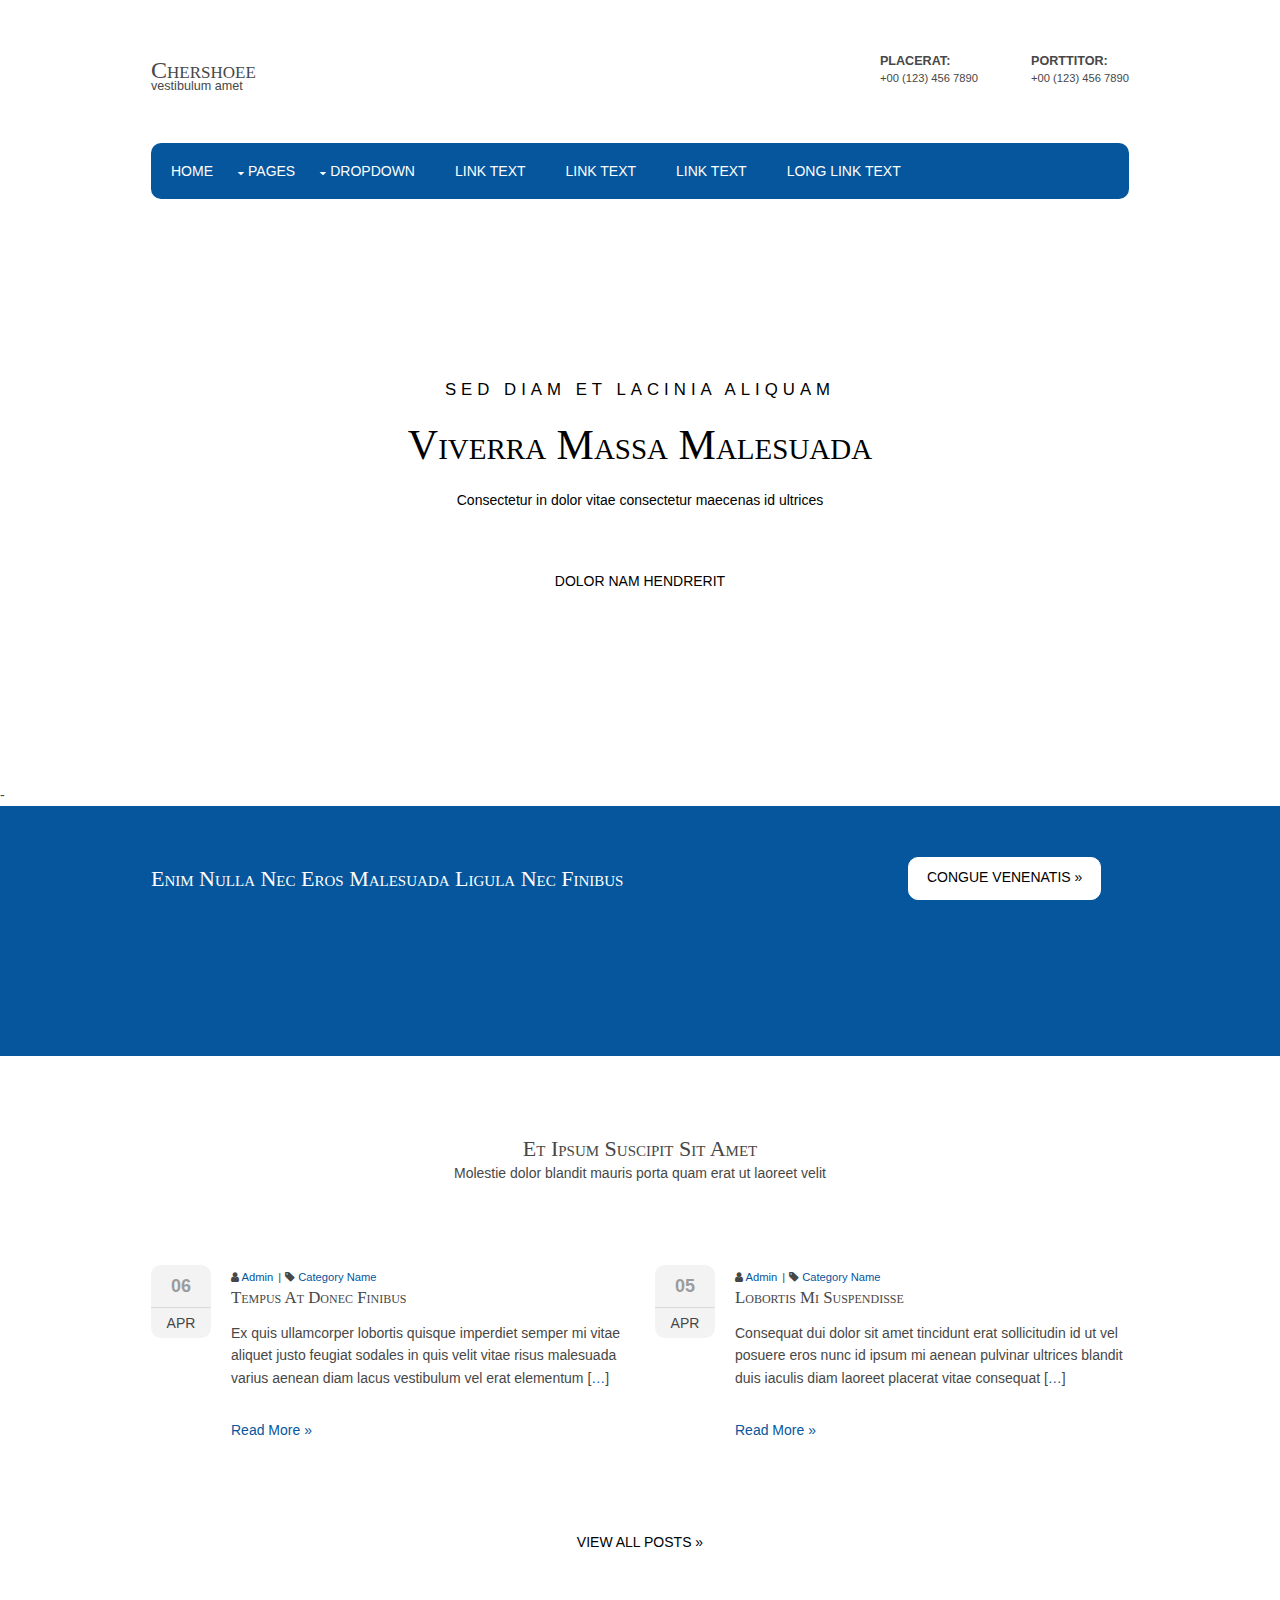
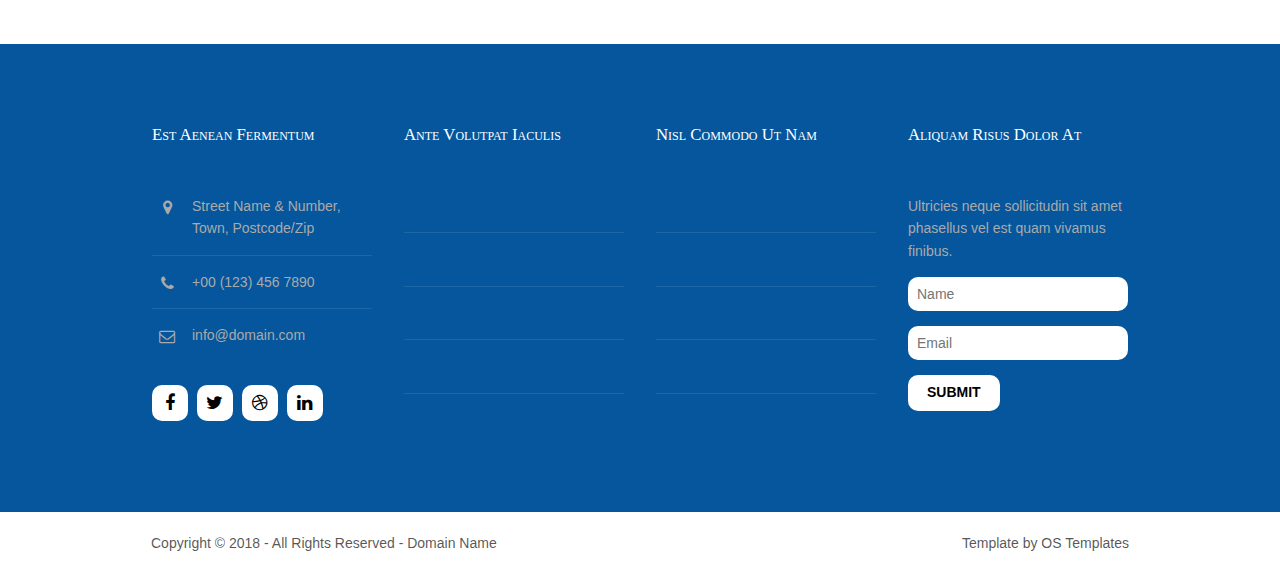
<file: chershoee/index.html>
<!DOCTYPE html>
<!--
Template Name: Chershoee
Author: <a href="https://www.os-templates.com/">OS Templates</a>
Author URI: https://www.os-templates.com/
Licence: Free to use under our free template licence terms
Licence URI: https://www.os-templates.com/template-terms
-->
<html lang="">
<!-- To declare your language - read more here: https://www.w3.org/International/questions/qa-html-language-declarations -->
<head>
<title>Chershoee</title>
<meta charset="utf-8">
<meta name="viewport" content="width=device-width, initial-scale=1.0, maximum-scale=1.0, user-scalable=no">
<link href="layout/styles/layout.css" rel="stylesheet" type="text/css" media="all">
</head>
<body id="top">
<!-- ################################################################################################ -->
<!-- ################################################################################################ -->
<!-- ################################################################################################ -->
<div class="wrapper row1">
  <header id="header" class="hoc clear"> 
    <!-- ################################################################################################ -->
    <div id="logo" class="fl_left">
      <h1><a href="index.html">Chershoee</a></h1>
      <p>Vestibulum amet</p>
    </div>
    <div id="quickinfo" class="fl_right">
      <ul class="nospace inline">
        <li><strong>Placerat:</strong><br>
          +00 (123) 456 7890</li>
        <li><strong>Porttitor:</strong><br>
          +00 (123) 456 7890</li>
      </ul>
    </div>
    <!-- ################################################################################################ -->
  </header>
  <nav id="mainav" class="hoc clear"> 
    <!-- ################################################################################################ -->
    <ul class="clear">
      <li class="active"><a href="index.html">Home</a></li>
      <li><a class="drop" href="#">Pages</a>
        <ul>
          <li><a href="pages/gallery.html">Gallery</a></li>
          <li><a href="pages/full-width.html">Full Width</a></li>
          <li><a href="pages/sidebar-left.html">Sidebar Left</a></li>
          <li><a href="pages/sidebar-right.html">Sidebar Right</a></li>
          <li><a href="pages/basic-grid.html">Basic Grid</a></li>
        </ul>
      </li>
      <li><a class="drop" href="#">Dropdown</a>
        <ul>
          <li><a href="#">Level 2</a></li>
          <li><a class="drop" href="#">Level 2 + Drop</a>
            <ul>
              <li><a href="#">Level 3</a></li>
              <li><a href="#">Level 3</a></li>
              <li><a href="#">Level 3</a></li>
            </ul>
          </li>
          <li><a href="#">Level 2</a></li>
        </ul>
      </li>
      <li><a href="#">Link Text</a></li>
      <li><a href="#">Link Text</a></li>
      <li><a href="#">Link Text</a></li>
      <li><a href="#">Long Link Text</a></li>
    </ul>
    <!-- ################################################################################################ -->
  </nav>
</div>
<!-- ################################################################################################ -->
<!-- ################################################################################################ -->
<!-- ################################################################################################ -->
<div class="wrapper bgded overlay">
  <div id="pageintro" class="hoc clear"> 
    <!-- ################################################################################################ -->
    <article>
      <p>Sed diam et lacinia aliquam</p>
      <h3 class="heading">Viverra massa malesuada</h3>
      <p>Consectetur in dolor vitae consectetur maecenas id ultrices</p>
      <footer><a class="btn" href="#">Dolor nam hendrerit</a></footer>
    </article>
    <!-- ################################################################################################ -->
  </div>
</div>
<!-- ################################################################################################ -->
<!-- ################################################################################################ -->
<!-- ################################################################################################ -->
<!--<div class="wrapper row3">
  <main class="hoc container clear"> 
    main body -->
    <!-- ################################################################################################ 
    <section id="introblocks">
      <div class="sectiontitle">
        <h6 class="heading">Turpis ac elit placerat porta</h6>
        <p>Quisque commodo orci id convallis vestibulum justo convallis</p>
      </div>
      <ul class="nospace group">
        <li class="one_third first">
          <article><i class="fa fa-futbol-o"></i>
            <h6 class="heading font-x1"><a href="#">Tortor ultrices</a></h6>
            <p>Aliquam lacus commodo sit amet dui quis placerat ac hendrerit massa etiam ultrices metus maximus [<a href="#">&hellip;</a>]</p>
          </article>
        </li>
        <li class="one_third">
          <article><i class="fa fa-linode"></i>
            <h6 class="heading font-x1"><a href="#">Vestibulum facilisis</a></h6>
            <p>Augue ante auctor elit in iaculis nibh arcu sit amet sem tellus sed ligula vestibulum dictum in [<a href="#">&hellip;</a>]</p>
          </article>
        </li>
        <li class="one_third">
          <article><i class="fa fa-s15"></i>
            <h6 class="heading font-x1"><a href="#">Aliquet condimentum</a></h6>
            <p>Elit donec sodales varius dictum etiam sit amet elit metus sed ac ligula odio et placerat arcu sed [<a href="#">&hellip;</a>]</p>
          </article>
        </li>
      </ul>
    </section>
     ################################################################################################ --
         <hr class="btmspace-80">
     ################################################################################################ -
         <section>
      <div class="sectiontitle">
        <h6 class="heading">Ligula turpis placerat quis</h6>
        <p>Lobortis eu rutrum ut magna vivamus sodales quis nibh sit</p>
      </div>
      <ul class="nospace group overview">
        <li class="one_third">
          <figure><a href="#"><img src="images/demo/320x240.png" alt=""></a>
            <figcaption>
              <h6 class="heading">Amet tincidunt</h6>
              <p>Etiam pulvinar mollis dui vitae porta orci fringilla.</p>
            </figcaption>
          </figure>
        </li>
        <li class="one_third">
          <figure><a href="#"><img src="images/demo/320x240.png" alt=""></a>
            <figcaption>
              <h6 class="heading">Tempus nulla non</h6>
              <p>Fermentum enim curabitur posuere sit amet quam sed.</p>
            </figcaption>
          </figure>
        </li>
        <li class="one_third">
          <figure><a href="#"><img src="images/demo/320x240.png" alt=""></a>
            <figcaption>
              <h6 class="heading">Tristique cras</h6>
              <p>Purus arcu condimentum non euismod non feugiat nec.</p>
            </figcaption>
          </figure>
        </li>
        <li class="one_third">
          <figure><a href="#"><img src="images/demo/320x240.png" alt=""></a>
            <figcaption>
              <h6 class="heading">Leo vestibulum</h6>
              <p>Mi fringilla non tellus eu ornare lobortis mauris.</p>
            </figcaption>
          </figure>
        </li>
        <li class="one_third">
          <figure><a href="#"><img src="images/demo/320x240.png" alt=""></a>
            <figcaption>
              <h6 class="heading">Quisque auctor</h6>
              <p>Neque nibh in porta lacus iaculis nec duis convallis.</p>
            </figcaption>
          </figure>
        </li>
        <li class="one_third">
          <figure><a href="#"><img src="images/demo/320x240.png" alt=""></a>
            <figcaption>
              <h6 class="heading">Sapien imperdiet</h6>
              <p>Lacinia ligula mauris pretium diam nec hendrerit.</p>
            </figcaption>
          </figure>
        </li>
      </ul>
    </section>
    <- ################################################################################################ -
    <- / main body 
    <div class="clear"></div>
  </main>
</div>-->


<!-- ################################################################################################ -
<-- ################################################################################################ -
<- ################################################################################################ -->
-<div class="wrapper coloured">
  <article class="hoc cta clear"> 
    <h6 class="three_quarter first">Enim nulla nec eros malesuada ligula nec finibus</h6>
    <footer class="one_quarter"><a class="btn" href="#">Congue venenatis &raquo;</a></footer>
  </article>
</div>
<div class="wrapper row3">
  <section class="hoc container clear"> 
 
    <div class="sectiontitle">
      <h6 class="heading">Et ipsum suscipit sit amet</h6>
      <p>Molestie dolor blandit mauris porta quam erat ut laoreet velit</p>
    </div>
    <ul class="nospace group latest">
      <li class="one_half first">
        <article>
          <div class="excerpt">
            <ul class="nospace meta">
              <li><i class="fa fa-user"></i> <a href="#">Admin</a></li>
              <li><i class="fa fa-tag"></i> <a href="#">Category Name</a></li>
            </ul>
            <h6 class="heading">Tempus at donec finibus</h6>
            <p>Ex quis ullamcorper lobortis quisque imperdiet semper mi vitae aliquet justo feugiat sodales in quis velit vitae risus malesuada varius aenean diam lacus vestibulum vel erat elementum [<a href="#">&hellip;</a>]</p>
            <footer><a href="#">Read More &raquo;</a></footer>
          </div>
          <time datetime="2045-04-06T08:15+00:00"><strong>06</strong> <em>Apr</em></time>
        </article>
      </li>
      <li class="one_half">
        <article>
          <div class="excerpt">
            <ul class="nospace meta">
              <li><i class="fa fa-user"></i> <a href="#">Admin</a></li>
              <li><i class="fa fa-tag"></i> <a href="#">Category Name</a></li>
            </ul>
            <h6 class="heading">Lobortis mi suspendisse</h6>
            <p>Consequat dui dolor sit amet tincidunt erat sollicitudin id ut vel posuere eros nunc id ipsum mi aenean pulvinar ultrices blandit duis iaculis diam laoreet placerat vitae consequat [<a href="#">&hellip;</a>]</p>
            <footer><a href="#">Read More &raquo;</a></footer>
          </div>
          <time datetime="2045-04-05T08:15+00:00"><strong>05</strong> <em>Apr</em></time>
        </article>
      </li>
    </ul>
    <footer class="center"><a class="btn" href="#">View All Posts &raquo;</a></footer>
 
  </section>
</div>
<!--<div class="wrapper row2">
  <figure class="hoc container clear clients"> 
    <ul class="nospace group">
      <li class="one_quarter first"><a href="#"><img src="images/demo/222x100.png" alt=""></a></li>
      <li class="one_quarter"><a href="#"><img src="images/demo/222x100.png" alt=""></a></li>
      <li class="one_quarter"><a href="#"><img src="images/demo/222x100.png" alt=""></a></li>
      <li class="one_quarter"><a href="#"><img src="images/demo/222x100.png" alt=""></a></li>
    </ul>
  </figure>
</div>-->
<!-- ################################################################################################ -->
<!-- ################################################################################################ -->
<!-- ################################################################################################ -->
<div class="wrapper row4">
  <footer id="footer" class="hoc clear"> 
    <!-- ################################################################################################ -->
    <div class="one_quarter first">
      <h6 class="heading">Est aenean fermentum</h6>
      <ul class="nospace btmspace-30 linklist contact">
        <li><i class="fa fa-map-marker"></i>
          <address>
          Street Name &amp; Number, Town, Postcode/Zip
          </address>
        </li>
        <li><i class="fa fa-phone"></i> +00 (123) 456 7890</li>
        <li><i class="fa fa-envelope-o"></i> info@domain.com</li>
      </ul>
      <ul class="faico clear">
        <li><a class="faicon-facebook" href="#"><i class="fa fa-facebook"></i></a></li>
        <li><a class="faicon-twitter" href="#"><i class="fa fa-twitter"></i></a></li>
        <li><a class="faicon-dribble" href="#"><i class="fa fa-dribbble"></i></a></li>
        <li><a class="faicon-linkedin" href="#"><i class="fa fa-linkedin"></i></a></li>
      </ul>
    </div>
    <div class="one_quarter">
      <h6 class="heading">Ante volutpat iaculis</h6>
      <ul class="nospace linklist">
        <li><a href="#">Ipsum eu urna tristique</a></li>
        <li><a href="#">Tempor nunc aliquet</a></li>
        <li><a href="#">Ipsum sit amet mollis</a></li>
        <li><a href="#">Ullamcorper odio velit</a></li>
        <li><a href="#">Vulputate magna at rhoncus</a></li>
      </ul>
    </div>
    <div class="one_quarter">
      <h6 class="heading">Nisl commodo ut nam</h6>
      <ul class="nospace linklist">
        <li><a href="#">Turpis diam eget quam in</a></li>
        <li><a href="#">Blandit sed nulla id tempor</a></li>
        <li><a href="#">Duis interdum ligula at</a></li>
        <li><a href="#">Lectus venenatis blandit</a></li>
        <li><a href="#">Nulla molestie tellus</a></li>
      </ul>
    </div>
    <div class="one_quarter">
      <h6 class="heading">Aliquam risus dolor at</h6>
      <p class="nospace btmspace-15">Ultricies neque sollicitudin sit amet phasellus vel est quam vivamus finibus.</p>
      <form method="post" action="#">
        <fieldset>
          <legend>Newsletter:</legend>
          <input class="btmspace-15" type="text" value="" placeholder="Name">
          <input class="btmspace-15" type="text" value="" placeholder="Email">
          <button type="submit" value="submit">Submit</button>
        </fieldset>
      </form>
    </div>
    <!-- ################################################################################################ -->
  </footer>
</div>
<!-- ################################################################################################ -->
<!-- ################################################################################################ -->
<!-- ################################################################################################ -->
<div class="wrapper row5">
  <div id="copyright" class="hoc clear"> 
    <!-- ################################################################################################ -->
    <p class="fl_left">Copyright &copy; 2018 - All Rights Reserved - <a href="#">Domain Name</a></p>
    <p class="fl_right">Template by <a target="_blank" href="https://www.os-templates.com/" title="Free Website Templates">OS Templates</a></p>
    <!-- ################################################################################################ -->
  </div>
</div>
<!-- ################################################################################################ -->
<!-- ################################################################################################ -->
<!-- ################################################################################################ -->
<a id="backtotop" href="#top"><i class="fa fa-chevron-up"></i></a>
<!-- JAVASCRIPTS -->
<script src="layout/scripts/jquery.min.js"></script>
<script src="layout/scripts/jquery.backtotop.js"></script>
<script src="layout/scripts/jquery.mobilemenu.js"></script>
</body>
</html>
</file>
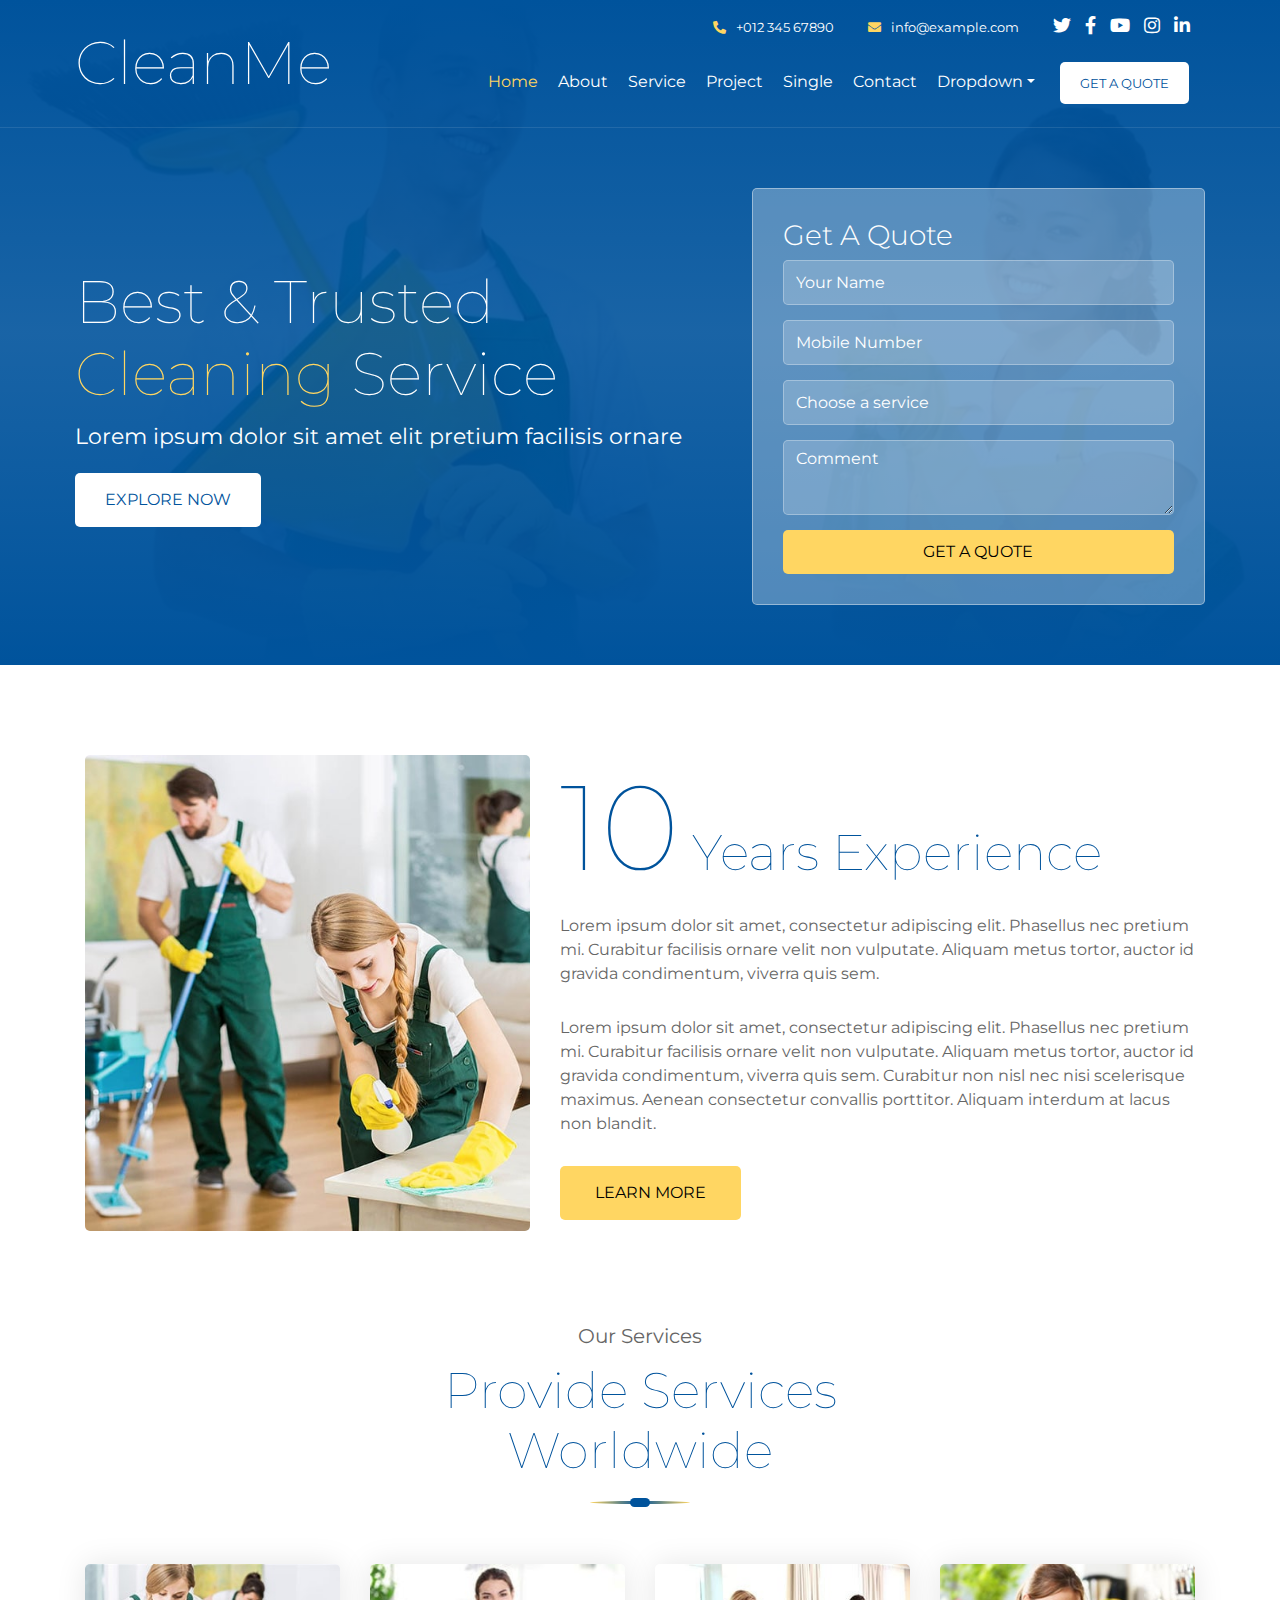
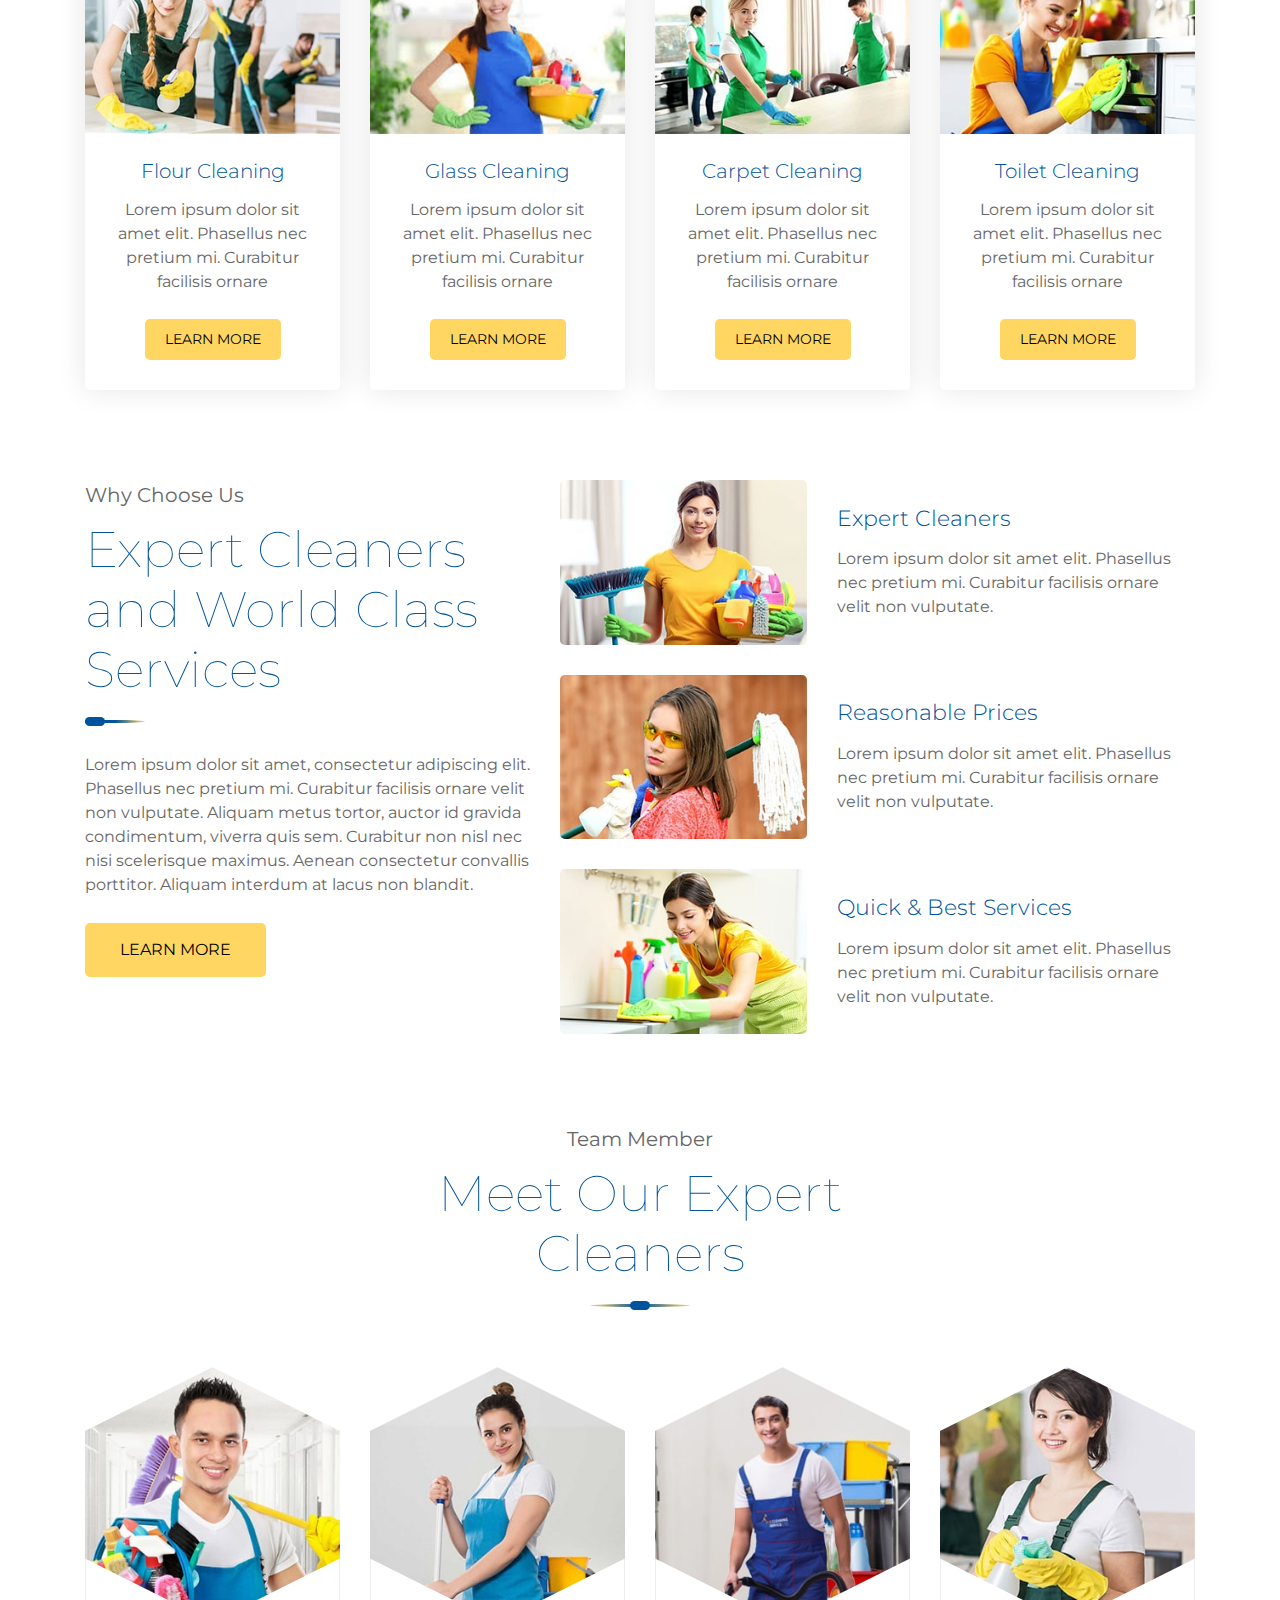
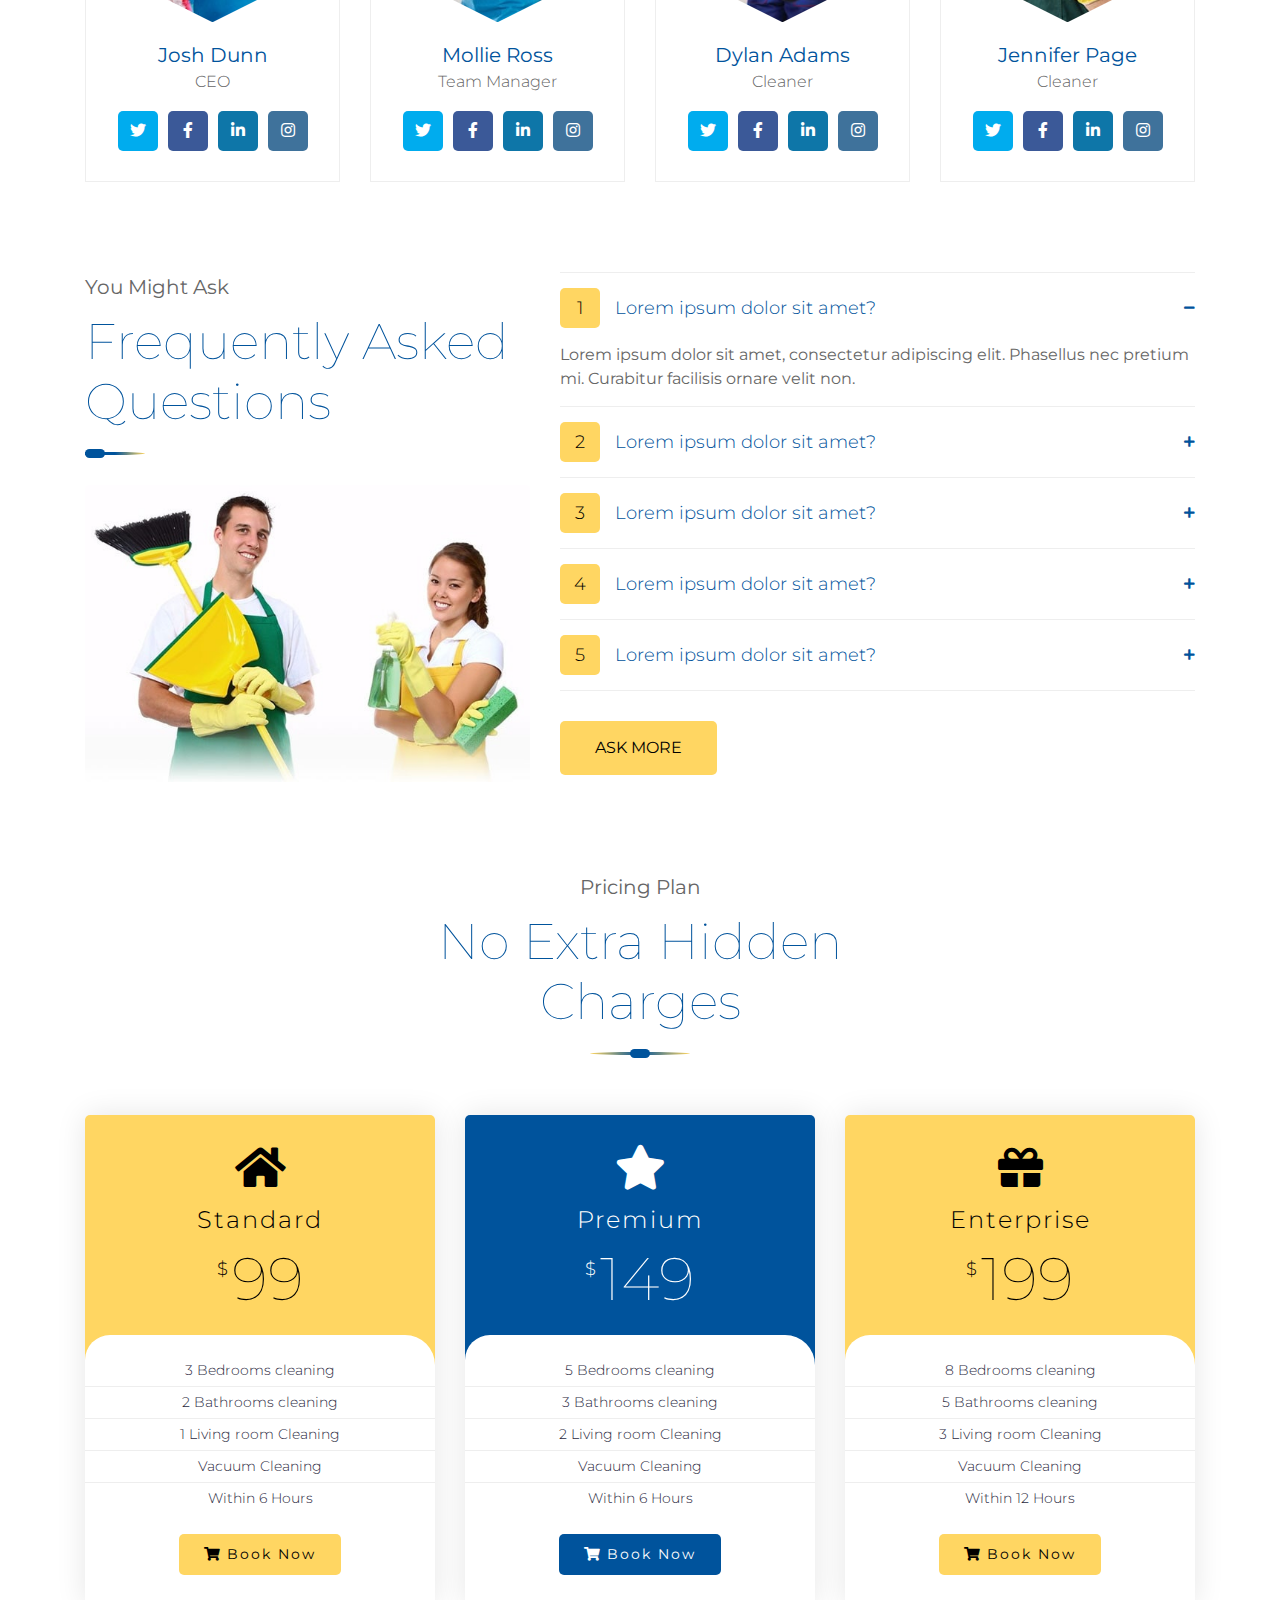
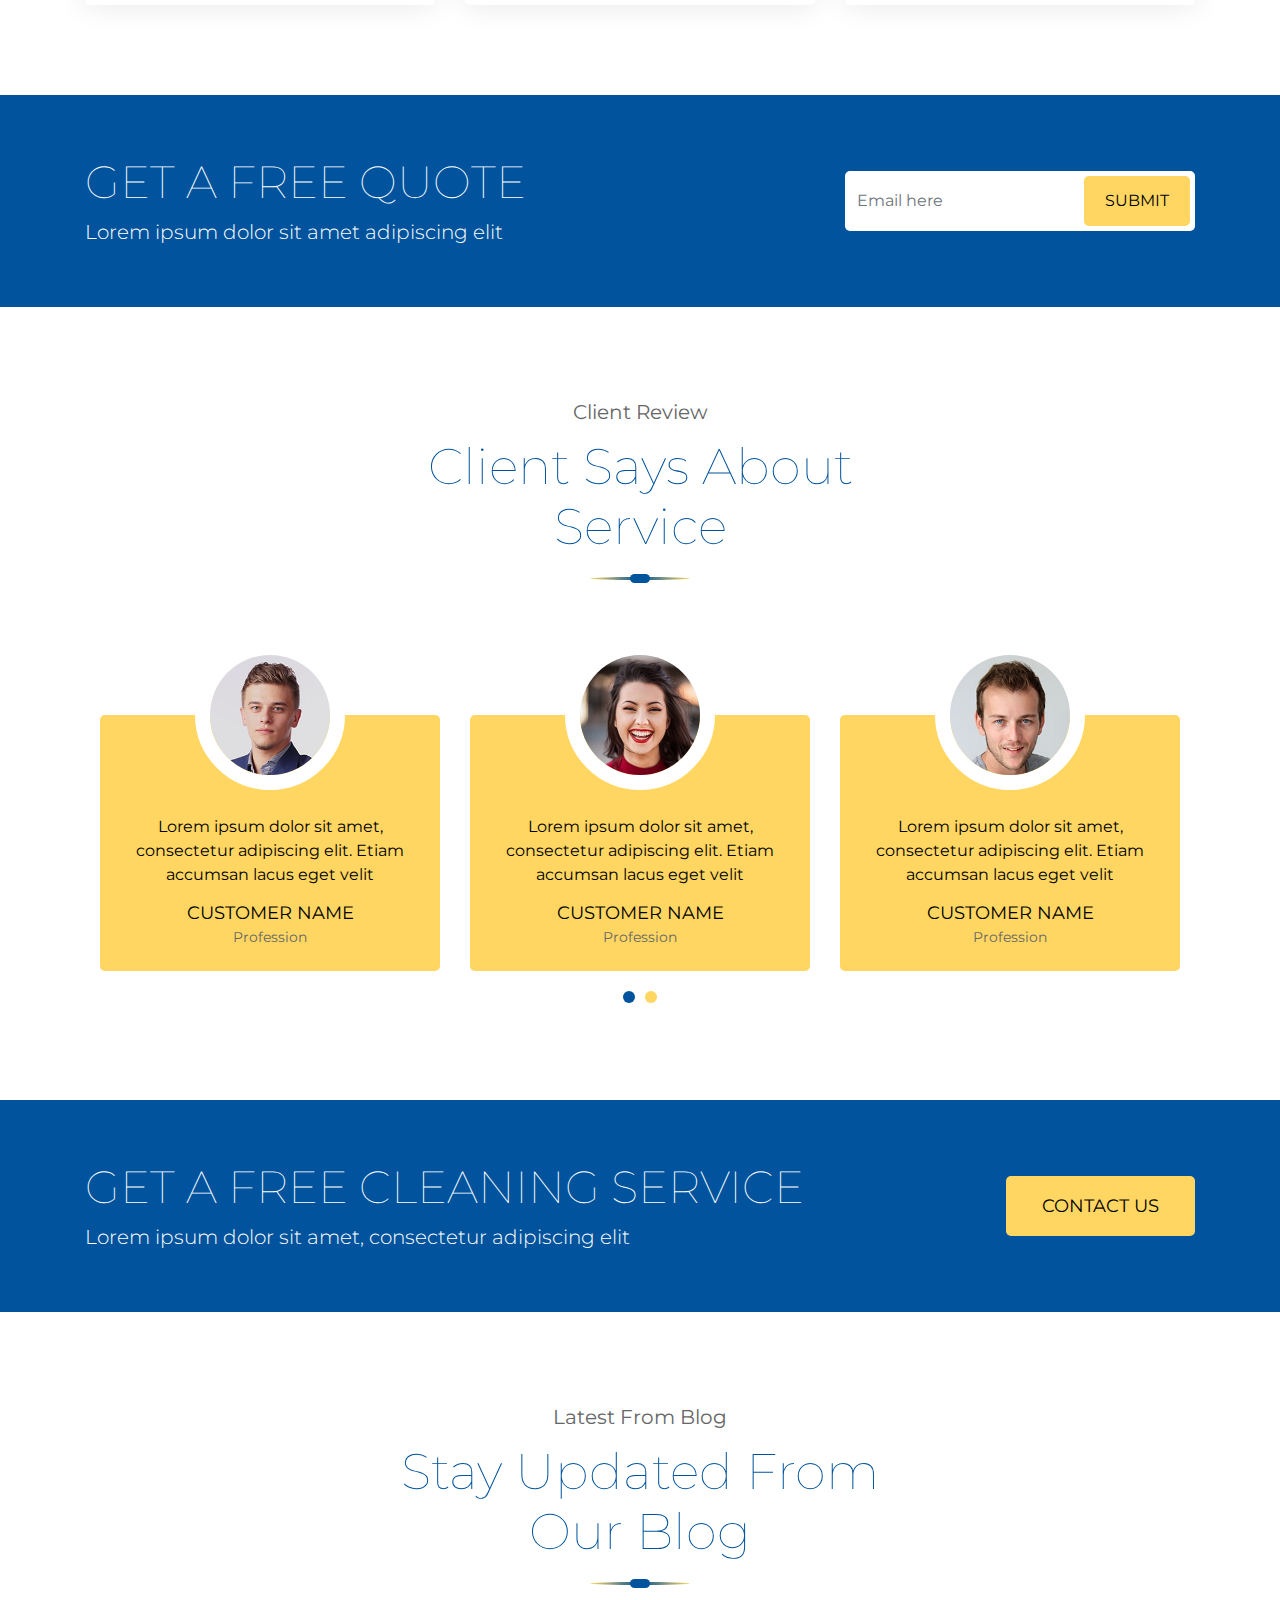
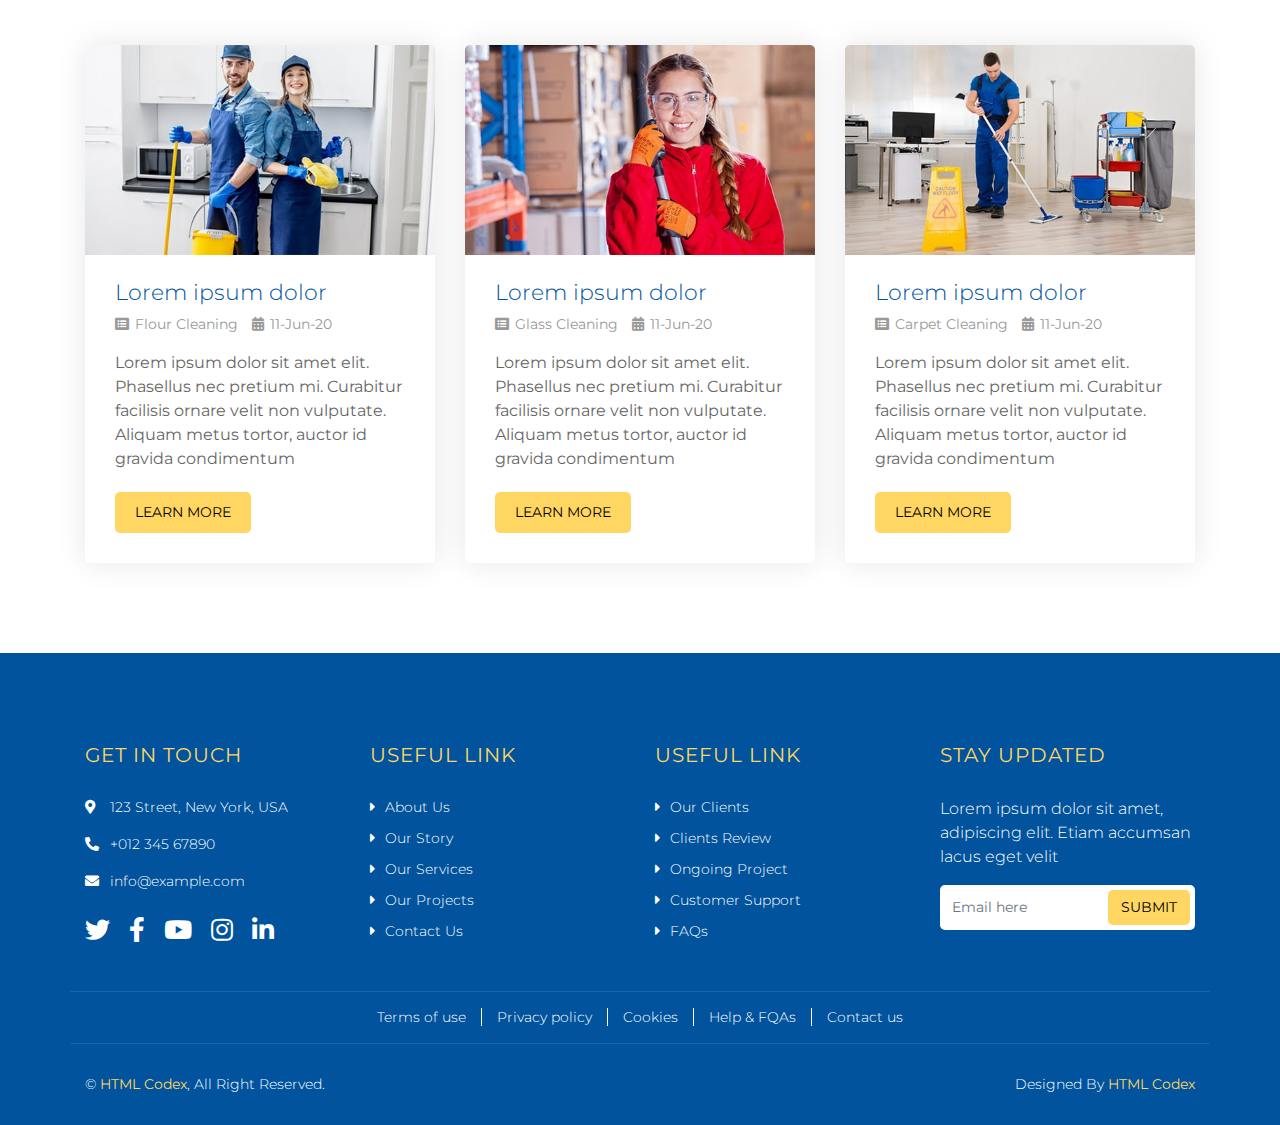
<file: cleanme/index.html>
<!DOCTYPE html>
<html lang="en">
    <head>
        <meta charset="utf-8">
        <title>CleanMe - Cleaning Company Website Template</title>
        <meta content="width=device-width, initial-scale=1.0" name="viewport">
        <meta content="Cleaning Company Website Template" name="keywords">
        <meta content="Cleaning Company Website Template" name="description">

        <!-- Favicon -->
        <link href="img/favicon.ico" rel="icon">

        <!-- Google Font -->
        <link href="https://fonts.googleapis.com/css2?family=Montserrat:wght@100;300;400&display=swap" rel="stylesheet">
        
        <!-- CSS Libraries -->
        <link href="https://stackpath.bootstrapcdn.com/bootstrap/4.4.1/css/bootstrap.min.css" rel="stylesheet">
        <link href="https://cdnjs.cloudflare.com/ajax/libs/font-awesome/5.10.0/css/all.min.css" rel="stylesheet">
        <link href="lib/owlcarousel/assets/owl.carousel.min.css" rel="stylesheet">
        <link href="lib/lightbox/css/lightbox.min.css" rel="stylesheet">

        <!-- Template Stylesheet -->
        <link href="css/style.css" rel="stylesheet">
    </head>

    <body>
        <div class="wrapper">
            <!-- Header Start -->
            <div class="header home">
                <div class="container-fluid">
                    <div class="header-top row align-items-center">
                        <div class="col-lg-3">
                            <div class="brand">
                                <a href="index.html">
                                    CleanMe
                                    <!-- <img src="img/logo.png" alt="Logo"> -->
                                </a>
                            </div>
                        </div>
                        <div class="col-lg-9">
                            <div class="topbar">
                                <div class="topbar-col">
                                    <a href="tel:+012 345 67890"><i class="fa fa-phone-alt"></i>+012 345 67890</a>
                                </div>
                                <div class="topbar-col">
                                    <a href="mailto:info@example.com"><i class="fa fa-envelope"></i>info@example.com</a>
                                </div>
                                <div class="topbar-col">
                                    <div class="topbar-social">
                                        <a href=""><i class="fab fa-twitter"></i></a>
                                        <a href=""><i class="fab fa-facebook-f"></i></a>
                                        <a href=""><i class="fab fa-youtube"></i></a>
                                        <a href=""><i class="fab fa-instagram"></i></a>
                                        <a href=""><i class="fab fa-linkedin-in"></i></a>
                                    </div>
                                </div>
                            </div>
                            <div class="navbar navbar-expand-lg bg-light navbar-light">
                                <a href="#" class="navbar-brand">MENU</a>
                                <button type="button" class="navbar-toggler" data-toggle="collapse" data-target="#navbarCollapse">
                                    <span class="navbar-toggler-icon"></span>
                                </button>

                                <div class="collapse navbar-collapse justify-content-between" id="navbarCollapse">
                                    <div class="navbar-nav ml-auto">
                                        <a href="index.html" class="nav-item nav-link active">Home</a>
                                        <a href="about.html" class="nav-item nav-link">About</a>
                                        <a href="service.html" class="nav-item nav-link">Service</a>
                                        <a href="portfolio.html" class="nav-item nav-link">Project</a>
                                        <a href="single.html" class="nav-item nav-link">Single</a>
                                        <a href="contact.html" class="nav-item nav-link">Contact</a>
                                        <div class="nav-item dropdown">
                                            <a href="#" class="nav-link dropdown-toggle" data-toggle="dropdown">Dropdown</a>
                                            <div class="dropdown-menu">
                                                <a href="#" class="dropdown-item">Sub Item 1</a>
                                                <a href="#" class="dropdown-item">Sub Item 2</a>
                                            </div>
                                        </div>
                                        <a href="#" class="btn">Get A Quote</a>
                                    </div>
                                </div>
                            </div>
                        </div>
                    </div>
                    
                    <div class="hero row align-items-center">
                        <div class="col-md-7">
                            <h2>Best & Trusted</h2>
                            <h2><span>Cleaning</span> Service</h2>
                            <p>Lorem ipsum dolor sit amet elit pretium facilisis ornare</p>
                            <a class="btn" href="">Explore Now</a>
                        </div>
                        <div class="col-md-5">
                            <div class="form">
                                <h3>Get A Quote</h3>
                                <form>
                                    <input class="form-control" type="text" placeholder="Your Name">
                                    <input class="form-control" type="text" placeholder="Mobile Number">
                                    <div class="control-group">
                                        <select class="custom-select">
                                            <option selected>Choose a service</option>
                                            <option value="1">House Cleaning</option>
                                            <option value="2">Apartment Cleaning</option>
                                            <option value="3">Office Cleaning</option>
                                        </select>
                                    </div>
                                    <textarea class="form-control" placeholder="Comment"></textarea>
                                    <button class="btn btn-block">Get A Quote</button>
                                </form>
                            </div>
                        </div>
                    </div>
                </div>
            </div>
            <!-- Header End -->
            
            
            <!-- About Start -->
            <div class="about">
                <div class="container">
                    <div class="row">
                        <div class="col-lg-5 col-md-6">
                            <div class="about-img">
                                <img src="img/about.jpg" alt="Image">
                            </div>
                        </div>
                        <div class="col-lg-7 col-md-6">
                            <div class="about-text">
                                <h2><span>10</span> Years Experience</h2>
                                <p>
                                    Lorem ipsum dolor sit amet, consectetur adipiscing elit. Phasellus nec pretium mi. Curabitur facilisis ornare velit non vulputate. Aliquam metus tortor, auctor id gravida condimentum, viverra quis sem.
                                </p>
                                <p>
                                    Lorem ipsum dolor sit amet, consectetur adipiscing elit. Phasellus nec pretium mi. Curabitur facilisis ornare velit non vulputate. Aliquam metus tortor, auctor id gravida condimentum, viverra quis sem. Curabitur non nisl nec nisi scelerisque maximus. Aenean consectetur convallis porttitor. Aliquam interdum at lacus non blandit.
                                </p>
                                <a class="btn" href="">Learn More</a>
                            </div>
                        </div>
                    </div>
                </div>
            </div>
            <!-- About End -->


            <!-- Service Start -->
            <div class="service">
                <div class="container">
                    <div class="section-header">
                        <p>Our Services</p>
                        <h2>Provide Services Worldwide</h2>
                    </div>
                    <div class="row">
                        <div class="col-lg-3 col-md-6">
                            <div class="service-item">
                                <img src="img/service-1.jpg" alt="Service">
                                <h3>Flour Cleaning</h3>
                                <p>
                                    Lorem ipsum dolor sit amet elit. Phasellus nec pretium mi. Curabitur facilisis ornare
                                </p>
                                <a class="btn" href="">Learn More</a>
                            </div>
                        </div>
                        <div class="col-lg-3 col-md-6">
                            <div class="service-item">
                                <img src="img/service-2.jpg" alt="Service">
                                <h3>Glass Cleaning</h3>
                                <p>
                                    Lorem ipsum dolor sit amet elit. Phasellus nec pretium mi. Curabitur facilisis ornare
                                </p>
                                <a class="btn" href="">Learn More</a>
                            </div>
                        </div>
                        <div class="col-lg-3 col-md-6">
                            <div class="service-item">
                                <img src="img/service-3.jpg" alt="Service">
                                <h3>Carpet Cleaning</h3>
                                <p>
                                    Lorem ipsum dolor sit amet elit. Phasellus nec pretium mi. Curabitur facilisis ornare
                                </p>
                                <a class="btn" href="">Learn More</a>
                            </div>
                        </div>
                        <div class="col-lg-3 col-md-6">
                            <div class="service-item">
                                <img src="img/service-4.jpg" alt="Service">
                                <h3>Toilet Cleaning</h3>
                                <p>
                                    Lorem ipsum dolor sit amet elit. Phasellus nec pretium mi. Curabitur facilisis ornare
                                </p>
                                <a class="btn" href="">Learn More</a>
                            </div>
                        </div>
                    </div>
                </div>
            </div>
            <!-- Service End -->
            
            
            <!-- Feature Start -->
            <div class="feature">
                <div class="container">
                    <div class="row">
                        <div class="col-md-5">
                            <div class="section-header left">
                                <p>Why Choose Us</p>
                                <h2>Expert Cleaners and World Class Services</h2>
                            </div>
                            <p>
                                Lorem ipsum dolor sit amet, consectetur adipiscing elit. Phasellus nec pretium mi. Curabitur facilisis ornare velit non vulputate. Aliquam metus tortor, auctor id gravida condimentum, viverra quis sem. Curabitur non nisl nec nisi scelerisque maximus. Aenean consectetur convallis porttitor. Aliquam interdum at lacus non blandit.
                            </p>
                            <a class="btn" href="">Learn More</a>
                        </div>
                        <div class="col-md-7">
                            <div class="row align-items-center feature-item">
                                <div class="col-5">
                                    <img src="img/feature-1.jpg" alt="Feature">
                                </div>
                                <div class="col-7">
                                    <h3>Expert Cleaners</h3>
                                    <p>
                                        Lorem ipsum dolor sit amet elit. Phasellus nec pretium mi. Curabitur facilisis ornare velit non vulputate.
                                    </p>
                                </div>
                            </div>
                            <div class="row align-items-center feature-item">
                                <div class="col-5">
                                    <img src="img/feature-2.jpg" alt="Feature">
                                </div>
                                <div class="col-7">
                                    <h3>Reasonable Prices</h3>
                                    <p>
                                        Lorem ipsum dolor sit amet elit. Phasellus nec pretium mi. Curabitur facilisis ornare velit non vulputate.
                                    </p>
                                </div>
                            </div>
                            <div class="row align-items-center feature-item">
                                <div class="col-5">
                                    <img src="img/feature-3.jpg" alt="Feature">
                                </div>
                                <div class="col-7">
                                    <h3>Quick & Best Services</h3>
                                    <p>
                                        Lorem ipsum dolor sit amet elit. Phasellus nec pretium mi. Curabitur facilisis ornare velit non vulputate.
                                    </p>
                                </div>
                            </div>
                        </div>
                    </div>
                </div>
            </div>
            <!-- Feature End -->
            
            
            <!-- Team Start -->
            <div class="team">
                <div class="container">
                    <div class="section-header">
                        <p>Team Member</p>
                        <h2>Meet Our Expert Cleaners</h2>
                    </div>
                    <div class="row">
                        <div class="col-lg-3 col-md-6">
                            <div class="team-item">
                                <div class="team-img">
                                    <img src="img/team-1.jpg" alt="Team Image">
                                </div>
                                <div class="team-text">
                                    <h2>Josh Dunn</h2>
                                    <h3>CEO</h3>
                                    <div class="team-social">
                                        <a class="social-tw" href=""><i class="fab fa-twitter"></i></a>
                                        <a class="social-fb" href=""><i class="fab fa-facebook-f"></i></a>
                                        <a class="social-li" href=""><i class="fab fa-linkedin-in"></i></a>
                                        <a class="social-in" href=""><i class="fab fa-instagram"></i></a>
                                    </div>
                                </div>
                            </div>
                        </div>
                        <div class="col-lg-3 col-md-6">
                            <div class="team-item">
                                <div class="team-img">
                                    <img src="img/team-2.jpg" alt="Team Image">
                                </div>
                                <div class="team-text">
                                    <h2>Mollie Ross</h2>
                                    <h3>Team Manager</h3>
                                    <div class="team-social">
                                        <a class="social-tw" href=""><i class="fab fa-twitter"></i></a>
                                        <a class="social-fb" href=""><i class="fab fa-facebook-f"></i></a>
                                        <a class="social-li" href=""><i class="fab fa-linkedin-in"></i></a>
                                        <a class="social-in" href=""><i class="fab fa-instagram"></i></a>
                                    </div>
                                </div>
                            </div>
                        </div>
                        <div class="col-lg-3 col-md-6">
                            <div class="team-item">
                                <div class="team-img">
                                    <img src="img/team-3.jpg" alt="Team Image">
                                </div>
                                <div class="team-text">
                                    <h2>Dylan Adams</h2>
                                    <h3>Cleaner</h3>
                                    <div class="team-social">
                                        <a class="social-tw" href=""><i class="fab fa-twitter"></i></a>
                                        <a class="social-fb" href=""><i class="fab fa-facebook-f"></i></a>
                                        <a class="social-li" href=""><i class="fab fa-linkedin-in"></i></a>
                                        <a class="social-in" href=""><i class="fab fa-instagram"></i></a>
                                    </div>
                                </div>
                            </div>
                        </div>
                        <div class="col-lg-3 col-md-6">
                            <div class="team-item">
                                <div class="team-img">
                                    <img src="img/team-4.jpg" alt="Team Image">
                                </div>
                                <div class="team-text">
                                    <h2>Jennifer Page</h2>
                                    <h3>Cleaner</h3>
                                    <div class="team-social">
                                        <a class="social-tw" href=""><i class="fab fa-twitter"></i></a>
                                        <a class="social-fb" href=""><i class="fab fa-facebook-f"></i></a>
                                        <a class="social-li" href=""><i class="fab fa-linkedin-in"></i></a>
                                        <a class="social-in" href=""><i class="fab fa-instagram"></i></a>
                                    </div>
                                </div>
                            </div>
                        </div>
                    </div>
                </div>
            </div>
            <!-- Team End -->


            <!-- FAQs Start -->
            <div class="faqs">
                <div class="container">
                    <div class="row">
                        <div class="col-md-5">
                            <div class="section-header left">
                                <p>You Might Ask</p>
                                <h2>Frequently Asked Questions</h2>
                            </div>
                            <img src="img/faqs.jpg" alt="Image">
                        </div>
                        <div class="col-md-7">
                            <div id="accordion">
                                <div class="card">
                                    <div class="card-header">
                                        <a class="card-link collapsed" data-toggle="collapse" href="#collapseOne" aria-expanded="true">
                                            <span>1</span> Lorem ipsum dolor sit amet?
                                        </a>
                                    </div>
                                    <div id="collapseOne" class="collapse show" data-parent="#accordion">
                                        <div class="card-body">
                                            Lorem ipsum dolor sit amet, consectetur adipiscing elit. Phasellus nec pretium mi. Curabitur facilisis ornare velit non.
                                        </div>
                                    </div>
                                </div>
                                <div class="card">
                                    <div class="card-header">
                                        <a class="card-link" data-toggle="collapse" href="#collapseTwo">
                                            <span>2</span> Lorem ipsum dolor sit amet?
                                        </a>
                                    </div>
                                    <div id="collapseTwo" class="collapse" data-parent="#accordion">
                                        <div class="card-body">
                                            Lorem ipsum dolor sit amet, consectetur adipiscing elit. Phasellus nec pretium mi. Curabitur facilisis ornare velit non.
                                        </div>
                                    </div>
                                </div>
                                <div class="card">
                                    <div class="card-header">
                                        <a class="card-link" data-toggle="collapse" href="#collapseThree">
                                            <span>3</span> Lorem ipsum dolor sit amet?
                                        </a>
                                    </div>
                                    <div id="collapseThree" class="collapse" data-parent="#accordion">
                                        <div class="card-body">
                                            Lorem ipsum dolor sit amet, consectetur adipiscing elit. Phasellus nec pretium mi. Curabitur facilisis ornare velit non.
                                        </div>
                                    </div>
                                </div>
                                <div class="card">
                                    <div class="card-header">
                                        <a class="card-link" data-toggle="collapse" href="#collapseFour">
                                            <span>4</span> Lorem ipsum dolor sit amet?
                                        </a>
                                    </div>
                                    <div id="collapseFour" class="collapse" data-parent="#accordion">
                                        <div class="card-body">
                                            Lorem ipsum dolor sit amet, consectetur adipiscing elit. Phasellus nec pretium mi. Curabitur facilisis ornare velit non.
                                        </div>
                                    </div>
                                </div>
                                <div class="card">
                                    <div class="card-header">
                                        <a class="card-link" data-toggle="collapse" href="#collapseFour">
                                            <span>5</span> Lorem ipsum dolor sit amet?
                                        </a>
                                    </div>
                                    <div id="collapseFour" class="collapse" data-parent="#accordion">
                                        <div class="card-body">
                                            Lorem ipsum dolor sit amet, consectetur adipiscing elit. Phasellus nec pretium mi. Curabitur facilisis ornare velit non.
                                        </div>
                                    </div>
                                </div> 
                            </div>
                            <a class="btn" href="">Ask more</a>
                        </div>
                    </div>
                </div>
            </div>
            <!-- FAQs End -->
            
            
            <!-- Pricing Plan Start -->
            <div class="price">
                <div class="container">
                    <div class="section-header">
                        <p>Pricing Plan</p>
                        <h2>No Extra Hidden Charges</h2>
                    </div>
                    <div class="row">
                        <div class="col-md-4">
                            <div class="price-item">
                                <div class="price-header">
                                    <div class="price-icon">
                                        <i class="fa fa-home"></i>
                                    </div>
                                    <div class="price-title">
                                        <h2>Standard</h2>
                                    </div>
                                    <div class="price-pricing">
                                        <h2><small>$</small>99</h2>
                                    </div>
                                </div>
                                <div class="price-body">
                                    <div class="price-des">
                                        <ul>
                                            <li>3 Bedrooms cleaning</li>
                                            <li>2 Bathrooms cleaning</li>
                                            <li>1 Living room Cleaning</li>
                                            <li>Vacuum Cleaning</li>
                                            <li>Within 6 Hours</li>
                                        </ul>
                                    </div>
                                </div>
                                <div class="price-footer">
                                    <div class="price-action">
                                        <a href=""><i class="fa fa-shopping-cart"></i>Book Now</a>
                                    </div>
                                </div>
                            </div>
                        </div>
                        <div class="col-md-4">
                            <div class="price-item featured-item">
                                <div class="price-header">
                                    <div class="price-icon">
                                        <i class="fa fa-star"></i>
                                    </div>
                                    <div class="price-title">
                                        <h2>Premium</h2>
                                    </div>
                                    <div class="price-pricing">
                                        <h2><small>$</small>149</h2>
                                    </div>
                                </div>
                                <div class="price-body">
                                    <div class="price-des">
                                        <ul>
                                            <li>5 Bedrooms cleaning</li>
                                            <li>3 Bathrooms cleaning</li>
                                            <li>2 Living room Cleaning</li>
                                            <li>Vacuum Cleaning</li>
                                            <li>Within 6 Hours</li>
                                        </ul>
                                    </div>
                                </div>
                                <div class="price-footer">
                                    <div class="price-action">
                                        <a href=""><i class="fa fa-shopping-cart"></i>Book Now</a>
                                    </div>
                                </div>
                            </div>
                        </div>
                        <div class="col-md-4">
                            <div class="price-item">
                                <div class="price-header">
                                    <div class="price-icon">
                                        <i class="fa fa-gift"></i>
                                    </div>
                                    <div class="price-title">
                                        <h2>Enterprise</h2>
                                    </div>
                                    <div class="price-pricing">
                                        <h2><small>$</small>199</h2>
                                    </div>
                                </div>
                                <div class="price-body">
                                    <div class="price-des">
                                        <ul>
                                            <li>8 Bedrooms cleaning</li>
                                            <li>5 Bathrooms cleaning</li>
                                            <li>3 Living room Cleaning</li>
                                            <li>Vacuum Cleaning</li>
                                            <li>Within 12 Hours</li>
                                        </ul>
                                    </div>
                                </div>
                                <div class="price-footer">
                                    <div class="price-action">
                                        <a href=""><i class="fa fa-shopping-cart"></i>Book Now</a>
                                    </div>
                                </div>
                            </div>
                        </div>
                    </div>
                </div>
            </div>
            <!-- Pricing Plan End -->
            
            
            <!-- Newsletter Start -->
            <div class="newsletter">
                <div class="container">
                    <div class="row align-items-center">
                        <div class="col-md-8">
                            <h2>Get A Free Quote</h2>
                            <p>
                                Lorem ipsum dolor sit amet adipiscing elit
                            </p>
                        </div>
                        <div class="col-md-4">
                            <div class="form">
                                <input class="form-control" placeholder="Email here">
                                <button class="btn">Submit</button>
                            </div>
                        </div>
                    </div>
                </div>
            </div>
            <!-- Newsletter End -->


            <!-- Testimonial Start -->
            <div class="testimonial">
                <div class="container">
                    <div class="section-header">
                        <p>Client Review</p>
                        <h2>Client Says About Service</h2>
                    </div>
                    <div class="owl-carousel testimonials-carousel">
                        <div class="testimonial-item">
                            <div class="testimonial-img">
                                <img src="img/testimonial-1.jpg" alt="">
                            </div>
                            <div class="testimonial-content">
                                <p>
                                    Lorem ipsum dolor sit amet, consectetur adipiscing elit. Etiam accumsan lacus eget velit
                                </p>
                                <h3>Customer Name</h3>
                                <h4>Profession</h4>
                            </div>
                        </div>
                        <div class="testimonial-item">
                            <div class="testimonial-img">
                                <img src="img/testimonial-2.jpg" alt="">
                            </div>
                            <div class="testimonial-content">
                                <p>
                                    Lorem ipsum dolor sit amet, consectetur adipiscing elit. Etiam accumsan lacus eget velit
                                </p>
                                <h3>Customer Name</h3>
                                <h4>Profession</h4>
                            </div>
                        </div>
                        <div class="testimonial-item">
                            <div class="testimonial-img">
                                <img src="img/testimonial-3.jpg" alt="">
                            </div>
                            <div class="testimonial-content">
                                <p>
                                    Lorem ipsum dolor sit amet, consectetur adipiscing elit. Etiam accumsan lacus eget velit
                                </p>
                                <h3>Customer Name</h3>
                                <h4>Profession</h4>
                            </div>
                        </div>
                        <div class="testimonial-item">
                            <div class="testimonial-img">
                                <img src="img/testimonial-4.jpg" alt="">
                            </div>
                            <div class="testimonial-content">
                                <p>
                                    Lorem ipsum dolor sit amet, consectetur adipiscing elit. Etiam accumsan lacus eget velit
                                </p>
                                <h3>Customer Name</h3>
                                <h4>Profession</h4>
                            </div>
                        </div>
                    </div>
                </div>
            </div>
            <!-- Testimonial End -->
            
            
            <!-- Call to Action Start -->
            <div class="call-to-action">
                <div class="container">
                    <div class="row align-items-center">
                        <div class="col-md-9">
                            <h2>Get A Free Cleaning Service</h2>
                            <p>
                                Lorem ipsum dolor sit amet, consectetur adipiscing elit
                            </p>
                        </div>
                        <div class="col-md-3">
                            <a class="btn" href="https://htmlcodex.com/contact">Contact Us</a>
                        </div>
                    </div>
                </div>
            </div>
            <!-- Call to Action End -->


            <!-- Blog Start -->
            <div class="blog">
                <div class="container">
                    <div class="section-header">
                        <p>Latest From Blog</p>
                        <h2>Stay Updated From Our Blog</h2>
                    </div>
                    <div class="row">
                        <div class="col-lg-4 col-md-6">
                            <div class="blog-item">
                                <img src="img/blog-1.jpg" alt="Blog">
                                <h3>Lorem ipsum dolor</h3>
                                <div class="meta">
                                    <i class="fa fa-list-alt"></i>
                                    <a href="">Flour Cleaning</a>
                                    <i class="fa fa-calendar-alt"></i>
                                    <p>11-Jun-20</p>
                                </div>
                                <p>
                                    Lorem ipsum dolor sit amet elit. Phasellus nec pretium mi. Curabitur facilisis ornare velit non vulputate. Aliquam metus tortor, auctor id gravida condimentum
                                </p>
                                <a class="btn" href="">Learn More</a>
                            </div>
                        </div>
                        <div class="col-lg-4 col-md-6">
                            <div class="blog-item">
                                <img src="img/blog-2.jpg" alt="Blog">
                                <h3>Lorem ipsum dolor</h3>
                                <div class="meta">
                                    <i class="fa fa-list-alt"></i>
                                    <a href="">Glass Cleaning</a>
                                    <i class="fa fa-calendar-alt"></i>
                                    <p>11-Jun-20</p>
                                </div>
                                <p>
                                    Lorem ipsum dolor sit amet elit. Phasellus nec pretium mi. Curabitur facilisis ornare velit non vulputate. Aliquam metus tortor, auctor id gravida condimentum
                                </p>
                                <a class="btn" href="">Learn More</a>
                            </div>
                        </div>
                        <div class="col-lg-4 col-md-6">
                            <div class="blog-item">
                                <img src="img/blog-3.jpg" alt="Blog">
                                <h3>Lorem ipsum dolor</h3>
                                <div class="meta">
                                    <i class="fa fa-list-alt"></i>
                                    <a href="">Carpet Cleaning</a>
                                    <i class="fa fa-calendar-alt"></i>
                                    <p>11-Jun-20</p>
                                </div>
                                <p>
                                    Lorem ipsum dolor sit amet elit. Phasellus nec pretium mi. Curabitur facilisis ornare velit non vulputate. Aliquam metus tortor, auctor id gravida condimentum
                                </p>
                                <a class="btn" href="">Learn More</a>
                            </div>
                        </div>
                    </div>
                </div>
            </div>
            <!-- Blog End -->


            <!-- Footer Start -->
            <div class="footer">
                <div class="container">
                    <div class="row">
                        <div class="col-md-6 col-lg-3">
                            <div class="footer-contact">
                                <h2>Get In Touch</h2>
                                <p><i class="fa fa-map-marker-alt"></i>123 Street, New York, USA</p>
                                <p><i class="fa fa-phone-alt"></i>+012 345 67890</p>
                                <p><i class="fa fa-envelope"></i>info@example.com</p>
                                <div class="footer-social">
                                    <a href=""><i class="fab fa-twitter"></i></a>
                                    <a href=""><i class="fab fa-facebook-f"></i></a>
                                    <a href=""><i class="fab fa-youtube"></i></a>
                                    <a href=""><i class="fab fa-instagram"></i></a>
                                    <a href=""><i class="fab fa-linkedin-in"></i></a>
                                </div>
                            </div>
                        </div>
                        <div class="col-md-6 col-lg-3">
                            <div class="footer-link">
                                <h2>Useful Link</h2>
                                <a href="">About Us</a>
                                <a href="">Our Story</a>
                                <a href="">Our Services</a>
                                <a href="">Our Projects</a>
                                <a href="">Contact Us</a>
                            </div>
                        </div>
                        <div class="col-md-6 col-lg-3">
                            <div class="footer-link">
                                <h2>Useful Link</h2>
                                <a href="">Our Clients</a>
                                <a href="">Clients Review</a>
                                <a href="">Ongoing Project</a>
                                <a href="">Customer Support</a>
                                <a href="">FAQs</a>
                            </div>
                        </div>
                        <div class="col-md-6 col-lg-3">
                            <div class="footer-form">
                                <h2>Stay Updated</h2>
                                <p>
                                    Lorem ipsum dolor sit amet, adipiscing elit. Etiam accumsan lacus eget velit
                                </p>
                                <input class="form-control" placeholder="Email here">
                                <button class="btn">Submit</button>
                            </div>
                        </div>
                    </div>
                </div>
                <div class="container footer-menu">
                    <div class="f-menu">
                        <a href="">Terms of use</a>
                        <a href="">Privacy policy</a>
                        <a href="">Cookies</a>
                        <a href="">Help & FQAs</a>
                        <a href="">Contact us</a>
                    </div>
                </div>
                <div class="container copyright">
                    <div class="row">
                        <div class="col-md-6">
                            <p>&copy; <a href="https://htmlcodex.com">HTML Codex</a>, All Right Reserved.</p>
                        </div>
                        <div class="col-md-6">
                            <p>Designed By <a href="https://htmlcodex.com">HTML Codex</a></p>
                        </div>
                    </div>
                </div>
            </div>
            <!-- Footer End -->
            
            <a href="#" class="back-to-top"><i class="fa fa-chevron-up"></i></a>
        </div>

        <!-- JavaScript Libraries -->
        <script src="https://code.jquery.com/jquery-3.4.1.min.js"></script>
        <script src="https://stackpath.bootstrapcdn.com/bootstrap/4.4.1/js/bootstrap.bundle.min.js"></script>
        <script src="lib/easing/easing.min.js"></script>
        <script src="lib/owlcarousel/owl.carousel.min.js"></script>
        <script src="lib/isotope/isotope.pkgd.min.js"></script>
        <script src="lib/lightbox/js/lightbox.min.js"></script>

        <!-- Template Javascript -->
        <script src="js/main.js"></script>
    </body>
</html>
</file>
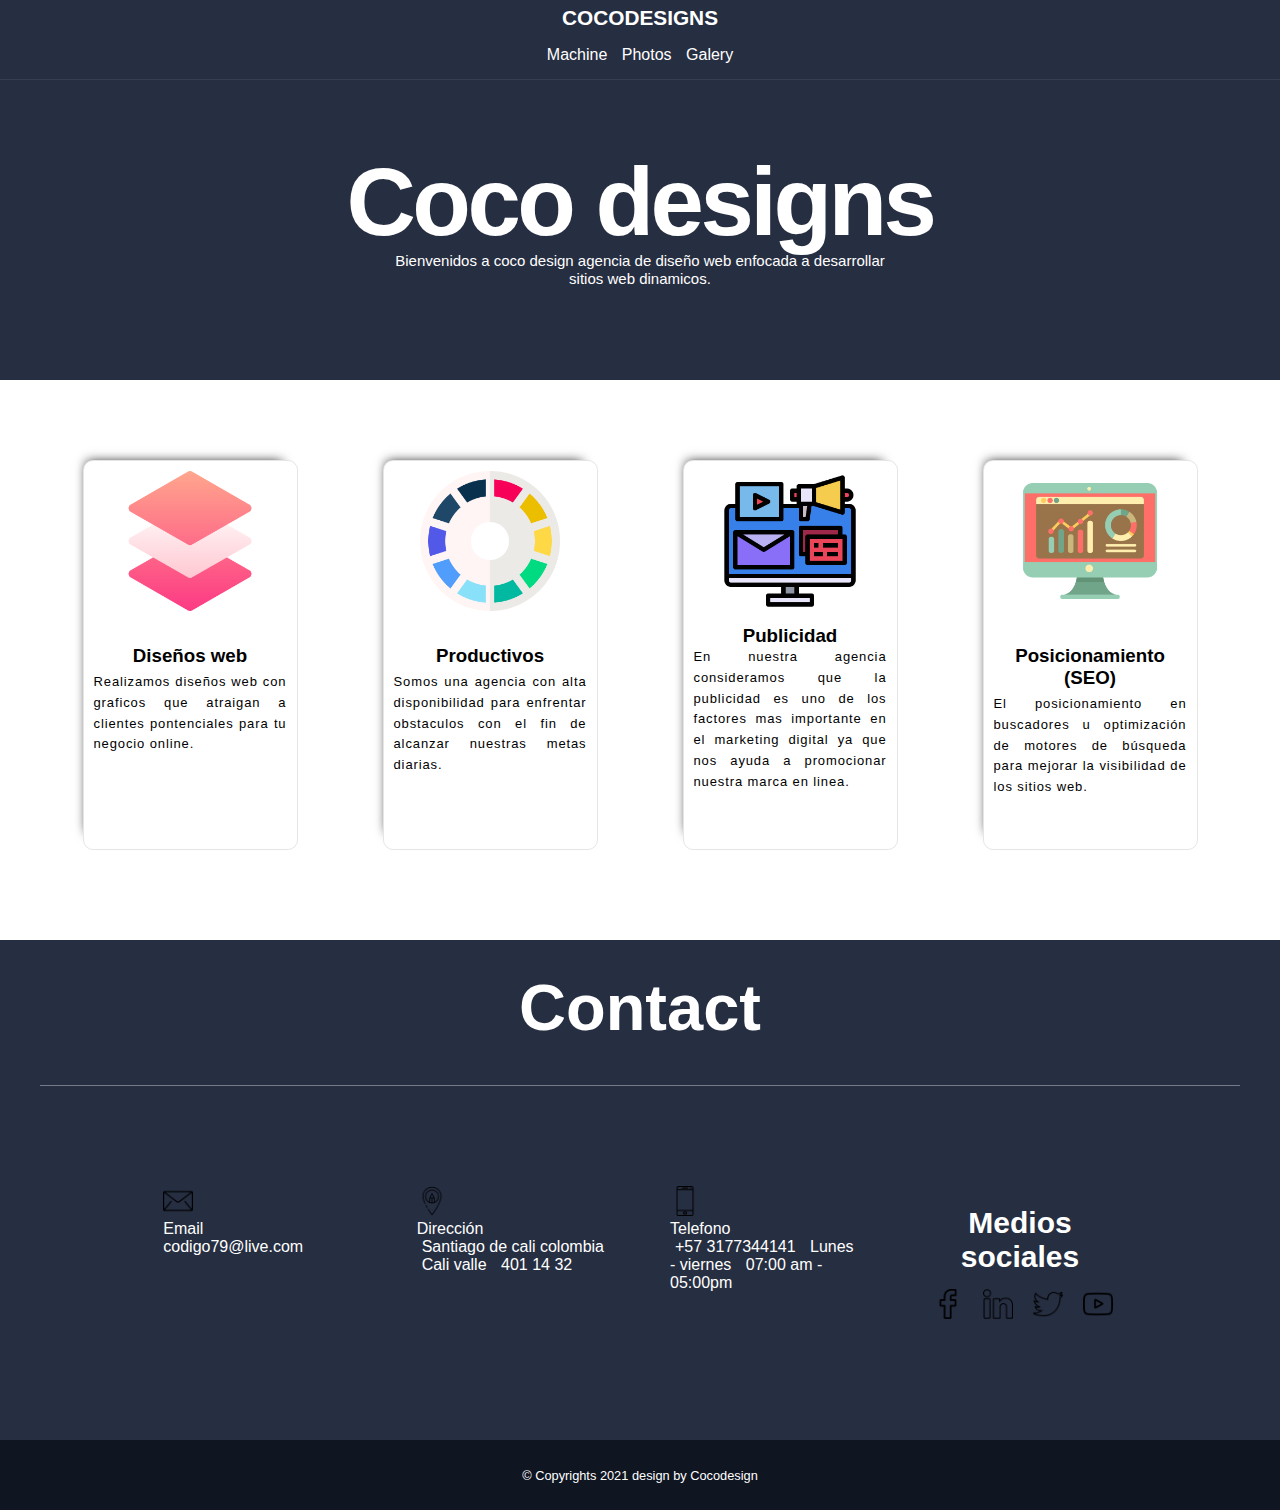
<file: cocodesign/index.html>
<!DOCTYPE html>
<html lang="en">
<head>
	<meta charset="UTF-8">
	<meta name="viewport" content="width=device-width, initial-scale=1.0">
	<title>Cocodesign</title>
	<link rel="stylesheet" type="text/css" href="src/estilos/coco.css">
</head>
<body>

	<div id="app">
		<header>
			<h1>COCODESIGNS</h1>
			<nav>
				<ul>
					<li>Machine</li>
					<li>Photos</li>
					<li>Galery</li>
				</ul>
			</nav>
			<div id="menu-hamburguesa" onclick="openNav()">
				<div class="bar"></div>
				<div class="bar"></div>
				<div class="bar"></div>
			</div>
		</header>

		<div id="sidenav" class="sidenav">
			<a href="javascript:void(0)" class="closebtn" onclick="closeNav()">
			&times;
			</a>
  			<a href="#">Machine</a>
  			<a href="#">Photos</a>
  			<a href="#">Galery</a>
		</div>


		<section id="portada">
			<div id="wrapper-portada">
				<h1>Coco designs</h1>
				<p>
					Bienvenidos a coco design agencia de diseño web enfocada a desarrollar sitios web dinamicos.
				</p>
			</div>
		</section>
		<section id="services">
			<div id="container">
				<div class="items">
					<div class="logo log">
						<img src="src/assets/log1.png">
					</div>
					<div class="text text-width">
						<h3>Diseños web</h3>
						<p>Realizamos diseños web con graficos que atraigan a clientes pontenciales para tu negocio online. </p>
					</div>
				</div>
				<div class="items">
					<div class="logo log">
						<img src="src/assets/log2.png">
					</div>
					<div class="text text-width">
						<h3>Productivos</h3>
						<p>
							Somos una agencia con alta disponibilidad para enfrentar obstaculos con el fin de alcanzar nuestras metas diarias.
						</p>
					</div>
				</div>
				<div class="items">
					<div class="logo">
						<img src="src/assets/log3.png">
					</div>
					<div class="text ">
						<h3>Publicidad</h3>
						<p>En nuestra agencia consideramos que la publicidad es uno de los factores mas importante en el marketing digital ya que nos ayuda a promocionar nuestra marca en linea.</p>
					</div>
				</div>
				<div class="items">
					<div class="logo log">
						<img src="src/assets/logo4.png">
					</div>
					<div class="text text-width">
						<h3>Posicionamiento (SEO)</h3>
						<p>El posicionamiento en buscadores u optimización de motores de búsqueda para mejorar la visibilidad de los sitios web.</p>
					</div>
				</div>
			</div>
		</section>
		<footer>
			<div id="container-f1">
			   <div class="wrapper-contact">
			   	<h2>Contact</h2>
			   	<div id="container-contacto">
			   		<div class="contact">
			   			<div class="logo-contact">
			   				<img src="src/assets/mail.png">
			   			</div>
			   			<div class="text-contact">
			   				<p>Email</p>
			   				<p>codigo79@live.com</p>
			   			</div>
			   		</div>
			   		<div class="contact">
			   			<div class="logo-contact">
			   				<img src="src/assets/school.png">
			   			</div>
			   			<div class="text-contact">
			   				<p>Dirección</p>
			   				<ul>
			   					<li>Santiago de cali colombia</li>
			   					<li>Cali valle</li>
			   					<li>401 14 32</li>
			   				</ul>
			   			</div>
			   		</div>
			   		<div class="contact">
			   			<div class="logo-contact">
			   				<img src="src/assets/smartphone.png">
			   			</div>
			   			<div class="text-contact">
			   				<p>Telefono</p>
			   				<ul>
			   					<li> +57 3177344141 </li>
			   					<li>Lunes - viernes</li>
			   					<li>07:00 am - 05:00pm</li>
			   				</ul>
			   			</div>
			   		</div>
			   		<div class="contact">
			   			<h2>Medios sociales</h2>
			   			<div id="container-media">
			   					<div class="media">
			   						<img src="src/assets/facebook.png" alt="">
			   					</div>
			   					<div class="media">
			   						<img src="src/assets/linkedin.png" alt="">
			   					</div>
			   					<div class="media">
			   						<img src="src/assets/twitter.png" alt="">
			   					</div>
			   					<div class="media">
			   						<img src="src/assets/youtube.png" alt="">
			   					</div>
			   			</div>
			   		</div>
			   	</div>
			   </div>	
			</div>
			<div id="container-f2">
				<p>
					© Copyrights 2021 design by Cocodesign
				</p>
			</div>
		</footer>
	</div>

<script type="text/javascript">


function openNav() {
  document.getElementById("sidenav").style.width = "250px";
}


function closeNav() {
  document.getElementById("sidenav").style.width = "0";
}


</script>
</body>
</html>
</file>
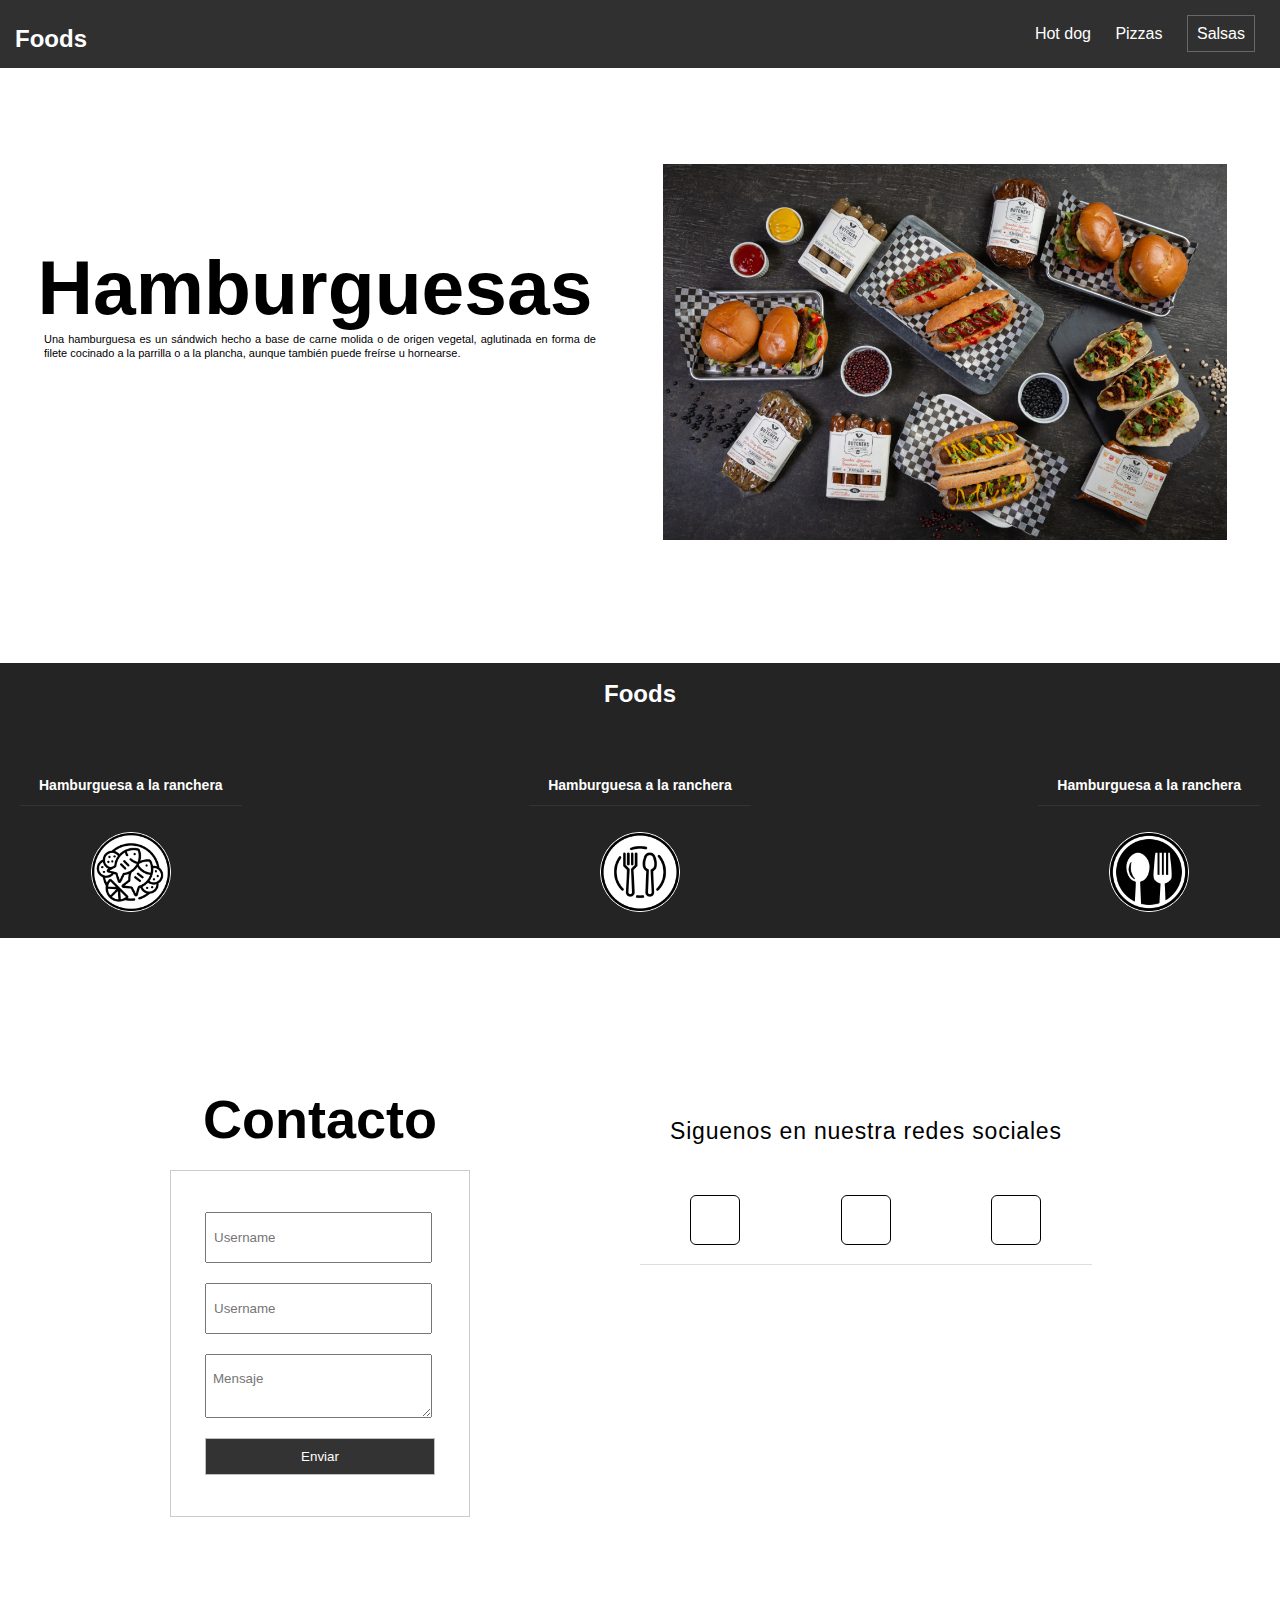
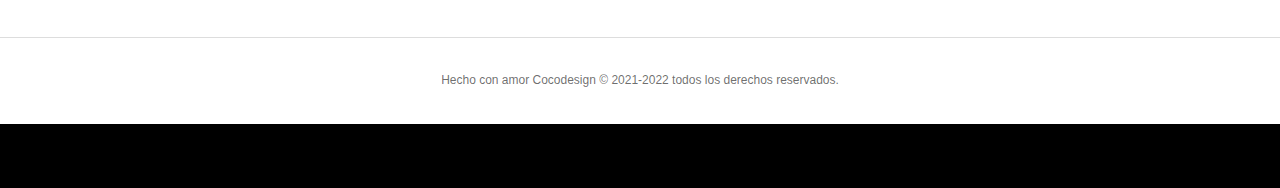
<file: foods/index.html>
<!DOCTYPE html>
<html lang="en">
<head>
	<meta charset="UTF-8">
	<meta name="viewport" content="width=device-width, initial-scale=1.0">
	<title>Foods</title>
	<link rel="stylesheet" type="text/css" href="src/estilos/foods.css">
</head>
<body>

	<div id="app">
		<header>
			<div title="encabezado">
				<h1>Foods</h1>
			</div>
			<div id="nav-menu">
				<nav>
					<ul>
						<li>Hot dog</li>
						<li>Pizzas</li>
						<li>Salsas</li>
					</ul>
				</nav>
			</div>
			<div id="menu-hamburguesa" onclick="openNav()">
				<div class="bar"></div>
				<div class="bar"></div>
				<div class="bar"></div>
			</div>
		</header>

	<div id="sidenav" class="sidenav">
		<a href="javascript:void(0)" class="closebtn" onclick="closeNav()">
			&times;
		</a>
  		<a href="#">Hot dog</a>
  		<a href="#">Pizzas</a>
  		<a href="#">Salsas</a>
	</div>

		<div id="wrapper-present">
			<div class="items">
				<h2>Hamburguesas</h2>
				<div class="text-present">
					<p>
						Una hamburguesa es un sándwich hecho a base de carne molida o de  origen vegetal, aglutinada en forma de filete cocinado a la parrilla o a la plancha, aunque también puede freírse u hornearse.
					</p>
				</div>
			</div>
			<div class="items">
				<div class="present-img">
					<img src="src/assets/food.jpg" title="">
				</div>
			</div>
		</div>
		<main id="main">
			<div id="platos">
				<div id="title-platos">
					<h2>Foods</h2>
				</div>
				<div id="wrapper-platos">
					<div class="plat">
						<h2>Hamburguesa a la ranchera</h2>
						<div class="plato">
							<div class="food">
								<img src="src/assets/food1.png">
							</div>
						</div>
					</div>
					<div class="plat">
						<h2>Hamburguesa a la ranchera</h2>
						<div class="plato">
							<div class="food">
								<img src="src/assets/food2.png">
							</div>
						</div>
					</div>
					<div class="plat">
						<h2>Hamburguesa a la ranchera</h2>
						<div class="plato">
							<div class="food">
								<img src="src/assets/food3.png">
							</div>
						</div>
					</div>
				</div>
			</div>
		</main>
		<div class="cols">
			<section id="wrapper-contacto">
			  	<div id="contacto">
					<div id="title">
						<h2>Contacto</h2>
					</div>
					<div id="wrapper-form">
						<form>
							<input type="text" placeholder="Username">
							<input type="text" placeholder="Username">
							<textarea placeholder="Mensaje"></textarea>
							<div id="wrapper-button-submit">
								<button type="button">Enviar</button>
							</div>
						</form>
					</div>
				</div>
			</section>
			<section id="redes">
				<div class="red-e">
					<div id="title-redes">
						<p>Siguenos en nuestra redes sociales</p>
					</div>
					<div id="wrapper-redes">
						<div class="red"></div>
						<div class="red"></div>
						<div class="red"></div>
					</div>
				</div>
			</section>
		</div>
			<div class="red-e">
				<div id="logo"></div>
			</div>
		</section>
		<footer id="pie-pagina">
			<p>Hecho con amor Cocodesign © 2021-2022 todos los derechos reservados.</p>
		</footer>
	</div>
</body>

<script type="text/javascript">


function openNav() {
  document.getElementById("sidenav").style.width = "250px";
}


function closeNav() {
  document.getElementById("sidenav").style.width = "0";
}


</script>
</html>
</file>
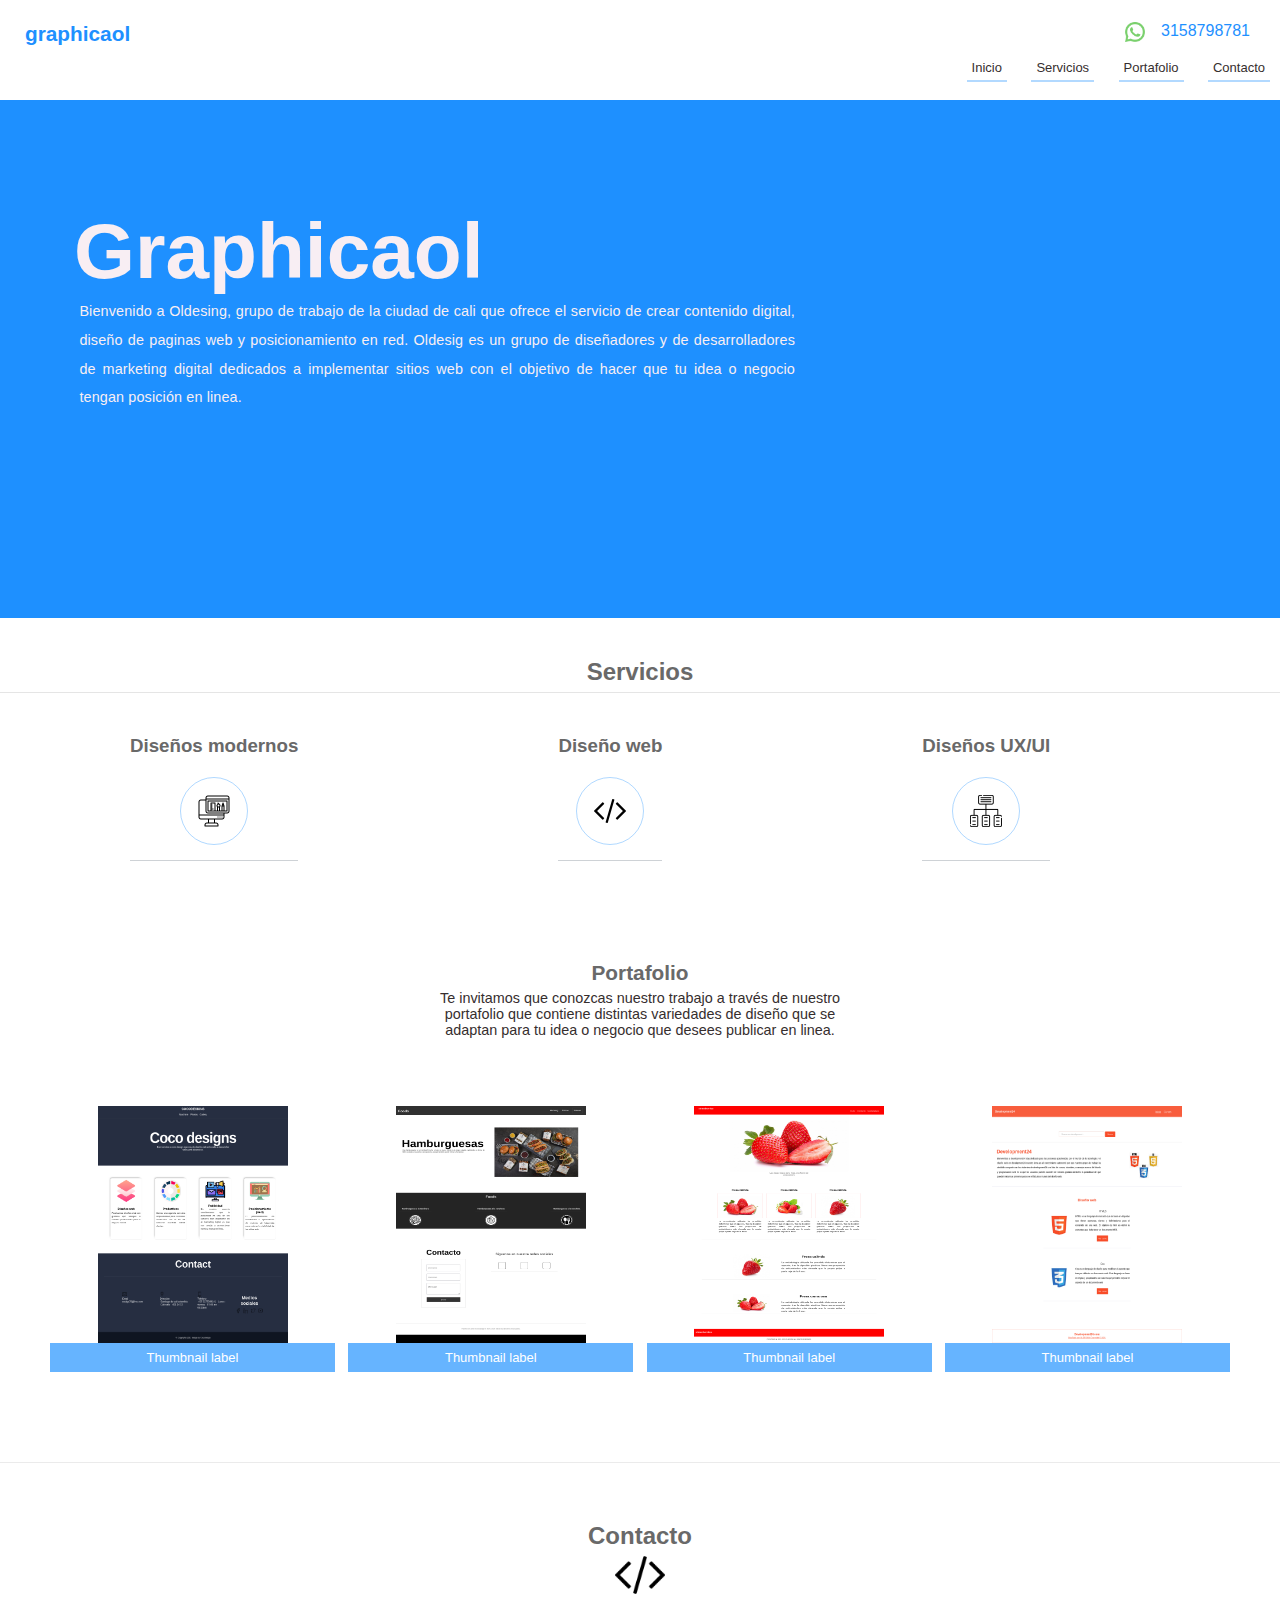
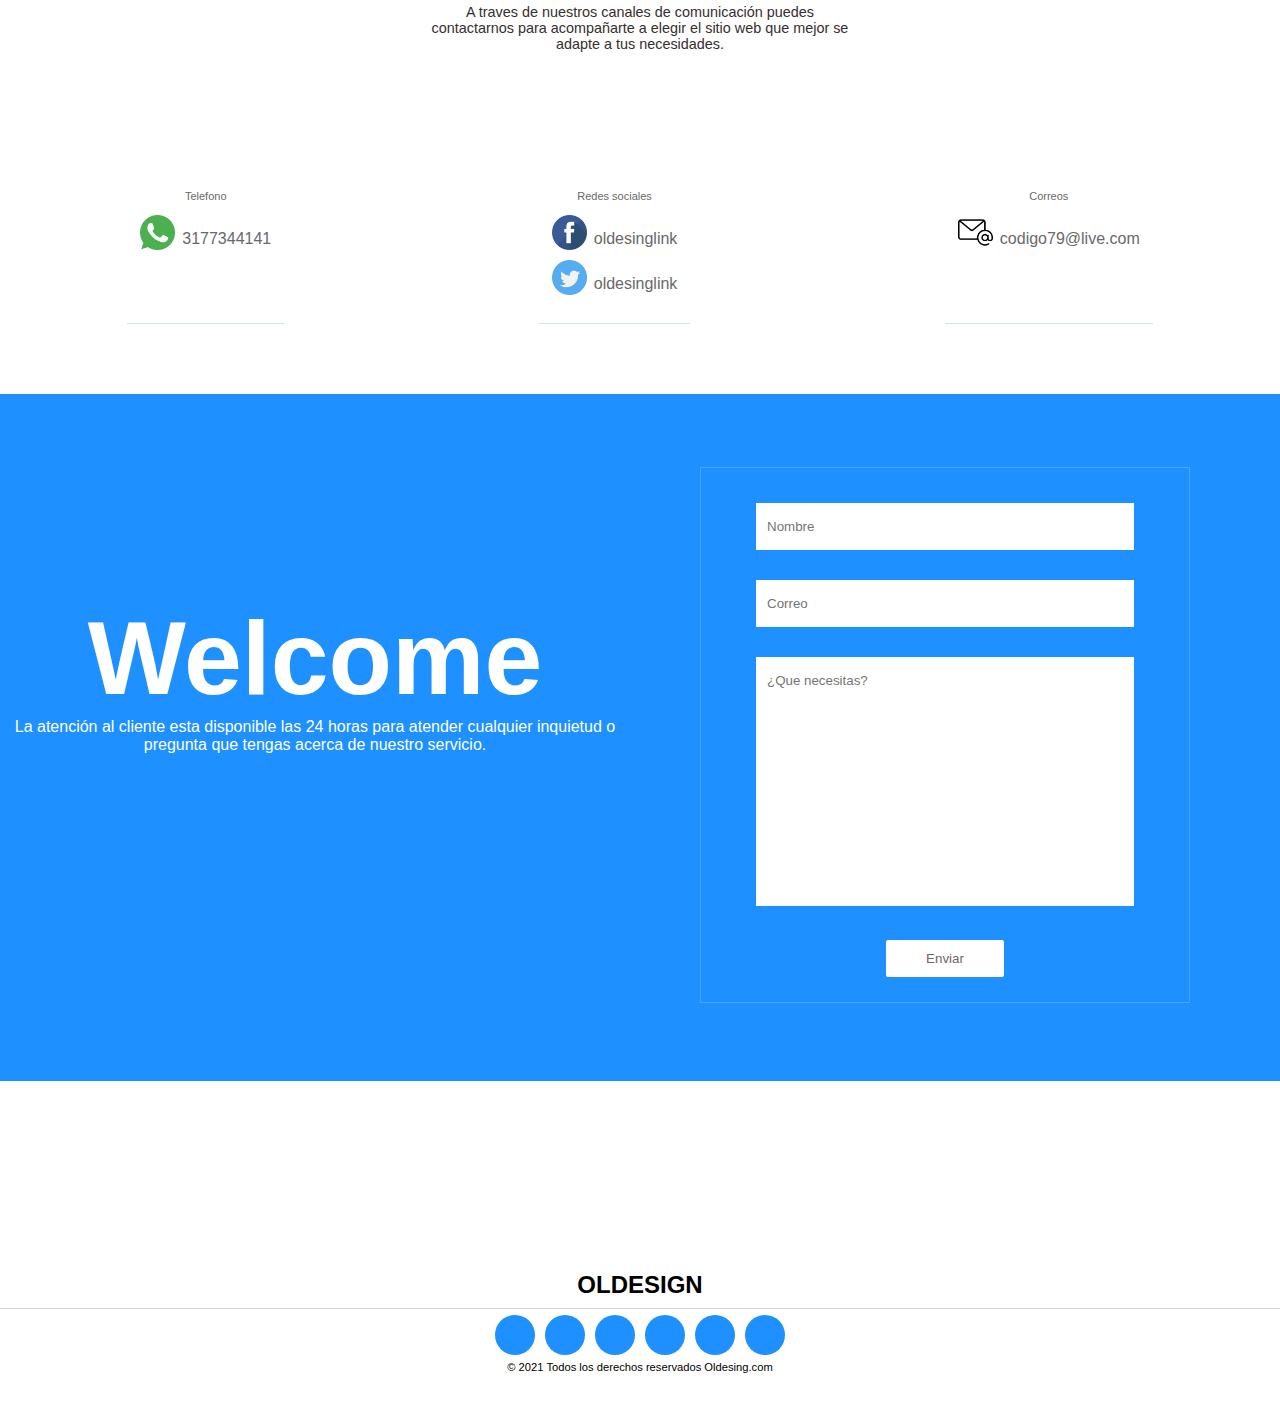
<file: Graphicasol/index.html>
<!DOCTYPE html>
<html lang="en">
<head>
	<!-- https://graphicaol.com/ -->
	<meta charset="UTF-8">
	<meta name="viewport" content="width=device-width, initial-scale=1.0">
	<title>graphicaol</title>
	<link rel="stylesheet" type="text/css" href="src/estilos/styles.css">
    <link rel="icon" href="src/assets/ol-icon.png" type="image/jpg" sizes="16x16">
    <meta name="description" content="Oldesing sitio web donde puedes solicitar una web para tu negocio o tienda online, somos un grupo de diseñadores web especializados a mejorar el aspecto de los sitios web tenemos una gran variedad de plantillas para que elijas cual se adapta mejor a tus necesidades comerciales, visitanos somos oldesign. ">
</head>
<body>

<div id="app">
	
	<header>
		
		<div id="container">
			<h1 id="title-web">graphicaol</h1>
			<div id="menu-hamburguesa" onclick="openNav()">
				<div class="bar"></div>
				<div class="bar"></div>
				<div class="bar"></div>
			</div>
			<div id="infor-contact">
				<div class="info">
					<span><img src="src/assets/whatsapp(1).png" title="whatsapp"></span>
				</div>
				<div class="info">
					<span>3158798781</span>
				</div>
			</div>
		</div>

		<div id="header">
			<nav id="menu">
				<ul>
					<li><a href="">Inicio</a></li>
					<li><a href="#Servicios">Servicios</a></li>
					<li><a href="#portafolio">Portafolio</a></li>
					<li><a href="#Contacto">Contacto</a></li>
				</ul>
			</nav>
		</div>
		
	</header>

	<div id="sidenav" class="sidenav">
		<a href="javascript:void(0)" class="closebtn" onclick="closeNav()">
			&times;
		</a>
  		<a href="#">Inicio</a>
  		<a href="#">Servicios</a>
  		<a href="#">Portafolio</a>
  		<a href="#">Contacto</a>
	</div>
	<div id="portada">
		<div id="port">
			<div class="wrapper-portada">
				<!--<img src="src/assets/pic07.jpg">-->
				<h2>Graphicaol</h2>
				<div id="text-port">
					<p>
						Bienvenido a Oldesing, grupo de trabajo de la ciudad de cali que ofrece el servicio de crear contenido digital, diseño de paginas web y posicionamiento en red. Oldesig es un grupo de diseñadores y de desarrolladores de marketing digital dedicados a implementar sitios web con el objetivo de hacer que tu  idea o negocio tengan posición en linea.
					</p>
			</div>
			</div>
		</div>
		<div id="Servicios"></div>
	</div>
	<section id="section-fondo-blue">
		<div id="bar-services">
			<h2 title="servicios" id="">Servicios</h2>
			<div id="wrapper">
				<div class="services">
					<h3>Diseños modernos</h3>
					<div class="wrapper-logo">
						<div class="logo">
							<img src="src/assets/graphic-designer.png">
						</div>
					</div>
				</div>
				<div class="services">
					<h3>Diseño web</h3>
					<div class="wrapper-logo">
						<div class="logo">
							<img src="src/assets/25185.png">
						</div>
					</div>
				</div>
				<div class="services">
					<h3>Diseños UX/UI</h3>
					<div class="wrapper-logo">
						<div class="logo">
							<img src="src/assets/ux.png">
						</div>
					</div>
				</div>
			</div>
		</div>


		<div id="portafolio">
			<h2>Portafolio</h2>
			<div class="text-s">
				<p>
					Te invitamos que conozcas nuestro trabajo a través de nuestro portafolio que contiene distintas variedades de diseño que se adaptan para tu idea o negocio que desees publicar en linea.
				</p>
			</div>
		</div>
		<!--<hr>-->
		<div id="catalogo">
			<div id="control-catalogo">
				<!--<div class="control">Proyectos</div>
				<div class="control">Informativas</div>
				<div class="control">Blog</div>
				<div class="control">Tiendas online</div>-->
			</div>
			<div id="catalogos">
				<div id="wrapper-catalogo">
				<div class="items">
					<img src="src/assets/coco.png"/>
					<div class="items-text">
						<span>Thumbnail label</span>
					</div>
				</div>
				<div class="items">
					<img src="src/assets/food.png"/>
					<div class="items-text">
						<span>Thumbnail label</span>
					</div>
				</div>
				<div class="items">
					<img src="src/assets/bs.png"/>
					<div class="items-text">
						<span>Thumbnail label</span>
					</div>
				</div>
				<div class="items">
					<img src="src/assets/blog.png"/>
					<div class="items-text">
						<span>Thumbnail label</span>
					</div>
				</div>
				</div>
			</div>
		</div>
	</section>
	<section id="section-fondo-white">
		<div class="contact">
			<h2 id="Contacto">Contacto</h2>
			<div id="logo-contact">
				<div id="logo">
					<img src="src/assets/25185.png" title="">
				</div>
			</div>
		</div>
		<div class="text-s">
			<p>
			A traves de nuestros canales de comunicación puedes contactarnos para acompañarte a elegir el sitio web que mejor se adapte a tus necesidades.
			</p>
		</div>
		<div class="canal-comunications">
			<div class="canal-comunication">
				<h3>Telefono</h3>
				<div class="div-inform">
					<div class="canal">
						<img class="canal-logo" src="src/assets/whatsapp.png">
						<span>3177344141</span>
					</div>
				</div>
			</div>
			<div class="canal-comunication">
				<h3>Redes sociales</h3>
				<div class="div-inform">
					<div class="canal">						
						<img class="canal-logo" src="src/assets/187189.png">
						<span>oldesinglink</span>
					</div>
					<div class="canal">	
						<img class="canal-logo" src="src/assets/145812.png">
						<span>oldesinglink</span>
					</div>
				</div>
			</div>
			<div class="canal-comunication">
				<h3>Correos</h3>
				<div class="div-inform">
					<div class="canal">
						<img class="canal-logo" src="src/assets/correo-electronico.png">
						<span>codigo79@live.com</span>
					</div>
				</div>
			</div>
		</div>
		
			<!--<h3 class="form">Formulario</h3>-->
		<section id="wrapper-form">
			<div class="cols">
				<div class="wrapper-col">
					<div id="wrapper">
						<h1>Welcome</h1>
						<div class="text-s">
							<p>
								La atención al cliente esta disponible las 24 horas para atender cualquier inquietud o pregunta que tengas acerca de nuestro servicio.
							</p>
						</div>
					</div>
				</div>
			</div>
			<div class="cols">
				<div id="formulario">
					<form method="POST" action="server/controller/controller.php?LoadDate=InformContact" id="form">
						<input type="text" name="name" placeholder="Nombre" class="input">
						<input type="text" name="email" placeholder="Correo" class="input">
						<textarea placeholder="¿Que necesitas?" name="mensaje" class="input"></textarea>
						<div id="wrapper-button">
							<button type="submit" id="button-send">Enviar</button>
						</div>
					</form>
				</div>
			</div>
		</section>
		<footer>
			<div id="pie-pages">
				<div class="wrapper-pie">
					<h2>OLDESIGN</h2>
				</div>
				<div id="wrapper-redes">
					<div id="redes">
						<div class="redes"></div>
						<div class="redes"></div>
						<div class="redes"></div>
						<div class="redes"></div>
						<div class="redes"></div>
						<div class="redes"></div>
					</div>
				</div>
					<p>© 2021 Todos los derechos reservados Oldesing.com</p>
			</div>
		</footer>
	</section>
</div>
</body>

<script type="text/javascript">

window.onload = clear;


inputt = document.getElementsByClassName('input')

function clear(){

	for (var i = 0; i < inputt.length; i++) {
		
			if(inputt[i].value == ""){
				inputt[i].value = "";
			}else{
				inputt[i].value = "";
			}
	}
}

function openNav() {
  document.getElementById("sidenav").style.width = "250px";
}


function closeNav() {
  document.getElementById("sidenav").style.width = "0";
}


var form = document.getElementById('form');
form.addEventListener("submit",function(e){


	if(inputt[0].value == ''){
		e.preventDefault();
	}else{

		for (var i = 0; i < inputt.length; i++) {
			inputt[i].value = "";
		}
		alert("Tu solicitud ha sido atendida pronto nos comunicaremos contigo.")

	}


	return true;	
})





</script>


</html>
</file>
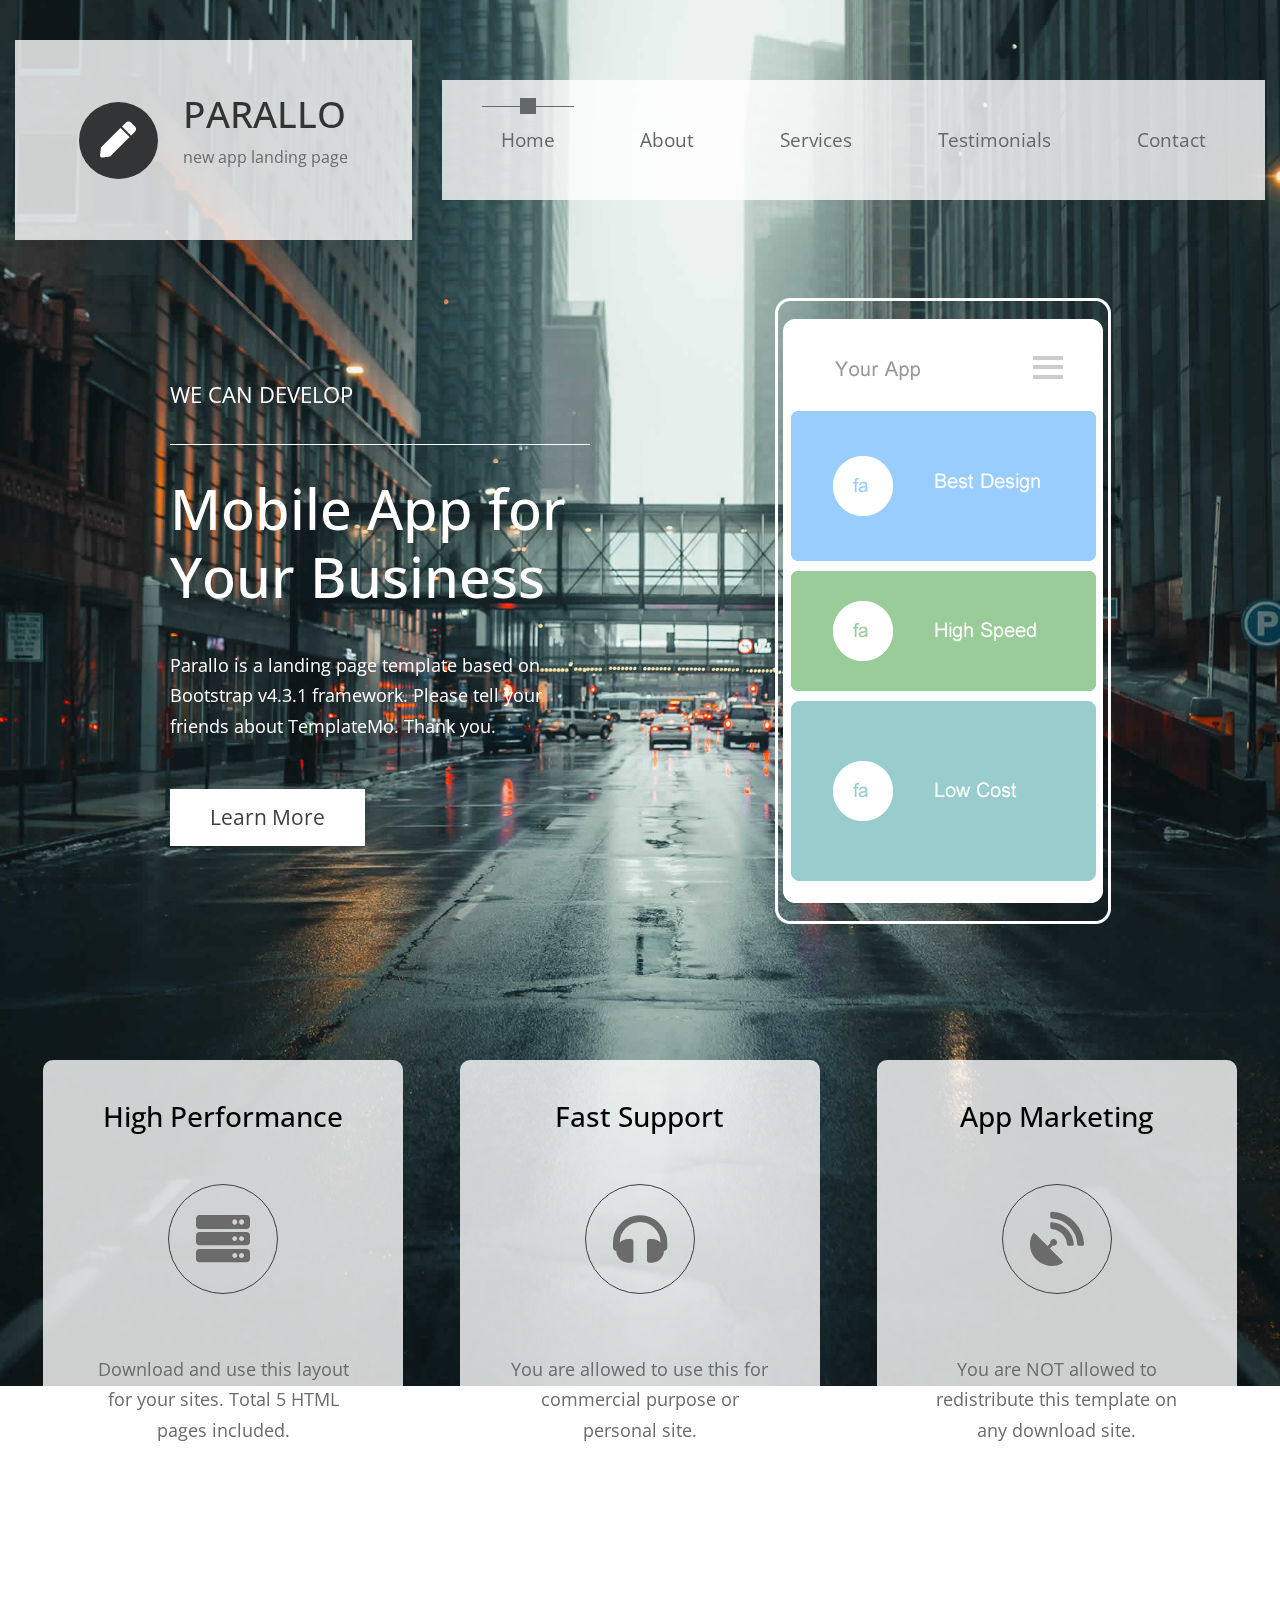
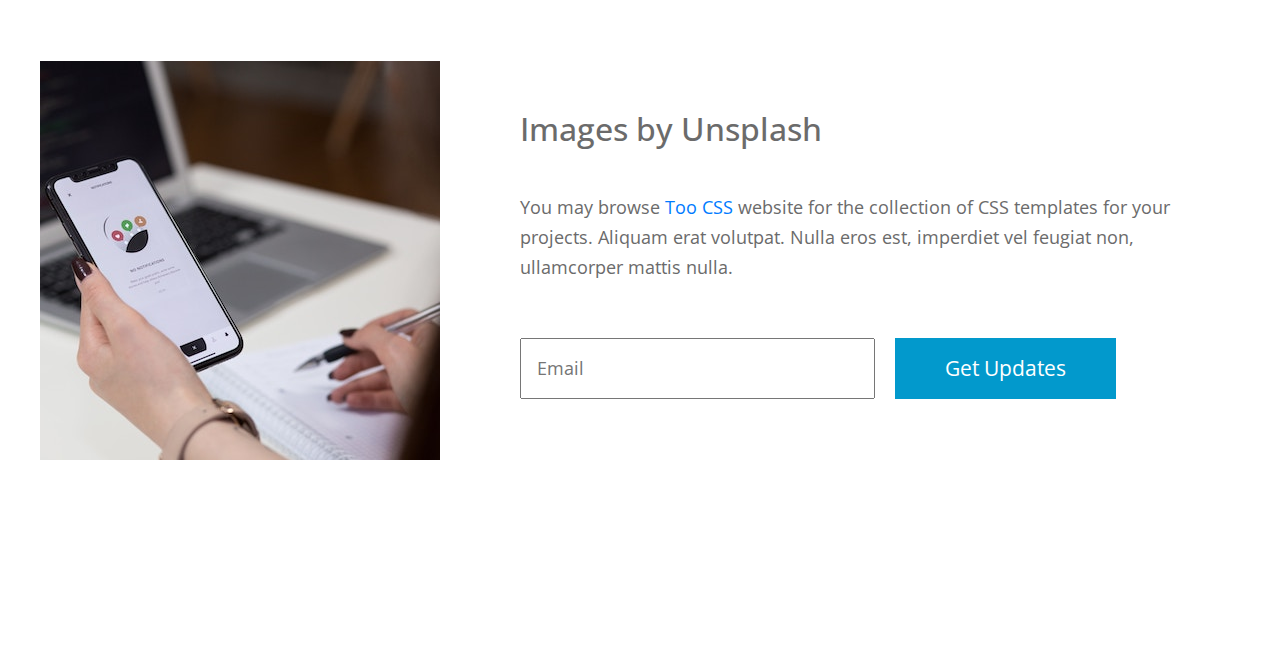
<file: parallo/index.html>
<!DOCTYPE html>
<html lang="en">
  <head>
    <meta charset="UTF-8" />
    <meta name="viewport" content="width=device-width, initial-scale=1.0" />
    <meta http-equiv="X-UA-Compatible" content="ie=edge" />
    <title>Parallo - App Landing Page</title>

    <link rel="stylesheet" href="https://fonts.googleapis.com/css?family=Open+Sans:400,600" />
    <link rel="stylesheet" href="css/all.min.css" />
    <link rel="stylesheet" href="css/bootstrap.min.css" />
    <link rel="stylesheet" href="css/templatemo-style.css" />
<!--
Parallo Template
https://templatemo.com/tm-534-parallo
-->
  </head>
  <body>
    <div class="parallax-window" data-parallax="scroll" data-image-src="img/bg-01.jpg">
      <div class="container-fluid">
        <div class="row tm-brand-row">
          <div class="col-lg-4 col-11">
            <div class="tm-brand-container tm-bg-white-transparent">
              <i class="fas fa-2x fa-pen tm-brand-icon"></i>
              <div class="tm-brand-texts">
                <h1 class="text-uppercase tm-brand-name">Parallo</h1>
                <p class="small">new app landing page</p>
              </div>
            </div>
          </div>
          <div class="col-lg-8 col-1">
            <div class="tm-nav">
              <nav class="navbar navbar-expand-lg navbar-light tm-bg-white-transparent tm-navbar">
                <button class="navbar-toggler" type="button"
                  data-toggle="collapse" data-target="#navbarNav"
                  aria-controls="navbarNav" aria-expanded="false" aria-label="Toggle navigation">
                  <span class="navbar-toggler-icon"></span>
                </button>
                <div class="collapse navbar-collapse" id="navbarNav">
                  <ul class="navbar-nav">
                    <li class="nav-item active">
                      <div class="tm-nav-link-highlight"></div>
                      <a class="nav-link" href="#">Home <span class="sr-only">(current)</span></a>
                    </li>
                    <li class="nav-item">
                      <div class="tm-nav-link-highlight"></div>
                      <a class="nav-link" href="about.html">About</a>
                    </li>
                    <li class="nav-item">
                      <div class="tm-nav-link-highlight"></div>
                      <a class="nav-link" href="services.html">Services</a>
                    </li>
                    <li class="nav-item">
                      <div class="tm-nav-link-highlight"></div>
                      <a class="nav-link" href="testimonials.html">Testimonials</a>
                    </li>
                    <li class="nav-item">
                      <div class="tm-nav-link-highlight"></div>
                      <a class="nav-link" href="contact.html">Contact</a>
                    </li>
                  </ul>
                </div>
              </nav>
            </div>
          </div>
        </div>

        <section class="row" id="tmHome">
          <div class="col-12 tm-home-container">
            <div class="text-white tm-home-left">
              <p class="text-uppercase tm-slogan">We can develop</p>
              <hr class="tm-home-hr" />
              <h2 class="tm-home-title">Mobile App for Your Business</h2>
              <p class="tm-home-text">
                Parallo is a landing page template based on Bootstrap v4.3.1 framework. Please tell your friends about TemplateMo. Thank you.
              </p>
              <a href="#tmFeatures" class="btn btn-primary">Learn More</a>
            </div>
            <div class="tm-home-right">
              <img src="img/mobile-screen.png" alt="App on Mobile mockup" />
            </div>
          </div>
        </section>

        <!-- Features -->
        <div class="row" id="tmFeatures">
          <div class="col-lg-4">
            <div class="tm-bg-white-transparent tm-feature-box">
            <h3 class="tm-feature-name">High Performance</h3>
            
            <div class="tm-feature-icon-container">
                <i class="fas fa-3x fa-server"></i>
            </div>

            <p class="text-center">Download and use this layout for your sites. Total 5 HTML pages included.</p>
            </div>
          </div>

          <div class="col-lg-4">
            <div class="tm-bg-white-transparent tm-feature-box">
                <h3 class="tm-feature-name">Fast Support</h3>

                <div class="tm-feature-icon-container">
                    <i class="fas fa-3x fa-headphones"></i>
                </div>
                <p class="text-center">You are allowed to use this for commercial purpose or personal site.
                </p>
            </div>
          </div>

          <div class="col-lg-4">
            <div class="tm-bg-white-transparent tm-feature-box">
                <h3 class="tm-feature-name">App Marketing</h3>

                <div class="tm-feature-icon-container">
                    <i class="fas fa-3x fa-satellite-dish"></i>
                </div>
                <p class="text-center">You are NOT allowed to redistribute this template on any download site.
                </p>
            </div>
          </div>
        </div>
        <!-- Call to Action -->
        <section class="row" id="tmCallToAction">
          <div class="col-12 tm-call-to-action-col">
            <img src="img/call-to-action.jpg" alt="Image" class="img-fluid tm-call-to-action-image" />
            <div class="tm-bg-white tm-call-to-action-text">
              <h2 class="tm-call-to-action-title">Images by Unsplash</h2>
              <p class="tm-call-to-action-description">
                You may browse <a rel="nofollow" href="https://www.toocss.com">Too CSS</a> website for the collection of CSS templates for your projects. Aliquam erat volutpat. Nulla eros est,
                imperdiet vel feugiat non, ullamcorper mattis nulla.
              </p>
              <form action="#" method="get" class="tm-call-to-action-form">                
                <input name="email" type="email" class="tm-email-input" id="email" placeholder="Email" />
                <button type="submit" class="btn btn-secondary">Get Updates</button>
              </form>
            </div>
          </div>
        </section>

        <!-- Page footer -->
        <footer class="row">
          <p class="col-12 text-white text-center tm-copyright-text">
            Copyright &copy; 2020 App Landing Page. 
            Designed by <a href="#" class="tm-copyright-link">TemplateMo</a>
          </p>
        </footer>
      </div>
      <!-- .container-fluid -->
    </div>

    <script src="js/jquery.min.js"></script>
    <script src="js/parallax.min.js"></script>
    <script src="js/bootstrap.min.js"></script>
  </body>
</html>
</file>
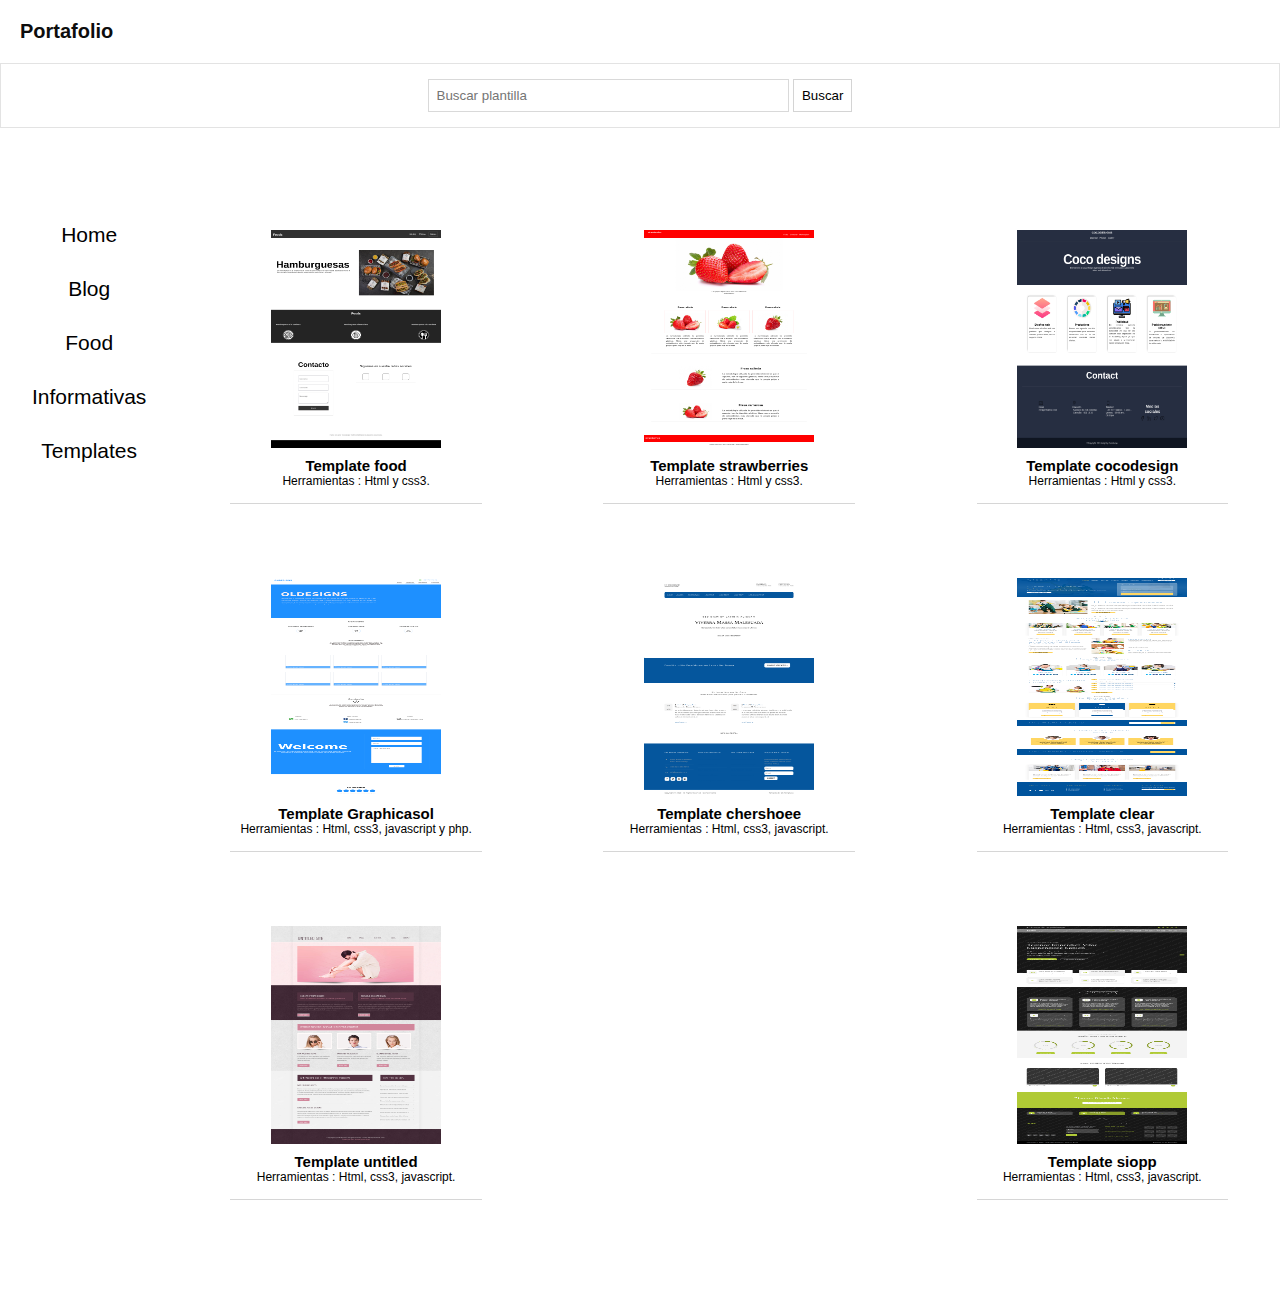
<file: portafolio/index.html>
<!DOCTYPE html>
<html lang="en">
<head>
	<meta charset="UTF-8">
	<meta name="viewport" content="width=device-width, initial-scale=1.0">
	<title>Portafolio</title>
	<link rel="stylesheet" type="text/css" href="src/estilos/port.css">
</head>
<body>

	<div id="app">
	<div id="aux">
		<header>
			<h1>Portafolio</h1>
			<div id="hamburguesa" onclick="openNav()">
				<div class="bar"></div>
				<div class="bar"></div>
				<div class="bar"></div>
			</div>
		</header>
		<div id="container-search">
			<div id="search">
				<input type="text" placeholder="Buscar plantilla" id="query">
				<button type="button" id="button-search">Buscar</button>
			</div>
		</div>
	</div>

	<div id="sidenav" class="sidenav">
		<a href="javascript:void(0)" class="closebtn" onclick="closeNav()">
			&times;
		</a>
		<a href="javascript:void(0)">Home</a>
  		<a href="javascript:void(0)">Blog</a>
  		<a href="javascript:void(0)">Food</a>
  		<a href="javascript:void(0)">Informativas</a>
  		<a href="javascript:void(0)">Templates</a>
	</div>


		<main>
			<aside>
				<div id="menu-desktop">
					<ul>
						<li><a href="#">Home</a></li>
						<li><a href="#">Blog</a></li>
						<li><a href="#">Food</a></li>
						<li><a href="#">Informativas</a></li>
						<li><a href="#">Templates</a></li>
					</ul>
				</div>
			</aside>
			<section id="container-result">
				<p class="show-msm" style="display: none;"></p>
				<div id="wrapper-result">

					<div class="result">
						<div class="wrapper-img">
							<img src="src/assets/food.png">
						</div>
						<div class="wrapper-text">
							<h2>Template food</h2>
							<div class="descrip">
								<p>
									Herramientas : Html y css3.
								</p>
							</div>
						</div>
						<div class="div-views">
								<a href="#">Views</a>
						</div>
					</div>

					<div class="result">
						<div class="wrapper-img">
							<img src="src/assets/bs.png">
						</div>
						<div class="wrapper-text">
							<h2>Template strawberries</h2>
							<div class="descrip">
								<p>
									Herramientas : Html y css3.
								</p>
							</div>
						</div>
						<div class="div-views">
							<a href="#">Views</a>
						</div>
					</div>


					<div class="result">
						<div class="wrapper-img">
							<img src="src/assets/coco.png">
						</div>
						<div class="wrapper-text">
							<h2>Template cocodesign</h2>
							<div class="descrip">
								<p>
									Herramientas : Html y css3.
								</p>
							</div>
						</div>
						<div class="div-views">
							<a href="#">Views</a>
						</div>
					</div>


			


					<div class="result">
						<div class="wrapper-img">
							<img src="src/assets/ol.png">
						</div>
						<div class="wrapper-text">
							<h2>Template Graphicasol</h2>
							<div class="descrip">
								<p>
									Herramientas : Html, css3, javascript y php.
								</p>
							</div>
						</div>
						<div class="div-views">
							<a href="#">Views</a>
						</div>
					</div>


					<div class="result">
						<div class="wrapper-img">
							<img src="src/assets/temp1.png">
						</div>
						<div class="wrapper-text">
							<h2>Template chershoee</h2>
							<div class="descrip">
								<p>
									Herramientas : Html, css3, javascript.
								</p>
							</div>
						</div>
						<div class="div-views">
							<a href="#">Views</a>
						</div>
					</div>


					<div class="result">
						<div class="wrapper-img">
							<img src="src/assets/temp2.png">
						</div>
						<div class="wrapper-text">
							<h2>Template clear</h2>
							<div class="descrip">
								<p>
									Herramientas : Html, css3, javascript.
								</p>
							</div>
						</div>
						<div class="div-views">
							<a href="#">Views</a>
						</div>
					</div>


					<div class="result">
						<div class="wrapper-img">
							<img src="src/assets/temp3.png">
						</div>
						<div class="wrapper-text">
							<h2>Template untitled</h2>
							<div class="descrip">
								<p>
									Herramientas : Html, css3, javascript.
								</p>
							</div>
						</div>
						<div class="div-views">
							<a href="#">Views</a>
						</div>
					</div>


					<div class="result">
						<div class="wrapper-img">
							<img src="src/assets/temp4.png">
						</div>
						<div class="wrapper-text">
							<h2>Template siopp</h2>
							<div class="descrip">
								<p>
									Herramientas : Html, css3, javascript.
								</p>
							</div>
						</div>
						<div class="div-views">
							<a href="#">Views</a>
						</div>
					</div>


				</div>
			</section>
		</main>
	</div>
	
</body>

<script type="text/javascript">
	function openNav() {
  document.getElementById("sidenav").style.width = "250px";
}


function closeNav() {
  document.getElementById("sidenav").style.width = "0";
}
</script>
<script type="text/javascript" src="src/Js/query.js"></script>
</html>
</file>
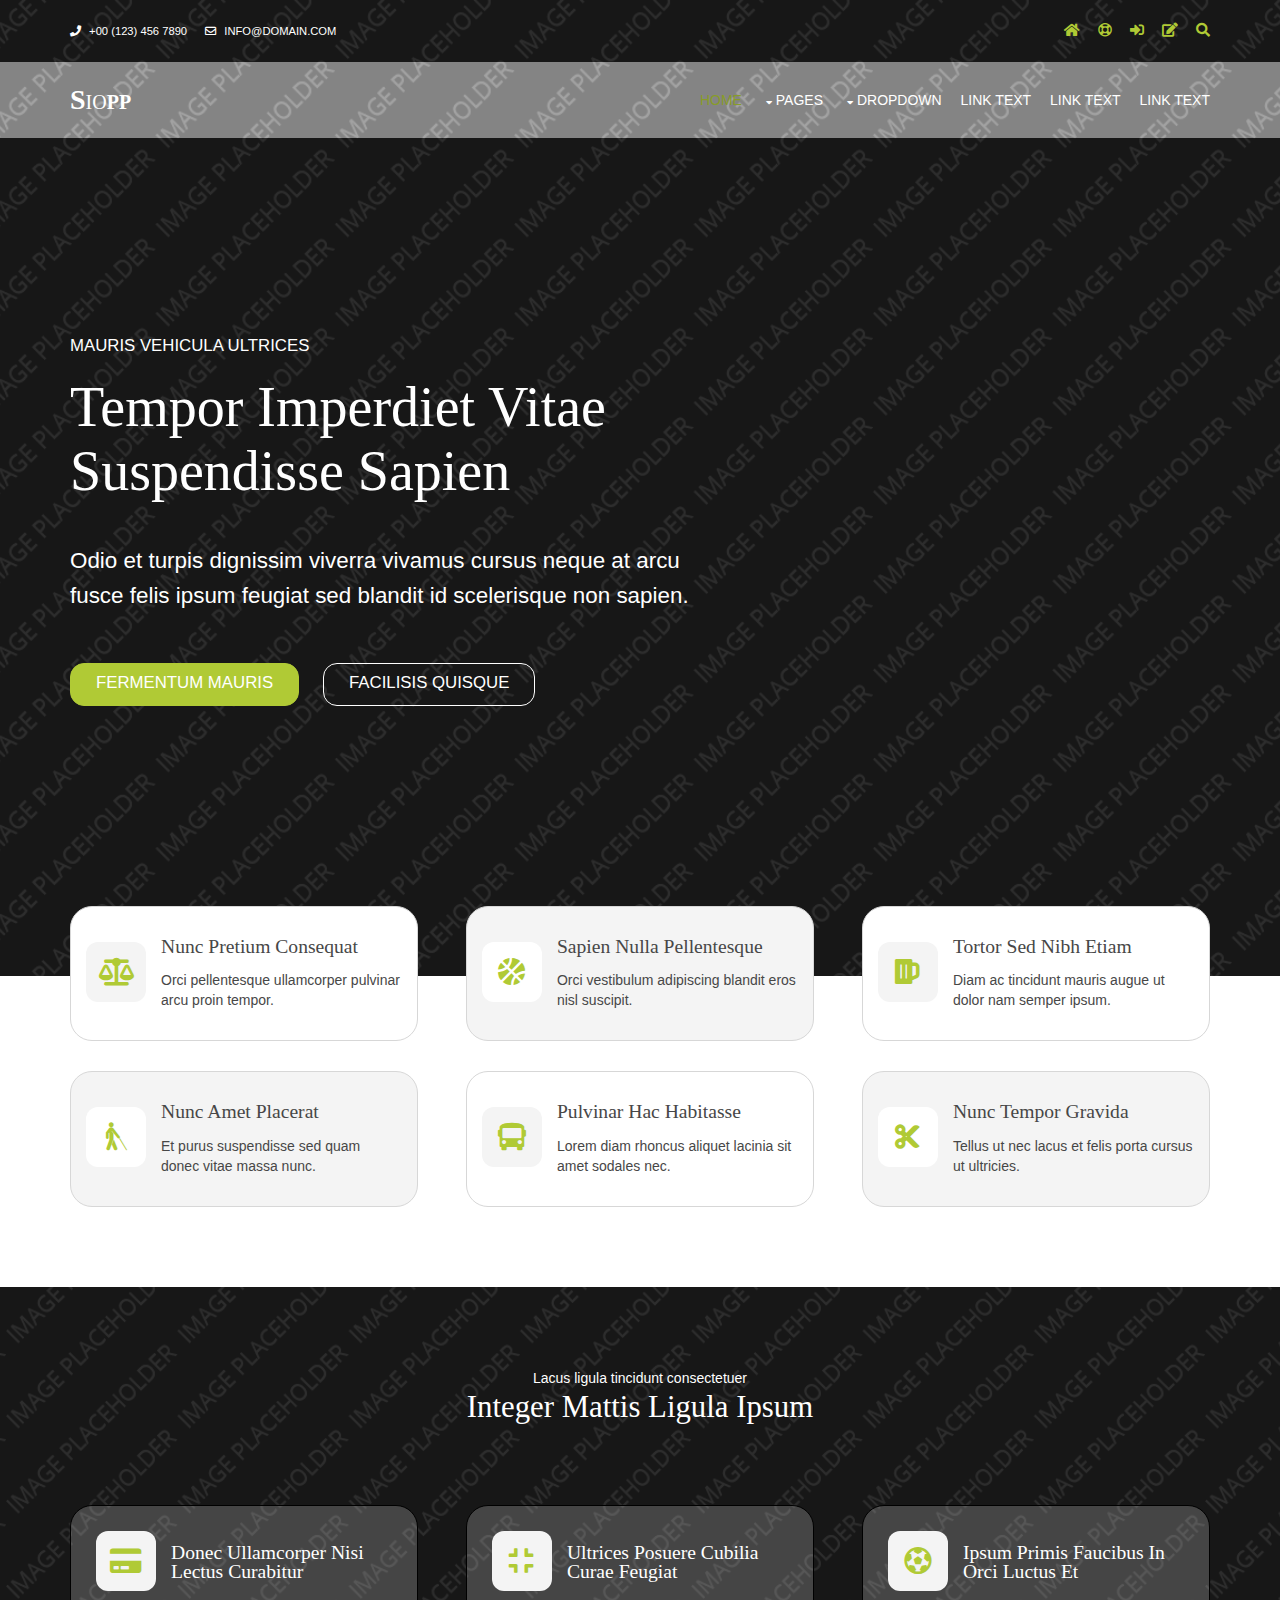
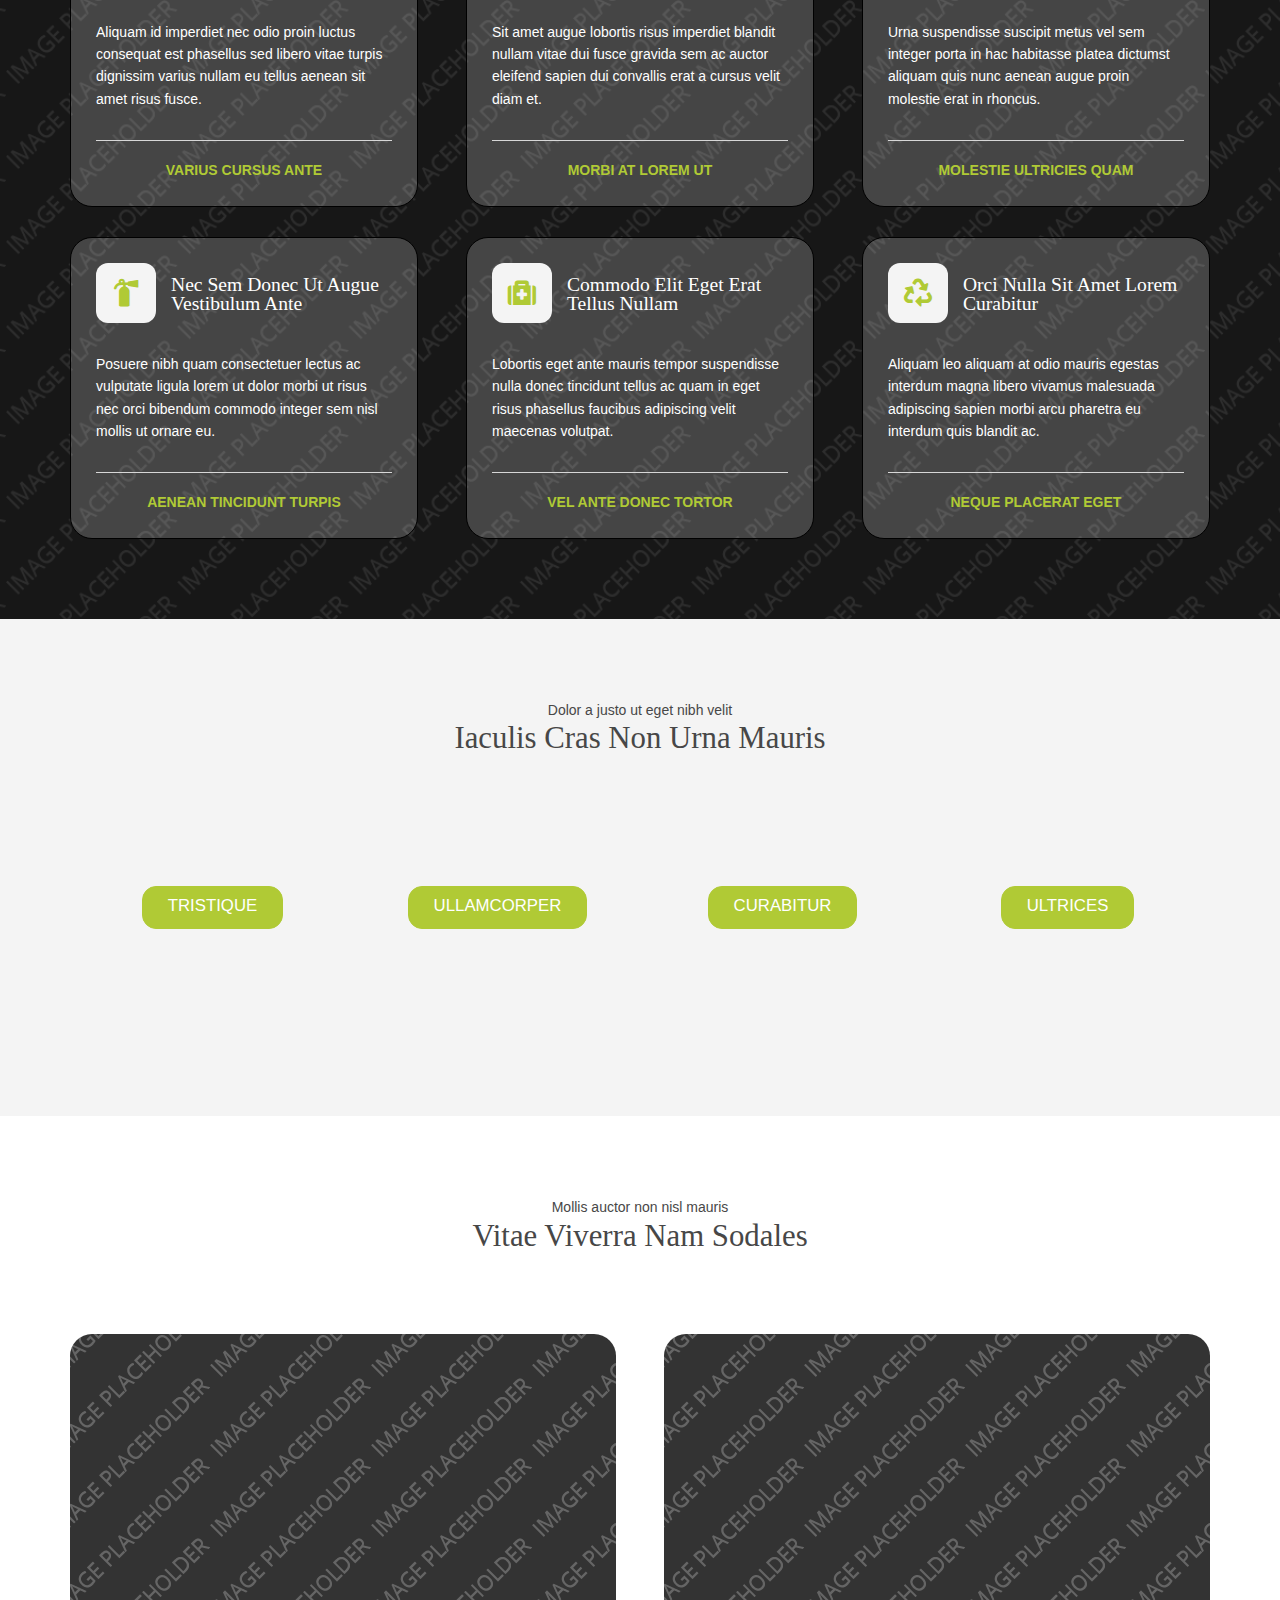
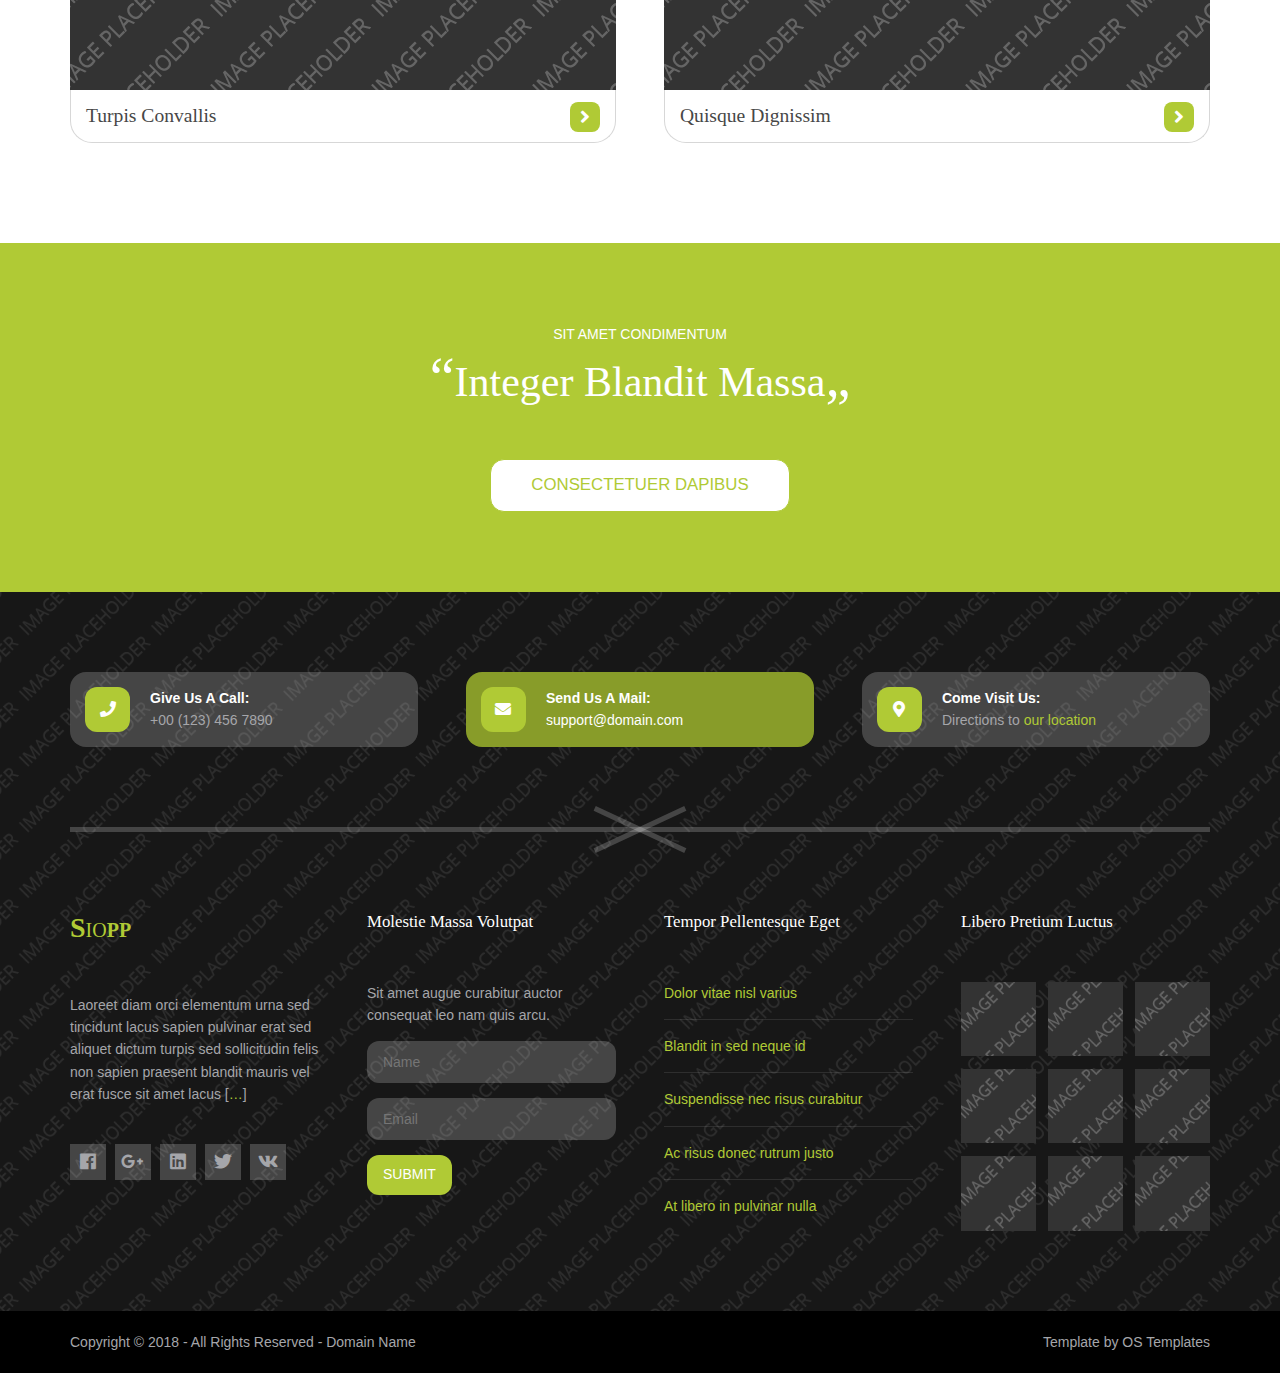
<file: siopp/index.html>
<!DOCTYPE html>
<!--
Template Name: Siopp
Author: <a href="https://www.os-templates.com/">OS Templates</a>
Author URI: https://www.os-templates.com/
Copyright: OS-Templates.com
Licence: Free to use under our free template licence terms
Licence URI: https://www.os-templates.com/template-terms
-->
<html lang="">
<!-- To declare your language - read more here: https://www.w3.org/International/questions/qa-html-language-declarations -->
<head>
<title>Siopp</title>
<meta charset="utf-8">
<meta name="viewport" content="width=device-width, initial-scale=1.0, maximum-scale=1.0, user-scalable=no">
<link href="layout/styles/layout.css" rel="stylesheet" type="text/css" media="all">
</head>
<body id="top">
<!-- ################################################################################################ -->
<!-- ################################################################################################ -->
<!-- ################################################################################################ -->
<!-- Top Background Image Wrapper -->
<div class="bgded" style="background-image:url('images/demo/backgrounds/01.png');"> 
  <!-- ################################################################################################ -->
  <div class="wrapper overlay row0">
    <div id="topbar" class="hoc clear">
      <div class="fl_left"> 
        <!-- ################################################################################################ -->
        <ul class="nospace">
          <li><i class="fas fa-phone rgtspace-5"></i> +00 (123) 456 7890</li>
          <li><i class="far fa-envelope rgtspace-5"></i> info@domain.com</li>
        </ul>
        <!-- ################################################################################################ -->
      </div>
      <div class="fl_right"> 
        <!-- ################################################################################################ -->
        <ul class="nospace">
          <li><a href="index.html"><i class="fas fa-home"></i></a></li>
          <li><a href="#" title="Help Centre"><i class="far fa-life-ring"></i></a></li>
          <li><a href="#" title="Login"><i class="fas fa-sign-in-alt"></i></a></li>
          <li><a href="#" title="Sign Up"><i class="fas fa-edit"></i></a></li>
          <li id="searchform">
            <div>
              <form action="#" method="post">
                <fieldset>
                  <legend>Quick Search:</legend>
                  <input type="text" placeholder="Enter search term&hellip;">
                  <button type="submit"><i class="fas fa-search"></i></button>
                </fieldset>
              </form>
            </div>
          </li>
        </ul>
        <!-- ################################################################################################ -->
      </div>
    </div>
  </div>
  <!-- ################################################################################################ -->
  <!-- ################################################################################################ -->
  <!-- ################################################################################################ -->
  <div class="wrapper row1">
    <header id="header" class="hoc clear">
      <div id="logo" class="fl_left"> 
        <!-- ################################################################################################ -->
        <h1 class="logoname"><a href="index.html">Sio<span>pp</span></a></h1>
        <!-- ################################################################################################ -->
      </div>
      <nav id="mainav" class="fl_right"> 
        <!-- ################################################################################################ -->
        <ul class="clear">
          <li class="active"><a href="index.html">Home</a></li>
          <li><a class="drop" href="#">Pages</a>
            <ul>
              <li><a href="pages/gallery.html">Gallery</a></li>
              <li><a href="pages/full-width.html">Full Width</a></li>
              <li><a href="pages/sidebar-left.html">Sidebar Left</a></li>
              <li><a href="pages/sidebar-right.html">Sidebar Right</a></li>
              <li><a href="pages/basic-grid.html">Basic Grid</a></li>
              <li><a href="pages/font-icons.html">Font Icons</a></li>
            </ul>
          </li>
          <li><a class="drop" href="#">Dropdown</a>
            <ul>
              <li><a href="#">Level 2</a></li>
              <li><a class="drop" href="#">Level 2 + Drop</a>
                <ul>
                  <li><a href="#">Level 3</a></li>
                  <li><a href="#">Level 3</a></li>
                  <li><a href="#">Level 3</a></li>
                </ul>
              </li>
              <li><a href="#">Level 2</a></li>
            </ul>
          </li>
          <li><a href="#">Link Text</a></li>
          <li><a href="#">Link Text</a></li>
          <li><a href="#">Link Text</a></li>
        </ul>
        <!-- ################################################################################################ -->
      </nav>
    </header>
  </div>
  <!-- ################################################################################################ -->
  <!-- ################################################################################################ -->
  <!-- ################################################################################################ -->
  <div class="wrapper overlay">
    <div id="pageintro" class="hoc clear"> 
      <!-- ################################################################################################ -->
      <article>
        <p>Mauris vehicula ultrices</p>
        <h3 class="heading">Tempor imperdiet vitae suspendisse sapien</h3>
        <p>Odio et turpis dignissim viverra vivamus cursus neque at arcu fusce felis ipsum feugiat sed blandit id scelerisque non sapien.</p>
        <footer>
          <ul class="nospace inline pushright">
            <li><a class="btn" href="#">Fermentum mauris</a></li>
            <li><a class="btn inverse" href="#">Facilisis quisque</a></li>
          </ul>
        </footer>
      </article>
      <!-- ################################################################################################ -->
    </div>
  </div>
  <!-- ################################################################################################ -->
</div>
<!-- End Top Background Image Wrapper -->
<!-- ################################################################################################ -->
<!-- ################################################################################################ -->
<!-- ################################################################################################ -->
<div class="wrapper row3">
  <main class="hoc container clear"> 
    <!-- main body -->
    <!-- ################################################################################################ -->
    <section id="introblocks">
      <ul class="nospace group elements elements-three">
        <li class="one_third">
          <article>
            <footer><a href="#"><i class="fas fa-balance-scale"></i></a></footer>
            <h6 class="heading">Nunc pretium consequat</h6>
            <p>Orci pellentesque ullamcorper pulvinar arcu proin tempor.</p>
          </article>
        </li>
        <li class="one_third">
          <article>
            <footer><a href="#"><i class="fas fa-basketball-ball"></i></a></footer>
            <h6 class="heading">Sapien nulla pellentesque</h6>
            <p>Orci vestibulum adipiscing blandit eros nisl suscipit.</p>
          </article>
        </li>
        <li class="one_third">
          <article>
            <footer><a href="#"><i class="fas fa-beer"></i></a></footer>
            <h6 class="heading">Tortor sed nibh etiam</h6>
            <p>Diam ac tincidunt mauris augue ut dolor nam semper ipsum.</p>
          </article>
        </li>
        <li class="one_third">
          <article>
            <footer><a href="#"><i class="fas fa-blind"></i></a></footer>
            <h6 class="heading">Nunc amet placerat</h6>
            <p>Et purus suspendisse sed quam donec vitae massa nunc.</p>
          </article>
        </li>
        <li class="one_third">
          <article>
            <footer><a href="#"><i class="fas fa-bus"></i></a></footer>
            <h6 class="heading">Pulvinar hac habitasse</h6>
            <p>Lorem diam rhoncus aliquet lacinia sit amet sodales nec.</p>
          </article>
        </li>
        <li class="one_third">
          <article>
            <footer><a href="#"><i class="fas fa-cut"></i></a></footer>
            <h6 class="heading">Nunc tempor gravida</h6>
            <p>Tellus ut nec lacus et felis porta cursus ut ultricies.</p>
          </article>
        </li>
      </ul>
    </section>
    <!-- ################################################################################################ -->
    <!-- / main body -->
    <div class="clear"></div>
  </main>
</div>
<!-- ################################################################################################ -->
<!-- ################################################################################################ -->
<!-- ################################################################################################ -->
<div class="bgded overlay" style="background-image:url('images/demo/backgrounds/01.png');">
  <section id="services" class="hoc container clear"> 
    <!-- ################################################################################################ -->
    <div class="sectiontitle">
      <p class="nospace font-xs">Lacus ligula tincidunt consectetuer</p>
      <h6 class="heading font-x2">Integer mattis ligula ipsum</h6>
    </div>
    <ul class="nospace group elements elements-three">
      <li class="one_third">
        <article>
          <div>
            <footer><a href="#"><i class="fas fa-credit-card"></i></a></footer>
            <h6 class="heading">Donec ullamcorper nisi lectus curabitur</h6>
          </div>
          <p>Aliquam id imperdiet nec odio proin luctus consequat est phasellus sed libero vitae turpis dignissim varius nullam eu tellus aenean sit amet risus fusce.</p>
          <p><a href="#">Varius cursus ante</a></p>
        </article>
      </li>
      <li class="one_third">
        <article>
          <div>
            <footer><a href="#"><i class="fas fa-compress"></i></a></footer>
            <h6 class="heading">Ultrices posuere cubilia curae feugiat</h6>
          </div>
          <p>Sit amet augue lobortis risus imperdiet blandit nullam vitae dui fusce gravida sem ac auctor eleifend sapien dui convallis erat a cursus velit diam et.</p>
          <p><a href="#">Morbi at lorem ut</a></p>
        </article>
      </li>
      <li class="one_third">
        <article>
          <div>
            <footer><a href="#"><i class="fas fa-futbol"></i></a></footer>
            <h6 class="heading">Ipsum primis faucibus in orci luctus et</h6>
          </div>
          <p>Urna suspendisse suscipit metus vel sem integer porta in hac habitasse platea dictumst aliquam quis nunc aenean augue proin molestie erat in rhoncus.</p>
          <p><a href="#">Molestie ultricies quam</a></p>
        </article>
      </li>
      <li class="one_third">
        <article>
          <div>
            <footer><a href="#"><i class="fas fa-fire-extinguisher"></i></a></footer>
            <h6 class="heading">Nec sem donec ut augue vestibulum ante</h6>
          </div>
          <p>Posuere nibh quam consectetuer lectus ac vulputate ligula lorem ut dolor morbi ut risus nec orci bibendum commodo integer sem nisl mollis ut ornare eu.</p>
          <p><a href="#">Aenean tincidunt turpis</a></p>
        </article>
      </li>
      <li class="one_third">
        <article>
          <div>
            <footer><a href="#"><i class="fas fa-medkit"></i></a></footer>
            <h6 class="heading">Commodo elit eget erat tellus nullam</h6>
          </div>
          <p>Lobortis eget ante mauris tempor suspendisse nulla donec tincidunt tellus ac quam in eget risus phasellus faucibus adipiscing velit maecenas volutpat.</p>
          <p><a href="#">Vel ante donec tortor</a></p>
        </article>
      </li>
      <li class="one_third">
        <article>
          <div>
            <footer><a href="#"><i class="fas fa-recycle"></i></a></footer>
            <h6 class="heading">Orci nulla sit amet lorem curabitur</h6>
          </div>
          <p>Aliquam leo aliquam at odio mauris egestas interdum magna libero vivamus malesuada adipiscing sapien morbi arcu pharetra eu interdum quis blandit ac.</p>
          <p><a href="#">Neque placerat eget</a></p>
        </article>
      </li>
    </ul>
    <!-- ################################################################################################ -->
  </section>
</div>
<!-- ################################################################################################ -->
<!-- ################################################################################################ -->
<!-- ################################################################################################ -->
<div class="wrapper row2">
  <section class="hoc container clear"> 
    <!-- ################################################################################################ -->
    <div class="sectiontitle">
      <p class="nospace font-xs">Dolor a justo ut eget nibh velit</p>
      <h6 class="heading font-x2">Iaculis cras non urna mauris</h6>
    </div>
    <ul class="pr-charts nospace group center">
      <li class="pr-chart-ctrl" data-animate="false">
        <div class="pr-chart" data-percent="25"><i></i></div>
        <p><a class="btn" href="#">Tristique</a></p>
      </li>
      <li class="pr-chart-ctrl" data-animate="false">
        <div class="pr-chart" data-percent="50"><i></i></div>
        <p><a class="btn" href="#">Ullamcorper</a></p>
      </li>
      <li class="pr-chart-ctrl" data-animate="false">
        <div class="pr-chart" data-percent="75"><i></i></div>
        <p><a class="btn" href="#">Curabitur</a></p>
      </li>
      <li class="pr-chart-ctrl" data-animate="false">
        <div class="pr-chart" data-percent="100"><i></i></div>
        <p><a class="btn" href="#">Ultrices</a></p>
      </li>
    </ul>
    <!-- ################################################################################################ -->
  </section>
</div>
<!-- ################################################################################################ -->
<!-- ################################################################################################ -->
<!-- ################################################################################################ -->
<div class="wrapper row3">
  <section class="hoc container clear shout"> 
    <!-- ################################################################################################ -->
    <div class="sectiontitle">
      <p class="nospace font-xs">Mollis auctor  non nisl mauris</p>
      <h6 class="heading font-x2">Vitae viverra nam sodales</h6>
    </div>
    <figure class="one_half first"><img src="images/demo/546x356.png" alt="">
      <figcaption class="heading"><a href="#">Turpis convallis</a></figcaption>
    </figure>
    <figure class="one_half"><img src="images/demo/546x356.png" alt="">
      <figcaption class="heading"><a href="#">Quisque dignissim</a></figcaption>
    </figure>
    <!-- ################################################################################################ -->
  </section>
</div>
<!-- ################################################################################################ -->
<!-- ################################################################################################ -->
<!-- ################################################################################################ -->
<div class="wrapper coloured">
  <article id="cta" class="hoc container clear"> 
    <!-- ################################################################################################ -->
    <p>Sit amet condimentum</p>
    <h6 class="heading"><span>&ldquo;</span>Integer blandit massa<span>&bdquo;</span></h6>
    <footer><a class="btn" href="#">Consectetuer dapibus</a></footer>
    <!-- ################################################################################################ -->
  </article>
</div>
<!-- ################################################################################################ -->
<!-- ################################################################################################ -->
<!-- ################################################################################################ -->
<div class="bgded overlay row4" style="background-image:url('images/demo/backgrounds/01.png');">
  <footer id="footer" class="hoc clear"> 
    <!-- ################################################################################################ -->
    <figure id="ctdetails">
      <ul class="nospace group">
        <li class="one_third first">
          <div class="clear"><a href="#"><i class="fas fa-phone"></i></a> <span><strong>Give us a call:</strong> +00 (123) 456 7890</span></div>
        </li>
        <li class="one_third">
          <div class="clear"><a href="#"><i class="fas fa-envelope"></i></a> <span><strong>Send us a mail:</strong> support@domain.com</span></div>
        </li>
        <li class="one_third">
          <div class="clear"><a href="#"><i class="fas fa-map-marker-alt"></i></a> <span><strong>Come visit us:</strong> Directions to <a href="#">our location</a></span></div>
        </li>
      </ul>
    </figure>
    <!-- ################################################################################################ -->
    <div class="one_quarter first">
      <h1 class="logoname"><a href="index.html">Sio<span>pp</span></a></h1>
      <p>Laoreet diam orci elementum urna sed tincidunt lacus sapien pulvinar erat sed aliquet dictum turpis sed sollicitudin felis non sapien praesent blandit mauris vel erat fusce sit amet lacus [<a href="#">&hellip;</a>]</p>
      <ul class="faico clear">
        <li><a class="faicon-facebook" href="#"><i class="fab fa-facebook"></i></a></li>
        <li><a class="faicon-google-plus" href="#"><i class="fab fa-google-plus-g"></i></a></li>
        <li><a class="faicon-linkedin" href="#"><i class="fab fa-linkedin"></i></a></li>
        <li><a class="faicon-twitter" href="#"><i class="fab fa-twitter"></i></a></li>
        <li><a class="faicon-vk" href="#"><i class="fab fa-vk"></i></a></li>
      </ul>
    </div>
    <div class="one_quarter">
      <h6 class="heading">Molestie massa volutpat</h6>
      <p class="nospace btmspace-15">Sit amet augue curabitur auctor consequat leo nam quis arcu.</p>
      <form action="#" method="post">
        <fieldset>
          <legend>Newsletter:</legend>
          <input class="btmspace-15" type="text" value="" placeholder="Name">
          <input class="btmspace-15" type="text" value="" placeholder="Email">
          <button class="btn" type="submit" value="submit">Submit</button>
        </fieldset>
      </form>
    </div>
    <div class="one_quarter">
      <h6 class="heading">Tempor pellentesque eget</h6>
      <ul class="nospace linklist">
        <li><a href="#">Dolor vitae nisl varius</a></li>
        <li><a href="#">Blandit in sed neque id</a></li>
        <li><a href="#">Suspendisse nec risus curabitur</a></li>
        <li><a href="#">Ac risus donec rutrum justo</a></li>
        <li><a href="#">At libero in pulvinar nulla</a></li>
      </ul>
    </div>
    <div class="one_quarter">
      <h6 class="heading">Libero pretium luctus</h6>
      <ul class="nospace clear latestimg">
        <li><a class="imgover" href="#"><img src="images/demo/100x100.png" alt=""></a></li>
        <li><a class="imgover" href="#"><img src="images/demo/100x100.png" alt=""></a></li>
        <li><a class="imgover" href="#"><img src="images/demo/100x100.png" alt=""></a></li>
        <li><a class="imgover" href="#"><img src="images/demo/100x100.png" alt=""></a></li>
        <li><a class="imgover" href="#"><img src="images/demo/100x100.png" alt=""></a></li>
        <li><a class="imgover" href="#"><img src="images/demo/100x100.png" alt=""></a></li>
        <li><a class="imgover" href="#"><img src="images/demo/100x100.png" alt=""></a></li>
        <li><a class="imgover" href="#"><img src="images/demo/100x100.png" alt=""></a></li>
        <li><a class="imgover" href="#"><img src="images/demo/100x100.png" alt=""></a></li>
      </ul>
    </div>
    <!-- ################################################################################################ -->
  </footer>
</div>
<!-- ################################################################################################ -->
<!-- ################################################################################################ -->
<!-- ################################################################################################ -->
<div class="wrapper row5">
  <div id="copyright" class="hoc clear"> 
    <!-- ################################################################################################ -->
    <p class="fl_left">Copyright &copy; 2018 - All Rights Reserved - <a href="#">Domain Name</a></p>
    <p class="fl_right">Template by <a target="_blank" href="https://www.os-templates.com/" title="Free Website Templates">OS Templates</a></p>
    <!-- ################################################################################################ -->
  </div>
</div>
<!-- ################################################################################################ -->
<!-- ################################################################################################ -->
<!-- ################################################################################################ -->
<a id="backtotop" href="#top"><i class="fas fa-chevron-up"></i></a>
<!-- JAVASCRIPTS -->
<script src="layout/scripts/jquery.min.js"></script>
<script src="layout/scripts/jquery.backtotop.js"></script>
<script src="layout/scripts/jquery.mobilemenu.js"></script>
<!-- Homepage specific -->
<script src="layout/scripts/jquery.easypiechart.min.js"></script>
<!-- / Homepage specific -->
</body>
</html>
</file>
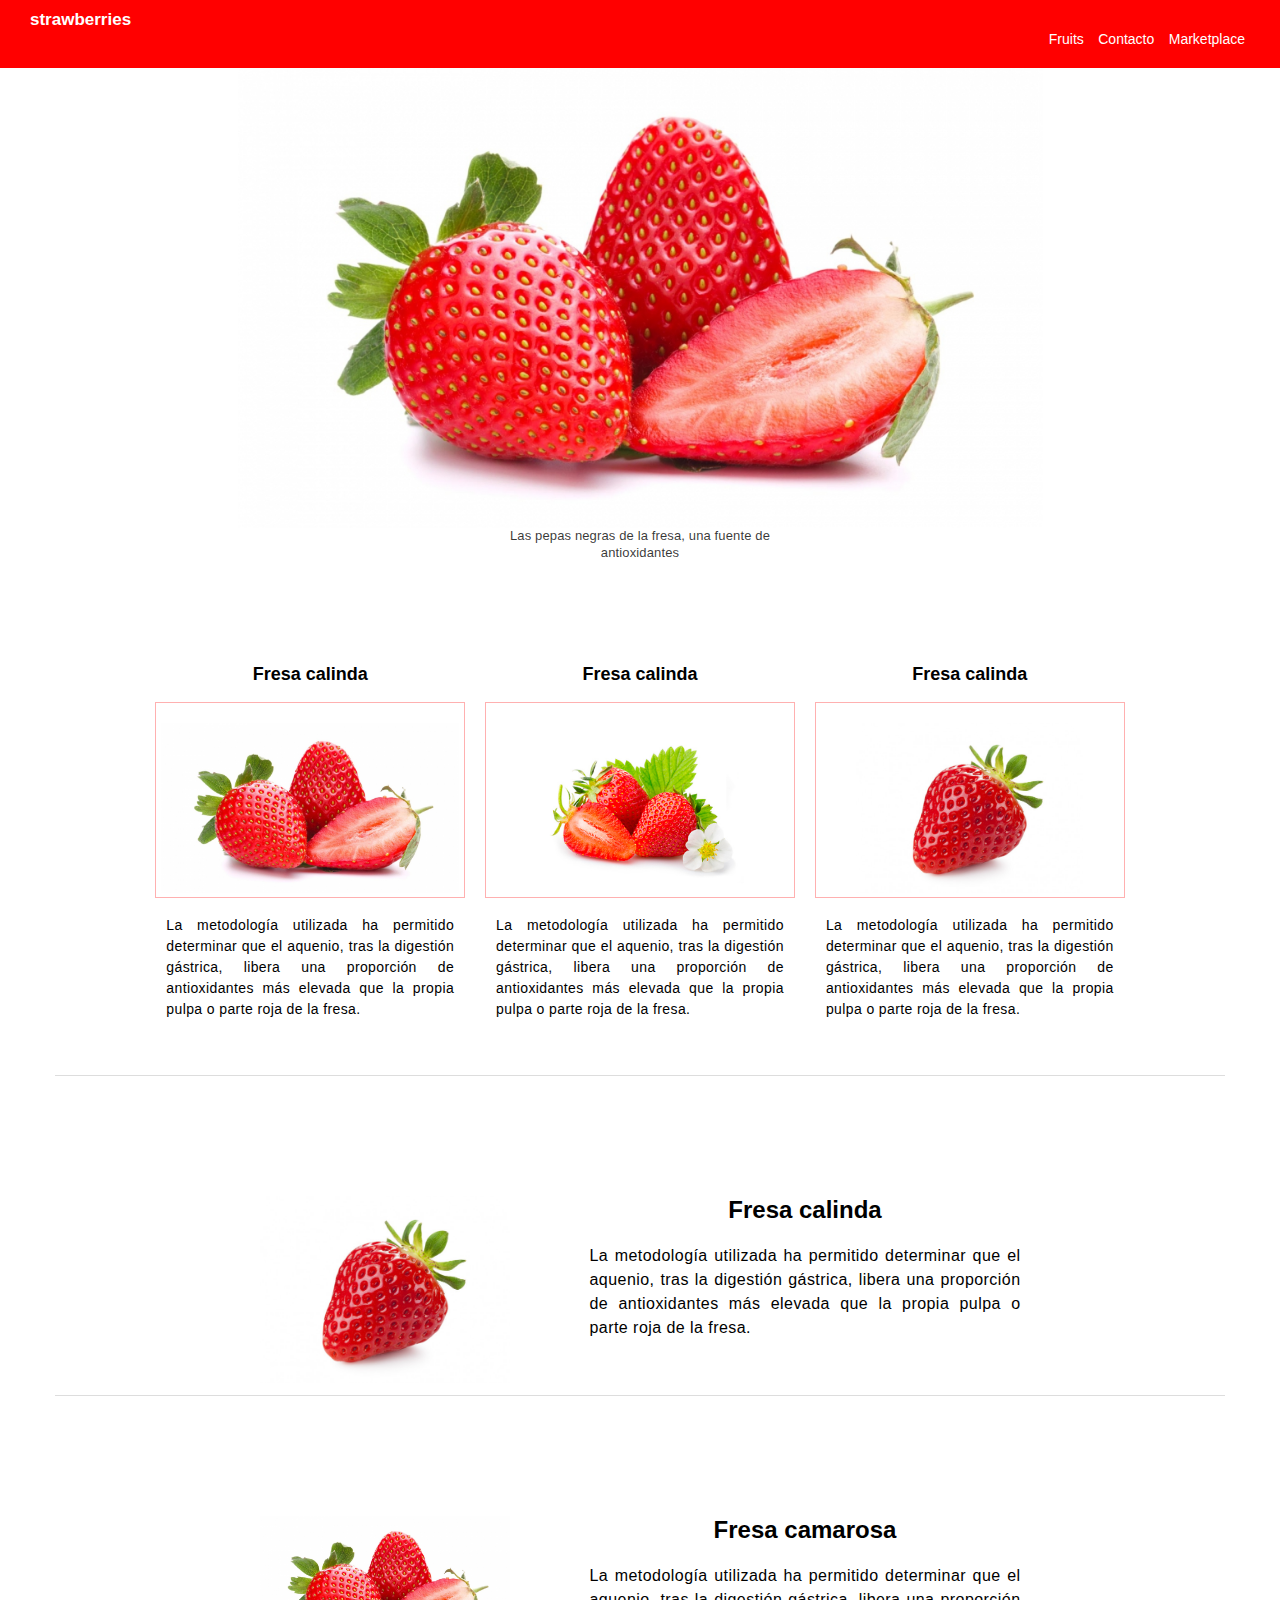
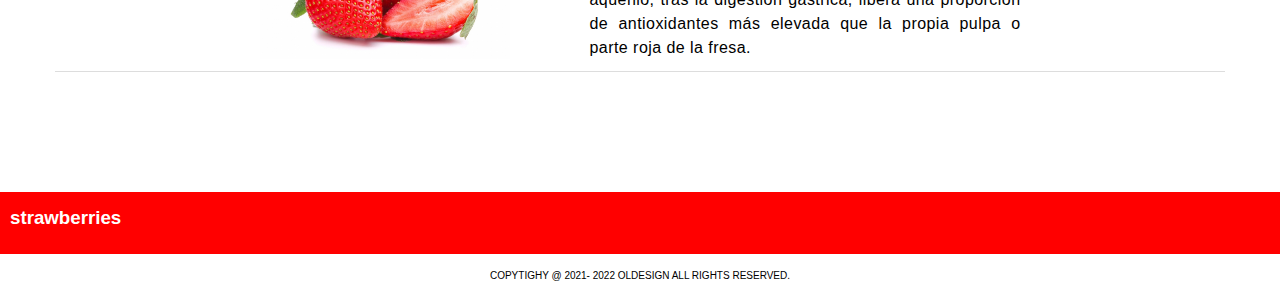
<file: strawberries/index.html>
<!DOCTYPE html>
<html lang="en">
<head>
	<meta charset="UTF-8">
	<meta name="viewport" content="width=device-width, initial-scale=1.0">
	<title>strawberries</title>
	<link rel="stylesheet" type="text/css" href="src/estilos/strawberries.css">
</head>
<body>
	
	<div id="app">
		<header>
			<div id="header-1">
				<h1>strawberries</h1>
				<div id="menu-hamburguesa" onclick="openNav()">
					<div class="bar"></div>
					<div class="bar"></div>
					<div class="bar"></div>
				</div>
			</div>
			<nav id="menu-deskot">
				<ul>
					<li>Fruits</li>
					<li>Contacto</li>
					<li>Marketplace</li>
				</ul>
			</nav>
		</header>

		<div id="sidenav" class="sidenav">
		<a href="javascript:void(0)" class="closebtn" onclick="closeNav()">
			&times;
		</a>
  		<a href="#">Fruits</a>
  		<a href="#">Contacto</a>
  		<a href="#">Marketplace</a>
	</div>

		<div id="portada">
			<div id="wrapper-portada">
				
				<div class="my-img">
					<div id="wrapper-img">
						<img src="src/assets/1341264.jpeg">
					</div>
					<div id="wrapper-text">
						<p>Las pepas negras de la fresa, una fuente de antioxidantes</p>
					</div>
				</div>
				<div class="my-img">
					<div id="wrapper-img">
						<img src="src/assets/fresa-y-flo.jpg">
					</div>
					<div id="wrapper-text">
						<p>Las fresas son ricas en fibra, antioxidantes, vitaminas y minerales, lo que ayuda a mantener un intestino saludable.</p>
					</div>
				</div>
				<div class="my-img">
					<div id="wrapper-img">
						<img src="src/assets/lku.jpg">
					</div>
					<div id="wrapper-text">
						<p>Los antioxidantes ayudan en la absorción de nutrientes clave, además de las proteínas y el hierro.</p>
					</div>
				</div>
				<!--<div id="control-port">
					<div class="control"></div>
					<div class="control">1</div>
					<div class="control"></div>
				</div>-->
			</div>
		</div>
		<main id="main">
			<div id="grid">
				<div class="fre">
					<div class="fre-title">
						<h2>Fresa calinda</h2>
					</div>
					<div class="fre-grid">
						<div class="fresa-img">
							<img src="src/assets/1341264.jpeg"/>
						</div>
						<div class="fresa-text">
							<p>La metodología utilizada ha permitido determinar que el aquenio, tras la digestión gástrica, libera una proporción de antioxidantes más elevada que la propia pulpa o parte roja de la fresa.</p>
						</div>
					</div>
				</div>
				<div class="fre">
					<div class="fre-title">
						<h2>Fresa calinda</h2>
					</div>
					<div class="fre-grid">
						<div class="fresa-img">
							<img src="src/assets/fresa-y-flo.jpg"/>
						</div>
						<div class="fresa-text">
							<p>
								La metodología utilizada ha permitido determinar que el aquenio, tras la digestión gástrica, libera una proporción de antioxidantes más elevada que la propia pulpa o parte roja de la fresa.
							</p>
						</div>
					</div>
				</div>
				<div class="fre">
					<div class="fre-title">
						<h2>Fresa calinda</h2>
					</div>
					<div class="fre-grid">
						<div class="fresa-img">
							<img src="src/assets/lku.jpg"/>
						</div>
						<div class="fresa-text">
							<p>
								La metodología utilizada ha permitido determinar que el aquenio, tras la digestión gástrica, libera una 	proporción de antioxidantes más elevada que la propia pulpa o parte roja de la fresa.
							</p>
						</div>
					</div>
				</div>
			</div>
		</main>
		<section id="catalogo">
			<div id="container">
				<div class="contenedors">
					<div class="titles">
						<h2>Fresa calinda</h2>
					</div>
					<div class="wrapper-fres">
						<div class="fres-it">
							<div class="img-it">
								<img src="src/assets/lku.jpg"/>
							</div>
						</div>
						<div class="fres-it">
							<h2 class="title-it">Fresa calinda</h2>
							<p>
								La metodología utilizada ha permitido determinar que el aquenio, tras la digestión gástrica, libera una proporción de antioxidantes más elevada que la propia pulpa o parte roja de la fresa.
							</p>
						</div>
					</div>
				</div>
				<div class="contenedors">
					<div class="contenedors">
						<div class="titles">
							<h2>Fresa camarosa</h2>
						</div>
						<div class="wrapper-fres">
							<div class="fres-it">
								<div class="img-it">
									<img src="src/assets/1341264.jpeg"/>
								</div>
							</div>
							<div class="fres-it">
								<h2 class="title-it">Fresa camarosa</h2>
								<p>
									La metodología utilizada ha permitido determinar que el aquenio, tras la digestión gástrica, libera una proporción de antioxidantes más elevada que la propia pulpa o parte roja de la fresa.
								</p>
							</div>
						</div>
					</div>
				</div>
			</div>
		</section>
		<footer>
			<div id="title-page">
				<h3>strawberries</h3>
			</div>
			<div id="title-ley">
				<p>COPYTIGHY @ 2021- 2022 OLDESIGN ALL RIGHTS RESERVED.</p>
			</div>
		</footer>
	</div>
</body>
</html>


<script type="text/javascript">

var  indexImg = 0;

Show_img();

function Show_img(){

var imagenes = document.getElementsByClassName('my-img');

	for(var i = 0; i < imagenes.length; i++){

			imagenes[i].style.display = "none";
	}

	indexImg++;

	if(indexImg > imagenes.length){indexImg = 1;}
	imagenes[indexImg - 1].style.display = "block";
	setTimeout(Show_img, 3000);
}


function openNav() {
  document.getElementById("sidenav").style.width = "250px";
}


function closeNav() {
  document.getElementById("sidenav").style.width = "0";
}

</script>
</file>
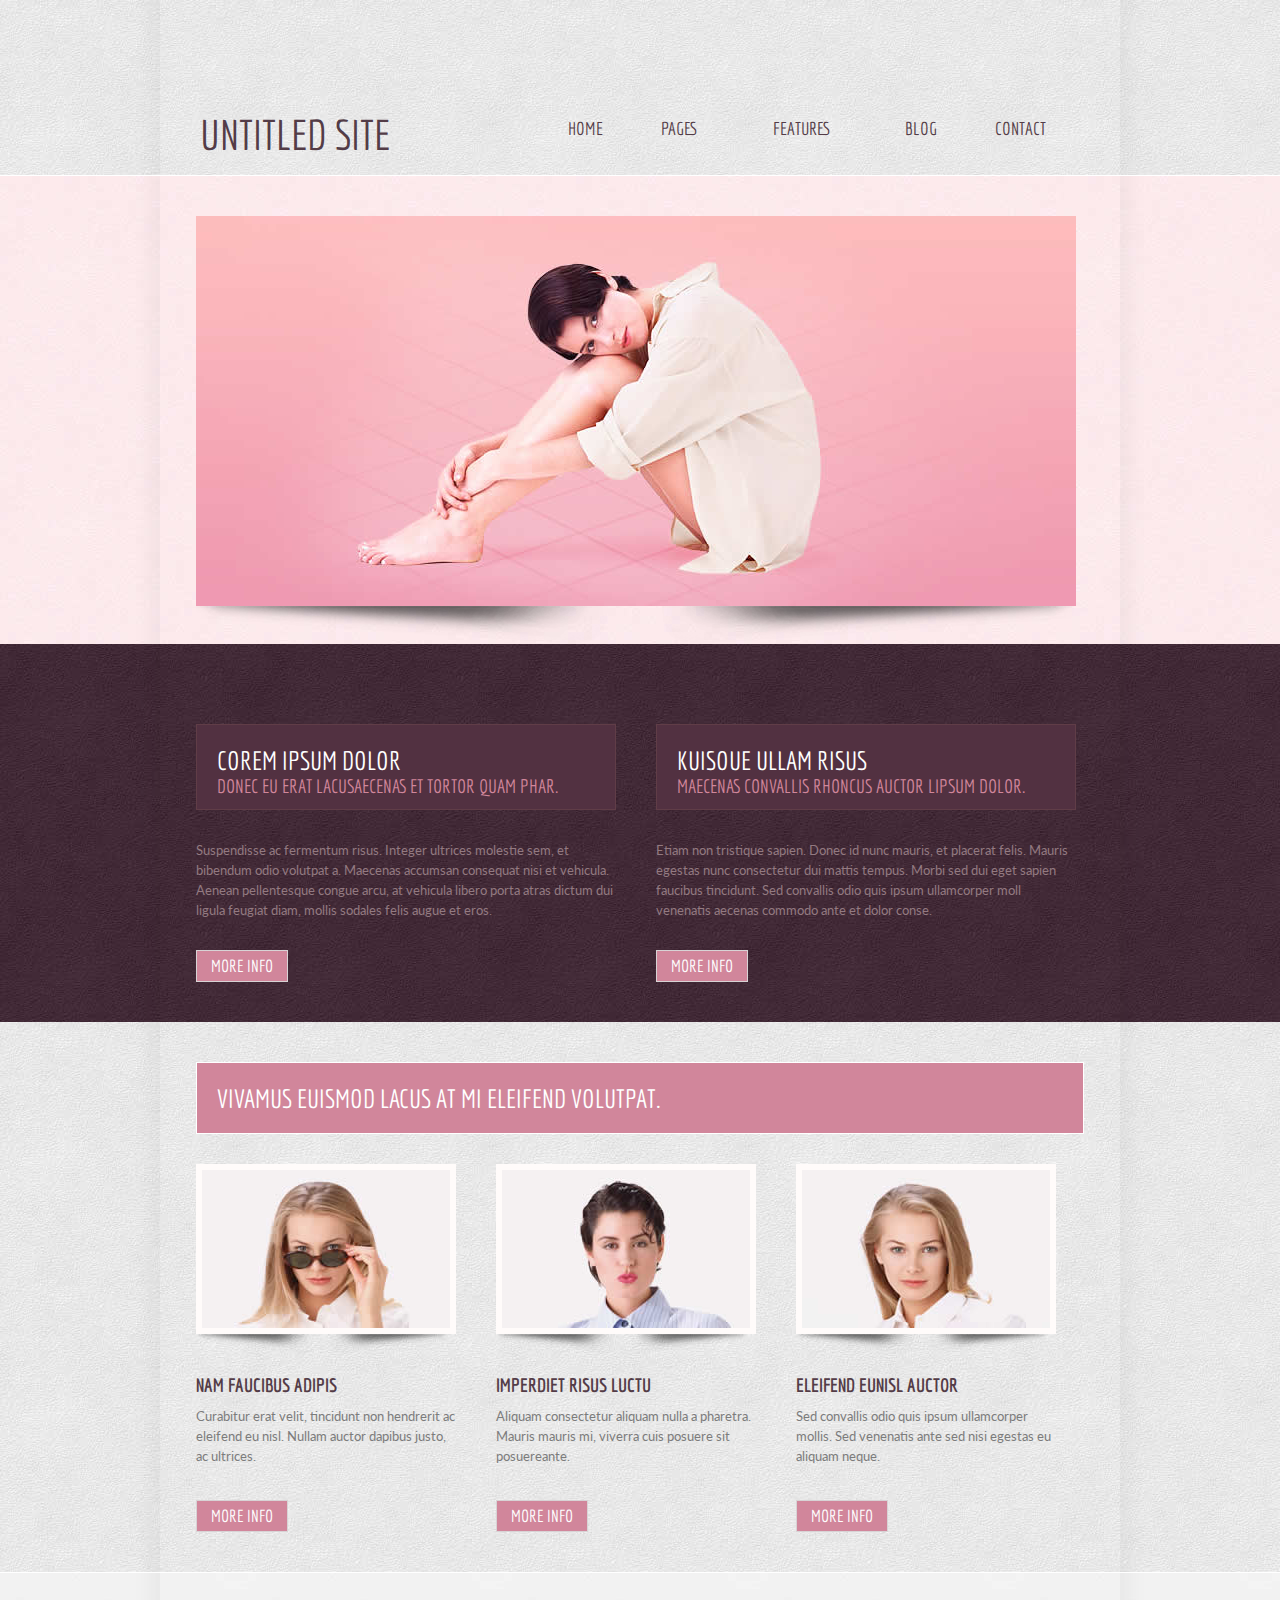
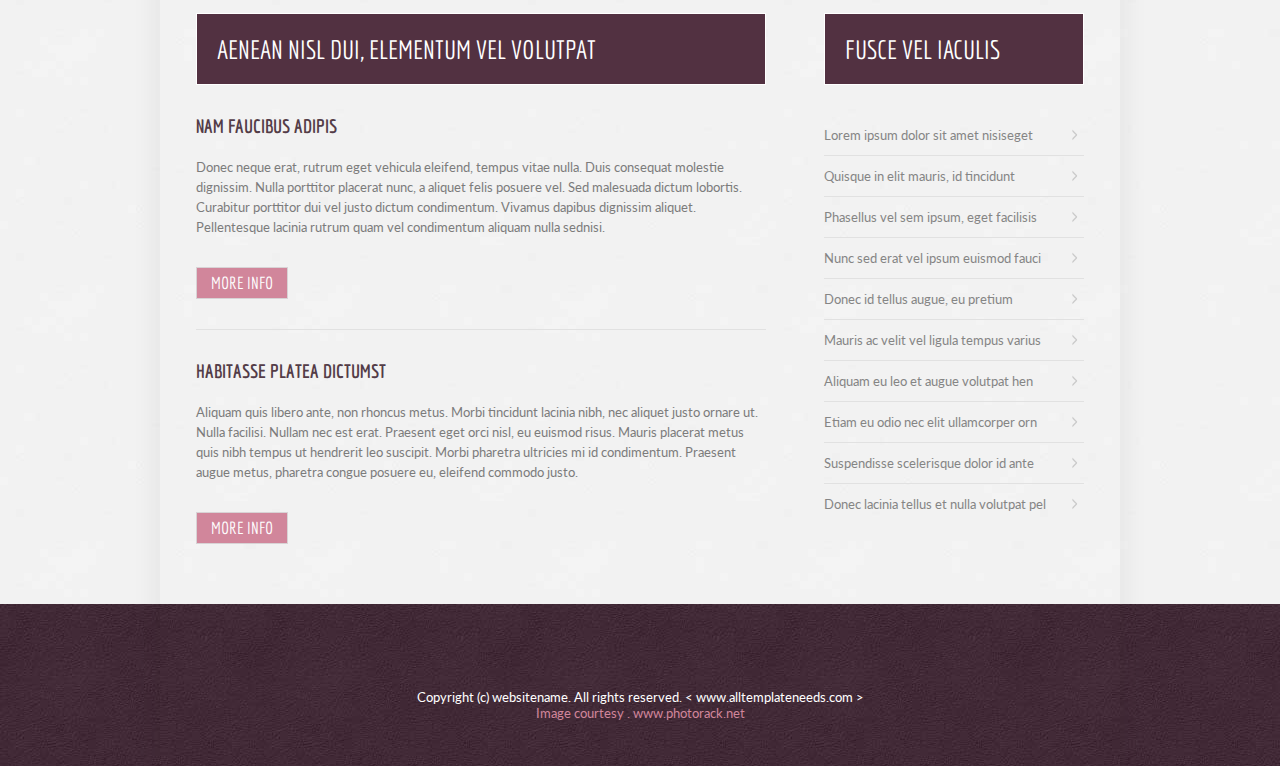
<file: untitled/index.html>
<!DOCTYPE html PUBLIC "-//W3C//DTD XHTML 1.0 Transitional//EN" "http://www.w3.org/TR/xhtml1/DTD/xhtml1-transitional.dtd">
<html xmlns="http://www.w3.org/1999/xhtml">
<head>
<meta http-equiv="Content-Type" content="text/html; charset=utf-8" />
<title>TMPS00015</title>
<link href="css/styles.css" rel="stylesheet" type="text/css" />
<link href='http://fonts.googleapis.com/css?family=Economica' rel='stylesheet' type='text/css'>
<link href='http://fonts.googleapis.com/css?family=Lato' rel='stylesheet' type='text/css'>
<!----menu--->
<link rel="stylesheet" href="css/superfish.css" media="screen">
<script src="js/jquery-1.9.0.min.js"></script>
<script src="js/hoverIntent.js"></script>
<script src="js/superfish.js"></script>
<script>

		// initialise plugins
		jQuery(function(){
			jQuery('#example').superfish({
				//useClick: true
			});
		});

		</script>
</head>
<body>


<div class="wrap1">
<div class="container">
  <div class="header">
    <div class="logo">
      <h1>untitled site</h1>
    </div>
    <div class="menu">
      <ul class="sf-menu" id="example">
        <li><a href="index.html">Home</a></li>
        <li class="current"> <a href="pages.html">Pages</a>
          <ul>
            <li> <a href="#">consectetuer </a> </li>
            <li class="current"> <a href="#">Nunc dignissim risus id metus.</a>
              <ul>
                <li class="current"><a href="#">Cras ornare tristique elit</a></li>
                <li><a href="#">Ut aliquam sollicitudin leo</a></li>
                <li><a href="#">Cras iaculis ultricies nulla.</a></li>
                <li><a href="#">Aliquam tincidunt </a></li>
                <li><a href="#">vestibulum nulla nec ante</a></li>
              </ul>
            </li>
            <li> <a href="#">Cras iaculis ultricies nulla</a></li>
            <li> <a href="#">Donec quis dui at</a></li>
          </ul>
        </li>
        <li> <a href="features.html">Features </a>
        <ul>
                <li class="current"><a href="#">risus id metus</a></li>
                <li><a href="#">vestibulum</a></li>
                <li><a href="#"> egestas placerat</a></li>
                <li><a href="#">semper sagittis</a></li>
                <li><a href="#">commodo nulla</a></li>
              </ul>
        </li>
        <li> <a href="#">Blog </a> </li>
        <li> <a href="contact.html">Contact</a> </li>
      </ul>
    </div>
  </div>
  <div class="clearing"></div>
</div>
<div class="clearing"></div>
</div>
<!---header-wrap--->
<div class="wrap2">
<div class="container">
  <div class="banner"> <img src="images/banner-img.jpg" alt="banner" />
    <div class="banner-shadows"></div>
  </div>
<div class="clearing"></div>
</div>
</div>
<!---banner-wrap--->
<div class="wrap3">
  <div class="container">
    <div class="box mar-right40">
      <div class="title">
        <h1>Corem ipsum dolor</h1>
        <h2>Donec eu erat lacusaecenas et tortor quam phar.</h2>
      </div>
      <div class="content">
        <p>Suspendisse ac fermentum risus. Integer ultrices molestie sem, et bibendum odio volutpat a. Maecenas accumsan consequat nisi et vehicula. Aenean pellentesque congue arcu, at vehicula libero porta atras dictum
          dui ligula feugiat diam, mollis sodales felis augue et eros.</p>
        <div class="button"><a href="#">More Info </a></div>
      </div>
    </div>
    <div class="box">
      <div class="title">
        <h1>Kuisoue ullam risus</h1>
        <h2>Maecenas convallis rhoncus auctor lipsum dolor.</h2>
      </div>
      <div class="content">
        <p>Etiam non tristique sapien. Donec id nunc mauris, et placerat felis. Mauris egestas nunc consectetur dui mattis tempus. Morbi sed dui eget sapien faucibus tincidunt.  Sed convallis odio quis ipsum ullamcorper moll  venenatis aecenas commodo ante et dolor conse.</p>
        <div class="button"><a href="#">More Info </a></div>
      </div>
    </div>
  <div class="clearing"></div>  
  </div>
</div>
<!---wrap3--->
<div class="wrap1 ">
  <div class="container">
    <div class="title">
      <h1>Vivamus euismod lacus at mi eleifend volutpat.</h1>
    </div>
    <div class="service mar-right40"> <img src="images/image1.jpg" alt="image" />
      <div class="shadows"></div>
      <div class="title">
        <h2>Nam faucibus adipis</h2>
      </div>
      <div class="content">
        <p>Curabitur erat velit, tincidunt non hendrerit ac eleifend eu nisl. Nullam auctor dapibus justo, ac ultrices.</p>
        <div class="button"><a href="#">More Info </a></div>
      </div>
    </div>
    <div class="service mar-right40"> <img src="images/image2.jpg" alt="image" />
      <div class="shadows"></div>
      <div class="title">
        <h2>Imperdiet risus luctu</h2>
      </div>
      <div class="content">
        <p>Aliquam consectetur aliquam nulla a pharetra. Mauris mauris mi, viverra cuis posuere sit posuereante.</p>
        <div class="button"><a href="#">More Info </a></div>
      </div>
    </div>
    <div class="service"> <img src="images/image3.jpg" alt="image" />
      <div class="shadows"></div>
      <div class="title">
        <h2>Eleifend eunisl auctor</h2>
      </div>
      <div class="content">
        <p>Sed convallis odio quis ipsum ullamcorper mollis. Sed venenatis ante sed nisi egestas eu aliquam neque. </p>
        <div class="button"><a href="#">More Info </a></div>
      </div>
    </div>
  <div class="clearing"></div>  
  </div>
  <div class="clearing"></div>
</div>
<!---wrap4--->
<div class="wrap4">
  <div class="container">
    <div class="leftcol">
      <div class="title">
        <h1>Aenean nisl dui, elementum vel volutpat</h1>
      </div>
      <div class="panel">
        <div class="content">
          <h2>Nam faucibus adipis</h2>
          <p>Donec neque erat, rutrum eget vehicula eleifend, tempus vitae nulla. Duis consequat molestie dignissim. Nulla porttitor placerat nunc, a aliquet felis posuere vel. Sed malesuada dictum lobortis. Curabitur porttitor dui vel justo dictum condimentum. Vivamus dapibus dignissim aliquet. Pellentesque lacinia rutrum quam vel condimentum aliquam nulla sednisi.</p>
          <div class=" button"><a href="#">More Info</a></div>
        </div>
      </div>
      <div class="panel borderbotm-none">
        <div class="content">
          <h2>habitasse platea dictumst</h2>
          <p>Aliquam quis libero ante, non rhoncus metus. Morbi tincidunt lacinia nibh, nec aliquet justo ornare ut. Nulla facilisi. Nullam nec est erat. Praesent eget orci nisl, eu euismod risus. Mauris placerat metus quis nibh tempus ut hendrerit leo suscipit. Morbi pharetra ultricies mi id condimentum. Praesent augue metus, pharetra congue posuere eu, eleifend commodo justo. </p>
          <div class=" button"><a href="#">More Info</a></div>
        </div>
      </div>
    </div>
    <div class="rightcol">
      <div class="title">
        <h1>Fusce vel iaculis</h1>
      </div>
      <div class="panel">
        <div class="content">
          <ul>
            <li><a href="#">Lorem ipsum dolor sit amet nisiseget</a></li>
            <li><a href="#">Quisque in elit mauris, id tincidunt</a></li>
            <li><a href="#">Phasellus vel sem ipsum, eget facilisis </a></li>
            <li><a href="#">Nunc sed erat vel ipsum euismod fauci</a></li>
            <li><a href="#">Donec id tellus augue, eu pretium </a></li>
            <li><a href="#">Mauris ac velit vel ligula tempus varius</a></li>
            <li><a href="#">Aliquam eu leo et augue volutpat hen</a></li>
            <li><a href="#">Etiam eu odio nec elit ullamcorper orn</a></li>
            <li><a href="#">Suspendisse scelerisque dolor id ante</a></li>
            <li class="borderbotm-none"><a href="#">Donec lacinia tellus et nulla volutpat pel</a></li>
          </ul>
        </div>
      </div>
    </div>
  <div class="clearing"></div>  
  </div>
</div>
<!---wrap4--->
<div class="wrap3">
<div class="container">
  <div class="footer"> Copyright (c) websitename. All rights reserved.<a href="www.alltemplateneeds.com" target="_blank"> < www.alltemplateneeds.com ></a><br />
    <span>Image courtesy .</span><a href="www.photorack.net" target="_blank" class="active"> www.photorack.net</a> </div>
<div class="clearing"></div>
</div>
</div>
<div class="shadows2">
</div>
</body>
</html>
</file>
<file: chershoee/layout/styles/layout.css>
@charset "utf-8";
/*
Template Name: Chershoee
Author: <a href="https://www.os-templates.com/">OS Templates</a>
Author URI: https://www.os-templates.com/
Licence: Free to use under our free template licence terms
Licence URI: https://www.os-templates.com/template-terms
File: Layout CSS
*/

@import url("font-awesome.min.css");
@import url("framework.css");

/* Rows
--------------------------------------------------------------------------------------------------------------- */
.row1, .row1 a{}
.row2, .row2 a{}
.row3, .row3 a{}
.row4, .row4 a{}
.row5, .row5 a{}


/* Header
--------------------------------------------------------------------------------------------------------------- */
#header{padding:50px 0;}

#header #logo *{margin:0; padding:0; line-height:1;}
#header #logo h1{margin-top:8px; font-size:24px;}
#header #logo p{margin-top:-2px; font-size:.9rem; text-transform:lowercase;}

#header #quickinfo{font-size:.8rem; text-transform:uppercase;}
#header #quickinfo li{margin-right:50px;}
#header #quickinfo li:last-child{margin-right:0;}
#header #quickinfo strong{display:block; margin:0 0 -5px 0; padding:0; font-size:.9rem;}
#header #quickinfo br{display:none;}


/* Page Intro
--------------------------------------------------------------------------------------------------------------- */
#pageintro{padding:180px 0;}

#pageintro article{display:block; max-width:65%; margin:0 auto; text-align:center;}
#pageintro .heading{margin-bottom:20px; font-size:3rem;}
#pageintro p:first-of-type{margin:0 0 20px 0; text-transform:uppercase; font-size:1.2rem; letter-spacing:5px;}
#pageintro footer{margin-top:50px;}


/* Content Area
--------------------------------------------------------------------------------------------------------------- */
.container{padding:80px 0;}

/* Content */
.container .content{}

.sectiontitle{display:block; max-width:55%; margin:0 auto 80px; text-align:center;}
.sectiontitle *{margin:0;}

#introblocks{margin-bottom:80px;}
#introblocks > ul > li{padding:20px;}
#introblocks article{display:block; position:relative; padding:0 0 0 60px; line-height:normal;}
#introblocks article *{margin:0; padding:0;}
#introblocks article i{display:inline-block; position:absolute; top:0; left:0; width:60px; overflow:hidden; line-height:1; font-size:32px;}
#introblocks article .heading{margin-bottom:10px;}

.overview{}
.overview > li{margin-bottom:30px;}
.overview > li:nth-last-child(-n+3){margin-bottom:0;}/* Removes bottom margin from the last three items - margin is restored in the media queries when items stack */
.overview > li:nth-child(3n+1){margin-left:0; clear:left;}/* Removes the need to add class="first" */
.overview > li figure{position:relative; max-width:320px;}
.overview > li figure a::after{position:absolute; top:0; right:0; bottom:0; left:0; content:"";}
.overview > li figure figcaption{display:block; position:absolute; bottom:0; width:100%; padding:15px;}
.overview > li figure a::after, .overview > li figure figcaption{opacity:0;}
.overview > li figure:hover a::after, .overview > li figure:hover figcaption{opacity:1;}
.overview > li figure figcaption *{margin:0;}
.overview > li figure .heading{margin-bottom:10px; font-size:1.2rem;}

.latest{margin-bottom:80px;}
.latest > li:last-child{margin-bottom:0;}/* Used when elements stack in small viewports */
.latest article{position:relative; padding:0 0 0 80px;}
.latest article time{display:block; position:absolute; top:0; left:0; width:60px;}
.latest article time *{display:block; margin:0; padding:0; text-align:center; text-transform:uppercase; font-style:normal; line-height:1;}
.latest article time strong{padding:12px 0; font-size:18px; border-bottom:1px solid; opacity:.5;}
.latest article time em{padding:8px 0;}
.latest article .excerpt .meta li{display:inline-block; font-size:.8rem;}
.latest article .excerpt .meta li::after{margin-left:5px; content:"|";}
.latest article .excerpt .meta li:last-child::after{margin:0; content:"";}
.latest article .excerpt .heading{margin:0; font-size:1.2rem;}
.latest article .excerpt p{margin-bottom:30px;}

.clients{text-align:center;}
.clients li:last-child{margin-bottom:0;}/* Used when elements stack in small viewports */
.clients li a{display:inline-block; max-width:100%;}

/* Comments */
#comments ul{margin:0 0 40px 0; padding:0; list-style:none;}
#comments li{margin:0 0 10px 0; padding:15px;}
#comments .avatar{float:right; margin:0 0 10px 10px; padding:3px; border:1px solid;}
#comments address{font-weight:bold;}
#comments time{font-size:smaller;}
#comments .comcont{display:block; margin:0; padding:0;}
#comments .comcont p{margin:10px 5px 10px 0; padding:0;}

#comments form{display:block; width:100%;}
#comments input, #comments textarea{width:100%; padding:10px; border:1px solid;}
#comments textarea{overflow:auto;}
#comments div{margin-bottom:15px;}
#comments input[type="submit"], #comments input[type="reset"]{display:inline-block; width:auto; min-width:150px; margin:0; padding:8px 5px; cursor:pointer;}

/* Sidebar */
.container .sidebar{}

.sidebar .sdb_holder{margin-bottom:50px;}
.sidebar .sdb_holder:last-child{margin-bottom:0;}


/* Click to Action
--------------------------------------------------------------------------------------------------------------- */
.cta{padding:50px 0;}
.cta > :first-child{margin-top:10px;}
.cta > :last-child{margin-bottom:0;}/* Used when elements stack in smaller viewports */


/* Footer
--------------------------------------------------------------------------------------------------------------- */
#footer{padding:80px 0;}

#footer .heading{margin-bottom:50px; font-size:1.2rem;}

#footer .linklist li{display:block; margin-bottom:15px; padding:0 0 15px 0; border-bottom:1px solid;}
#footer .linklist li:last-child{margin:0; padding:0; border:none;}
#footer .linklist li::before, #footer .linklist li::after{display:table; content:"";}
#footer .linklist li, #footer .linklist li::after{clear:both;}

#footer .contact{}
#footer .contact.linklist li, #footer .contact.linklist li:last-child{position:relative; padding-left:40px;}
#footer .contact li *{margin:0; padding:0; line-height:1.6;}
#footer .contact li i{display:block; position:absolute; top:0; left:0; width:30px; font-size:16px; text-align:center;}

#footer input, #footer button{border:1px solid;}
#footer input{display:block; width:100%; padding:8px;}
#footer button{padding:8px 18px 10px; text-transform:uppercase; font-weight:700; cursor:pointer;}


/* Copyright
--------------------------------------------------------------------------------------------------------------- */
#copyright{padding:20px 0;}
#copyright *{margin:0; padding:0;}


/* Transition Fade
This gives a smooth transition to "ALL" elements used in the layout - other than the navigation form used in mobile devices
If you don't want it to fade all elements, you have to list the ones you want to be faded individually
Delete it completely to stop fading
--------------------------------------------------------------------------------------------------------------- */
*, *::before, *::after{transition:all .3s ease-in-out;}
#mainav form *{transition:none !important;}


/* Add some roundness to individual elements - remove if not wanted
--------------------------------------------------------------------------------------------------------------- */
input, button, .btn, .faico a, #backtotop, img, #introblocks li, #mainav, .overview > li figure a::after, .latest article time, .pagination a, .pagination strong{border-radius:10px;}


/* ------------------------------------------------------------------------------------------------------------ */
/* ------------------------------------------------------------------------------------------------------------ */
/* ------------------------------------------------------------------------------------------------------------ */
/* ------------------------------------------------------------------------------------------------------------ */
/* ------------------------------------------------------------------------------------------------------------ */


/* Navigation
--------------------------------------------------------------------------------------------------------------- */
nav ul, nav ol{margin:0; padding:0; list-style:none;}

#mainav, #breadcrumb, .sidebar nav{line-height:normal;}
#mainav .drop::after, #mainav li li .drop::after, #breadcrumb li a::after, .sidebar nav a::after{position:absolute; font-family:"FontAwesome"; font-size:10px; line-height:10px;}

/* Top Navigation */
#mainav{position:relative; margin-bottom:-30px; padding:0; z-index:999;}
#mainav ul{text-transform:uppercase;}
#mainav ul ul{z-index:9999; position:absolute; width:180px; text-transform:none; text-align:left;}
#mainav ul ul ul{left:180px; top:0;}
#mainav li{display:block; float:left; position:relative; margin:0; padding:0;}
#mainav li:last-child{margin-right:0;}
#mainav li li{width:100%; margin:0;}
#mainav li a{display:block; padding:20px;}
#mainav li li a{border:solid; border-width:0 0 1px 0;}
#mainav .drop{padding-left:15px;}
#mainav li li a, #mainav li li .drop{display:block; margin:0; padding:10px 15px;}
#mainav .drop::after, #mainav li li .drop::after{content:"\f0d7";}
#mainav .drop::after{top:25px; left:5px;}
#mainav li li .drop::after{top:15px; left:5px;}
#mainav ul ul{visibility:hidden; opacity:0;}
#mainav ul li:hover > ul{visibility:visible; opacity:1;}

#mainav form{display:none; margin:0; padding:0;}
#mainav form select, #mainav form select option{display:block; cursor:pointer; outline:none;}
#mainav form select{width:100%; padding:5px; border:none;}
#mainav form select option{margin:5px; padding:0; border:none;}

/* Breadcrumb */
#breadcrumb{padding:150px 0 30px;}
#breadcrumb ul{margin:0; padding:0; list-style:none; text-transform:uppercase;}
#breadcrumb li{display:inline-block; margin:0 6px 0 0; padding:0;}
#breadcrumb li a{display:block; position:relative; margin:0; padding:0 12px 0 0; font-size:12px;}
#breadcrumb li a::after{top:4px; right:0; content:"\f101";}
#breadcrumb li:last-child a{margin:0; padding:0;}
#breadcrumb li:last-child a::after{display:none;}
#breadcrumb .heading{margin:0; font-size:2rem;}

/* Sidebar Navigation */
.sidebar nav{display:block; width:100%;}
.sidebar nav li{margin:0 0 3px 0; padding:0;}
.sidebar nav a{display:block; position:relative; margin:0; padding:5px 10px 5px 15px; text-decoration:none; border:solid; border-width:0 0 1px 0;}
.sidebar nav a::after{top:9px; left:5px; content:"\f101";}
.sidebar nav ul ul a{padding-left:35px;}
.sidebar nav ul ul a::after{left:25px;}
.sidebar nav ul ul ul a{padding-left:55px;}
.sidebar nav ul ul ul a::after{left:45px;}

/* Pagination */
.pagination{display:block; width:100%; text-align:center; clear:both;}
.pagination li{display:inline-block; margin:0 2px 0 0;}
.pagination li:last-child{margin-right:0;}
.pagination a, .pagination strong{display:block; padding:8px 11px; border:1px solid; background-clip:padding-box; font-weight:normal;}

/* Back to Top */
#backtotop{z-index:999; display:inline-block; position:fixed; visibility:hidden; bottom:20px; right:20px; width:36px; height:36px; line-height:36px; font-size:16px; text-align:center; opacity:.2;}
#backtotop i{display:block; width:100%; height:100%; line-height:inherit;}
#backtotop.visible{visibility:visible; opacity:.5;}
#backtotop:hover{opacity:1;}


/* Tables
--------------------------------------------------------------------------------------------------------------- */
table, th, td{border:1px solid; border-collapse:collapse; vertical-align:top;}
table, th{table-layout:auto;}
table{width:100%; margin-bottom:15px;}
th, td{padding:5px 8px;}
td{border-width:0 1px;}


/* Gallery
--------------------------------------------------------------------------------------------------------------- */
#gallery{display:block; width:100%; margin-bottom:50px;}
#gallery figure figcaption{display:block; width:100%; clear:both;}
#gallery li{margin-bottom:30px;}


/* Font Awesome Social Icons
--------------------------------------------------------------------------------------------------------------- */
.faico{margin:0; padding:0; list-style:none;}
.faico li{display:inline-block; margin:8px 5px 0 0; padding:0; line-height:normal;}
.faico li:last-child{margin-right:0;}
.faico a{display:inline-block; width:36px; height:36px; line-height:36px; font-size:18px; text-align:center;}

.faico a{color:#000; background-color:#fff;}
.faico a:hover{}

.faicon-dribble:hover{background-color:#EA4C89;}
.faicon-facebook:hover{background-color:#3B5998;}
.faicon-google-plus:hover{background-color:#DB4A39;}
.faicon-linkedin:hover{background-color:#0E76A8;}
.faicon-twitter:hover{background-color:#00ACEE;}
.faicon-vk:hover{background-color:#4E658E;}


/* ------------------------------------------------------------------------------------------------------------ */
/* ------------------------------------------------------------------------------------------------------------ */
/* ------------------------------------------------------------------------------------------------------------ */
/* ------------------------------------------------------------------------------------------------------------ */
/* ------------------------------------------------------------------------------------------------------------ */


/* Colours
--------------------------------------------------------------------------------------------------------------- */
body{color:#474747; background-color:#FFFFFF;}
a{color:#05569D;}
a:active, a:focus{background:transparent;}/* IE10 + 11 Bugfix - prevents grey background */
hr, .borderedbox{border-color:#D7D7D7;}
label span{color:#FF0000; background-color:inherit;}
input:focus, textarea:focus, *:required:focus{border-color:#56AED4;}

.overlay{color:#05569D; background-color:inherit;}
.overlay::after{color:inherit; /*! background-color:rgba(0,0,0,.55); */}
.overlay.light{color:#474747;}
.overlay.light::after{background-color:rgba(255,255,255,.7);}

.btn, .btn.inverse:hover{color:#000; background-color:#fff; border-color:#fff;}
.btn:hover, .btn.inverse{color:inherit; background-color:transparent; border-color:inherit;}


/* Rows */
.row1{color:#474747; background-color:#FFFFFF;}
.row2{color:#474747; background-color:#F3F3F3;}
.row3{color:#474747; background-color:#FFFFFF;}
.row4{color:#AAAAAA; background-color:#05569D;}
.row5, .row5 a{color:#000000ad; background-color:#fff;}
.coloured{color:#FFFFFF; background-color:#05569D;}


/* Header */
#header a{color:inherit;}


/* Page Intro */
#pageintro{color:#000;}


/* Content Area */
#introblocks > ul > li{color:#474747; background-color:#F3F3F3;}

.overview > li figure a::after{background-color:rgba(0,0,0,.5);}
.overview > li figure figcaption{color:#FFFFFF;}

.latest article time{color:#474747; background-color:#F3F3F3;}
.latest article time strong{border-color:rgba(0,0,0,.2);}


/* Footer */
#footer .heading{color:#FFFFFF;}
#footer hr, #footer .borderedbox, #footer .linklist li{border-color:rgba(255,255,255,.1);}

#footer input, #footer button{border-color:transparent;}
#footer input{color:#000; background-color:#fff;}
#footer input:focus{border-color:#9D0552;}
#footer button{color:#000; background-color:#fff;}


/* Navigation */
#mainav{color:#FFFFFF; background-color:#05569D;}
#mainav li a{color:inherit;}
#mainav li li a, #mainav .active li a{color:#FFFFFF; background-color:#05569D;/* #9D0552 */ border-color:rgba(0,0,0,.6);}
/*#mainav .active .active > a*/
#mainav li li:hover > a{color:#05569D; background-color:#fff;}

#mainav form select{color:#474747; background-color:#FFFFFF;}

#breadcrumb a{color:inherit; background-color:inherit;}
#breadcrumb li:last-child a{color:#05569D;}

.container .sidebar nav a{color:inherit; border-color:#D7D7D7;}
.container .sidebar nav a:hover{color:#9D0552;}

.pagination a, .pagination strong{border-color:#D7D7D7;}
.pagination .current *{color:#FFFFFF; background-color:#05569D;}

#backtotop{color:#FFFFFF; background-color:#05569D;}


/* Tables + Comments */
table, th, td, #comments .avatar, #comments input, #comments textarea{border-color:#D7D7D7;}
#comments input:focus, #comments textarea:focus, #comments *:required:focus{border-color:#9D0552;}
th{color:#FFFFFF; background-color:#373737;}
tr, #comments li, #comments input[type="submit"], #comments input[type="reset"]{color:inherit; background-color:#FBFBFB;}
tr:nth-child(even), #comments li:nth-child(even){color:inherit; background-color:#F7F7F7;}
table a, #comments a{background-color:inherit;}


/* ------------------------------------------------------------------------------------------------------------ */
/* ------------------------------------------------------------------------------------------------------------ */
/* ------------------------------------------------------------------------------------------------------------ */
/* ------------------------------------------------------------------------------------------------------------ */
/* ------------------------------------------------------------------------------------------------------------ */


/* Media Queries
--------------------------------------------------------------------------------------------------------------- */
@-ms-viewport{width:device-width;}


/* Max Wrapper Width - Laptop, Desktop etc.
--------------------------------------------------------------------------------------------------------------- */
@media screen and (min-width:978px){
	.hoc{max-width:978px;}
}


/* Mobile Devices
--------------------------------------------------------------------------------------------------------------- */
@media screen and (max-width:900px){
	.hoc{max-width:90%;}

	#header{}

	#mainav{padding:15px;}
	#mainav ul{display:none;}
	#mainav form{display:block;}

	#breadcrumb{}

	.container{}
	#comments input[type="reset"]{margin-top:10px;}
	.pagination li{display:inline-block; margin:0 5px 5px 0;}

	#footer{}

	#copyright{}
	#copyright p:first-of-type{margin-bottom:10px;}
}


@media screen and (max-width:750px){
	.imgl, .imgr{display:inline-block; float:none; margin:0 0 10px 0;}
	.fl_left, .fl_right{display:block; float:none;}
	.group .group > *:last-child, .clear .clear > *:last-child, .clear .group > *:last-child, .group .clear > *:last-child{margin-bottom:0;}/* Experimental - Needs more testing in different situations, stops double margin when stacking */
	.one_half, .one_third, .two_third, .one_quarter, .two_quarter, .three_quarter{display:block; float:none; width:auto; margin:0 0 30px 0; padding:0;}

	#header{text-align:center;}
	#header #logo{margin:0 0 30px 0;}

	#pageintro article{max-width:none; text-align:left;}
	#pageintro .heading{font-size:2rem;}

	.sectiontitle{max-width:none;}

	.overview > li:nth-last-child(-n+3){margin-bottom:30px;}

	.cta > :first-child{margin-top:0;}

	#footer{padding-bottom:50px;}/* Not required, just looks a little better */
}


/* Other
--------------------------------------------------------------------------------------------------------------- */
@media screen and (max-width:650px){
	.scrollable{display:block; width:100%; margin:0 0 30px 0; padding:0 0 15px 0; overflow:auto; overflow-x:scroll;}
	.scrollable table{margin:0; padding:0; white-space:nowrap;}

	.inline li{display:block; margin-bottom:10px;}
	.pushright li{margin-right:0;}

	.font-x2{font-size:1.4rem;}
	.font-x3{font-size:1.6rem;}

	#header #quickinfo li{display:block; margin-right:0;}
}
</file>
<file: cleanme/css/style.css>
/*******************************/
/********* General CSS *********/
/*******************************/
body {
    color: #666666;
    background: #ffffff;
    font-family: 'Montserrat', sans-serif;
    font-weight: 400;
}

h1,
h2, 
h3, 
h4,
h5, 
h6 {
    font-weight: 100;
}

a {
    color: #454545;
    transition: .3s;
}

a:hover,
a:active,
a:focus {
    color: #333333;
    outline: none;
    text-decoration: none;
}

.btn:focus {
    box-shadow: none;
}

.wrapper {
    position: relative;
    width: 100%;
    max-width: 1366px;
    margin: 0 auto;
    background: #ffffff;
}

.back-to-top {
    position: fixed;
    display: none;
    background: #FFD662;
    color: #000000;
    width: 44px;
    height: 44px;
    text-align: center;
    line-height: 1;
    font-size: 22px;
    border-radius: 5px;
    right: 15px;
    bottom: 15px;
    transition: background 0.5s;
    z-index: 9;
}

.back-to-top:hover {
    color: #ffffff;
    background: #00539C;
}

.back-to-top i {
    padding-top: 10px;
}


/*******************************/
/********** Header CSS *********/
/*******************************/
.header {
    position: relative;
    width: 100%;
    padding: 15px 0 0 0;
    background: #00539C;
}

.header.home {
    margin-bottom: 45px;
    background: linear-gradient(rgba(0, 83, 156, 1), rgba(0, 83, 156, .9), rgba(0, 83, 156, 1)), url(../img/header.jpg);
    background-position: center;
    background-repeat: no-repeat;
    background-size: cover;
}

@media (min-width: 992px) {
    .header .row {
        padding: 0 60px;
    }
}

.header .header-top {
    padding-bottom: 15px;
    border-bottom: 1px solid rgba(255, 255, 255, .1);
}

.header .brand {
    position: relative;
}

.header .brand a {
    color: #ffffff;
    font-size: 60px;
    font-weight: 100;
}

.header .brand img {
    width: 100%;
    max-width: 150px;
    height: 100%;
    max-height: 100px;
}

.header .topbar {
    position: relative;
    text-align: right;
}

.header .topbar .topbar-col {
    display: inline-block;
    padding: 0 15px;
    margin-bottom: 15px;
}

.header .topbar-col a {
    color: #ffffff;
    font-size: 13px;
}

.header .topbar-col a i {
    margin-right: 10px;
    color: #FFD662;
}

.header .topbar-social {
    position: relative;
}

.header .topbar-social a {
    display: inline-block;
}

.header .topbar-social a i {
    margin-right: 10px;
    font-size: 18px;
    color: #ffffff;
}

.header .topbar-social a:last-child i {
    margin: 0;
}

.header .topbar-social a:hover i {
    color: #FFD662;
}

.header .dropdown-menu {
    margin-top: 0;
    border: 0;
    border-radius: 5px;
    background: #eeeeee;
}

.header .dropdown-menu a.active {
    color: #FFD662;
}

@media (min-width: 992px) {
    .header .navbar {
        background: transparent !important;
    }
    
    .header .navbar-brand {
        display: none;
    }
    
    .header .navbar-light a.nav-link,
    .header .navbar-light .show > .nav-link {
        position: relative;
        padding: 8px 10px;
        color: #ffffff;
        font-size: 16px;
        z-index: 1;
    }
    
    .header .navbar-light a.nav-link:hover,
    .header .navbar-light a.nav-link.active {
        color: #FFD662;
    }
}

@media (max-width: 992px) {
    .header .brand {
        text-align: center;
        margin-bottom: 15px;
    }
    
    .header .topbar {
        text-align: center;
        margin-bottom: 15px;
    }
    
    .header .topbar .topbar-col {
        margin: 0;
    }
    
    .header .topbar .topbar-social {
        margin-top: 5px;
    }
    
    .header .navbar {
        background: #ffffff !important;
        border: none;
        z-index: 1;
    }
    
    .header a.nav-link {
        padding: 5px 0;
    }
    
    .header .dropdown-menu {
        box-shadow: none;
    }
}

.header .navbar .btn {
    position: relative;
    margin-left: 15px;
    padding: 12px 20px 10px 20px;
    font-size: 13px;
    text-transform: uppercase;
    color: #00539C;
    border: none;
    border-radius: 5px;
    background: #ffffff;
    transition: .3s;
}

.header .navbar .btn:hover {
    color: #000000;
    background: #FFD662;
}

.header .navbar .btn i {
    font-size: 16px;
    margin-right: 8px;
}

@media (max-width: 992px) {
    .header .navbar {
        border-radius: 5px;
    }
    
    .header .navbar .btn {
        display: none;
    }
}

.header .hero {
    padding-top: 60px;
    padding-bottom: 60px;
}

.header .hero h2 {
    margin: 0;
    font-size: 60px;
    font-weight: 100;
    color: #ffffff;
}

.header .hero h2 span {
    color: #FFD662;
}

.header .hero p {
    margin: 10px 0 20px 0;
    font-size: 22px;
    color: #ffffff;
}

.header .hero a.btn {
    position: relative;
    padding: 15px 30px;
    font-size: 16px;
    text-transform: uppercase;
    color: #00539C;
    border: none;
    border-radius: 5px;
    background: #ffffff;
    transition: .3s;
}

.header .hero a.btn:hover {
    color: #000000;
    background: #FFD662;
}

.header .hero .form {
    padding: 30px;
    border: 1px solid rgba(255, 255, 255, .4);
    background: rgba(255, 255, 255, .3);
    border-radius: 5px;
}

.header .hero .form h3 {
    color: #ffffff;
    font-weight: 300;
}

.header .hero .form input,
.header .hero .form select,
.header .hero .form textarea {
    margin-bottom: 15px;
    height: 45px;
    border-radius: 5px;
    border: 1px solid rgba(255, 255, 255, .3);
    background: rgba(255, 255, 255, .2);
}

.header .hero .form textarea {
    height: 75px;
}

.header .hero .form select,
.header .hero .form input::placeholder,
.header .hero .form textarea::placeholder {
    color: #ffffff;
}

.header .hero .form select option:not(:checked) {
    color: #666666;
}

.header .hero .form .btn {
    position: relative;
    padding: 10px 35px;
    font-size: 16px;
    text-transform: uppercase;
    color: #000000;
    border: none;
    border-radius: 5px;
    background: #FFD662;
    transition: .3s;
}

.header .hero .form .btn:hover {
    color: #00539C;
    background: #ffffff;
}

@media (max-width: 767.98px) {
    .header .hero .form {
        margin-top: 45px;
    }
}


/*******************************/
/******* Page Header CSS *******/
/*******************************/
.page-header {
    position: relative;
    margin-bottom: 45px;
    padding: 90px 0;
    text-align: center;
    background: #FFD662;
}

.page-header h2 {
    color: #000000;
    font-size: 60px;
    font-weight: 100;
    text-transform: uppercase;
    margin-bottom: 15px;
}

.page-header a {
    position: relative;
    padding: 0 12px;
    font-size: 22px;
    font-weight: 300;
    color: #00539C;
}

.page-header a:hover {
    color: #000000;
}

.page-header a::after {
    position: absolute;
    content: "/";
    width: 8px;
    height: 8px;
    top: -2px;
    right: -7px;
    text-align: center;
    color: #666666;
}

.page-header a:last-child::after {
    display: none;
}


/*******************************/
/******* Section Header ********/
/*******************************/
.section-header {
    position: relative;
    width: 100%;
    max-width: 550px;
    text-align: center;
    margin: 0 auto;
    margin-bottom: 60px;
    padding-bottom: 15px;
}

.section-header::before {
    position: absolute;
    content: "";
    width: 100px;
    height: 3px;
    left: calc(50% - 50px);
    bottom: 0;
    background: linear-gradient(to left, #FFD662, #00539C, #FFD662);
    border-radius: 100%;
}

.section-header::after {
    position: absolute;
    content: "";
    width: 20px;
    height: 9px;
    left: calc(50% - 10px);
    bottom: -3px;
    background: #00539C;
    border-radius: 5px;
}

.section-header p {
    margin-bottom: 10px;
    font-size: 20px;
}

.section-header h2 {
    color: #00539C;
    font-size: 50px;
    font-weight: 100;
}

.section-header.left {
    text-align: left;
}

.section-header.left::before {
    width: 60px;
    left: 0;
    background: linear-gradient(to left, #FFD662, #00539C, #00539C);
    border-radius: 0 100% 100% 0;
}

.section-header.left::after {
    left: 0;
    border-radius: 5px;
}


/*******************************/
/********** About CSS **********/
/*******************************/
.about {
    position: relative;
    width: 100%;
    padding: 45px 0;
}

.about .about-img img {
    width: 100%;
    border-radius: 5px;
}

.about .about-text h2 {
    position: relative;
    color: #00539C;
    font-size: 50px;
    margin-bottom: 15px;
}

.about .about-text h2 span {
    font-size: 120px;
}

.about .about-text p {
    font-size: 16px;
    margin-bottom: 30px;
}

.about .about-text a.btn {
    padding: 15px 35px;
    font-size: 16px;
    text-transform: uppercase;
    color: #000000;
    border: none;
    border-radius: 5px;
    background: #FFD662;
    transition: .3s;
}

.about .about-text a.btn:hover {
    color: #ffffff;
    background: #00539C;
}

@media (max-width: 767.98px) {
    .about .about-img img {
        margin-bottom: 30px;
    }
}


/*******************************/
/********* Service CSS *********/
/*******************************/
.service {
    position: relative;
    width: 100%;
    padding: 45px 0 15px 0;
}

.service .service-item {
    position: relative;
    width: 100%;
    text-align: center;
    background: #ffffff;
    border-radius: 5px;
    margin-bottom: 30px;
    box-shadow: 0 0 30px rgba(0, 0, 0, .1);
}

.service .service-item img {
    width: 100%;
    border-radius: 5px 5px 0 0;
}

.service .service-item h3 {
    margin: 0;
    padding: 25px 15px 15px 15px;
    font-size: 20px;
    font-weight: 300;
    color: #00539C;
}

.service .service-item p {
    margin: 0;
    padding: 0 25px 25px 25px;
    font-size: 16px;
}

.service .service-item a.btn {
    position: relative;
    margin-bottom: 30px;
    padding: 10px 20px;
    font-size: 14px;
    text-transform: uppercase;
    color: #000000;
    border: none;
    border-radius: 5px;
    background: #FFD662;
    transition: .3s;
}

.service .service-item:hover a.btn {
    color: #ffffff;
    background: #00539C;
}

.service .service-item a.btn:hover {
    color: #000000;
    background: #FFD662;
}


/*******************************/
/********* Feature CSS *********/
/*******************************/
.feature {
    position: relative;
    width: 100%;
    padding: 45px 0 15px 0;
}

.feature .section-header {
    margin-bottom: 30px;
}

.feature a.btn {
    margin-top: 10px;
    padding: 15px 35px;
    font-size: 16px;
    text-transform: uppercase;
    color: #000000;
    border: none;
    border-radius: 5px;
    background: #FFD662;
    transition: .3s;
}

.feature a.btn:hover {
    color: #ffffff;
    background: #00539C;
}

.feature .feature-item {
    margin-bottom: 30px;
}

.feature .feature-item img {
    width: 100%;
    border-radius: 5px;
}

.feature .feature-item h3 {
    margin-bottom: 15px;
    font-size: 22px;
    font-weight: 300;
    color: #00539C;
}

.feature .feature-item p {
    margin: 0;
    font-size: 16px;
}

@media (max-width: 767.98px) {
    .feature a.btn {
        margin-bottom: 45px;
    }
}


/*******************************/
/*********** Team CSS **********/
/*******************************/
.team {
    position: relative;
    width: 100%;
    padding: 45px 0 15px 0;
}

.team .team-item {
    margin-bottom: 30px;
}

.team .team-img {
    position: relative;
    font-size: 0;
    clip-path: polygon(50% 0%, 100% 25%, 100% 75%, 50% 100%, 0% 75%, 0% 25%);
    -webkit-clip-path: polygon(50% 0%, 100% 25%, 100% 75%, 50% 100%, 0% 75%, 0% 25%);
}

.team .team-img img {
    width: 100%;
    height: auto;
}

.team .team-text {
    padding: 150px 15px 30px 15px;
    margin-top: -130px;
    text-align: center;
    background: #ffffff;
    border: 1px solid #eeeeee;
    transition: .3s;
}

.team .team-text:hover {
    background: #FFD662;
    border: 1px solid #FFD662;
}

.team .team-text h2 {
    margin-bottom: 5px;
    font-size: 20px;
    font-weight: 400;
    color: #00539C;
}

.team .team-text h3 {
    margin-bottom: 20px;
    font-size: 16px;
    font-weight: 300;
}

.team .team-social {
    position: relative;
    width: 100%;
    display: flex;
    align-items: center;
    justify-content: center;
    font-size: 0;
}

.team .team-social a {
    display: inline-block;
    width: 40px;
    height: 40px;
    margin-right: 10px;
    padding: 11px 0 10px 0;
    font-size: 16px;
    font-weight: 300;
    line-height: 16px;
    text-align: center;
    color: #ffffff;
    border-radius: 5px;
    transition: .3s;
}

.team .team-social a.social-tw {
    background: #00acee;
}

.team .team-social a.social-fb {
    background: #3b5998;
}

.team .team-social a.social-li {
    background: #0e76a8;
}

.team .team-social a.social-in {
    background: #3f729b;
}

.team .team-social a.social-yt {
    background: #c4302b;
}

.team .team-social a:last-child {
    margin-right: 0;
}

.team .team-social a:hover {
    color: #ffffff;
    background: #00539C;
}


/*******************************/
/*********** FAQs CSS **********/
/*******************************/
.faqs {
    position: relative;
    width: 100%;
    padding: 45px 0;
}

.faqs .section-header {
    margin-bottom: 30px;
}

.faqs img {
    width: 100%;
    border-radius: 5px;
}

@media(max-width: 767.98px) {
    .faqs img {
        margin-bottom: 30px;
    }
}

.faqs .card {
    margin-bottom: 15px;
    padding-top: 15px;
    border: none;
    border-radius: 0;
    border-top: 1px solid #eeeeee;
}

.faqs .card:last-child {
    margin-bottom: 0;
    padding-bottom: 15px;
    border-bottom: 1px solid #eeeeee;
}

.faqs .card-header {
    padding: 0;
    border: none;
    background: #ffffff;
}

.faqs .card-header a {
    display: block;
    width: 100%;
    color: #00539C;
    font-size: 18px;
    font-weight: 300;
    line-height: 40px;
}

.faqs .card-header a span {
    display: inline-block;
    width: 40px;
    height: 40px;
    margin-right: 10px;
    text-align: center;
    background: #FFD662;
    color: #000000;
    border-radius: 5px;
}

.faqs .card-header [data-toggle="collapse"]:after {
    font-family: 'font Awesome 5 Free';
    content: "\f067";
    float: right;
    color: #00539C;
    font-size: 12px;
    font-weight: 900;
    transition: .3s;
}

.faqs .card-header [data-toggle="collapse"][aria-expanded="true"]:after {
    font-family: 'font Awesome 5 Free';
    content: "\f068";
    float: right;
    color: #00539C;
    font-size: 12px;
    font-weight: 900;
    transition: .3s;
}

.faqs .card-body {
    padding: 15px 0 0 0;
    font-size: 16px;
    border: none;
    background: #ffffff;
}

.faqs a.btn {
    margin-top: 30px;
    padding: 15px 35px;
    font-size: 16px;
    text-transform: uppercase;
    color: #000000;
    border: none;
    border-radius: 5px;
    background: #FFD662;
    transition: .3s;
}

.faqs a.btn:hover {
    color: #ffffff;
    background: #00539C;
}


/*******************************/
/****** Pricing Plan CSS *******/
/*******************************/
.price {
    position: relative;
    padding: 45px 0 15px 0;
}

.price .price-item {
    text-align: center;
    background: #ffffff;
    border-radius: 5px;
    box-shadow: 0 0 30px rgba(0, 0, 0, .1);
    margin-bottom: 30px;
}

.price .price-header {
    padding: 30px 0 50px 0;
    color: #000000;
    background: #FFD662;
    border-radius: 5px 5px 0 0;
}

.price .featured-item .price-header {
    color: #ffffff;
    background: #00539C;
}

.price .price-icon {
    margin-bottom: 15px;
}

.price .price-icon i {
    display: inline-block;
    font-size: 45px;
}

.price .price-title h2 {
    font-size: 24px;
    font-weight: 300;
    letter-spacing: 2px;
}

.price .price-pricing h2 {
    font-size: 60px;
    font-weight: 100;
    margin-left: 15px;
    margin-bottom: 0;
}

.price .price-pricing h2 small {
    position: absolute;
    font-size: 18px;
    font-weight: 300;
    margin-top: 16px;
    margin-left: -15px;
}

.price .price-body {
    padding: 20px 0;
    background: #ffffff;
    border-radius: 25px 30px 0 0;
    margin-top: -30px;
}

.price .price-des ul {
    margin: 0;
    padding: 0;
    list-style: none;
}

.price .price-des ul li {
    color: #2A293E;
    font-size: 14px;
    font-weight: 300;
    padding: 5px;
    border-bottom: 1px solid #eeeeee;
}

.price .price-des ul li:last-child {
    border: none;
}

.price .price-footer {
    padding-bottom: 30px;
    background: #ffffff;
    border-radius: 0 0 5px 5px;
}


.price .price-action a {
    display: inline-block;
    padding: 10px 25px;
    color: #000000;
    font-size: 14px;
    letter-spacing: 2px;
    background: #FFD662;
    border-radius: 5px;
    transition:  .3s;
}

.price .price-action a i {
    margin-right: 5px;
}

.price .price-action a:hover {
    color: #ffffff;
    background: #00539C;
}

.price .featured-item .price-action a {
    color: #ffffff;
    background: #00539C;
}

.price .featured-item .price-action a:hover {
    color: #000000;
    background: #FFD662;
}


/*******************************/
/********** Newsletter *********/
/*******************************/
.newsletter {
    position: relative;
    margin: 45px 0;
    padding: 60px 0;
    background: #00539C;
}

.newsletter h2 {
    color: #ffffff;
    font-size: 45px;
    font-weight: 100;
    text-transform: uppercase;
}

.newsletter p {
    margin: 0;
    color: #ffffff;
    font-size: 20px;
    font-weight: 300;
}

.newsletter .form {
    position: relative;
}

.newsletter input {
    height: 60px;
    border: none;
    border-radius: 5px;
}

.newsletter .btn {
    position: absolute;
    top: 5px;
    right: 5px;
    height: 50px;
    padding: 10px 20px;
    font-size: 16px;
    font-weight:400;
    text-transform: uppercase;
    color: #000000;
    background: #FFD662;
    border-radius: 5px;
    transition: .3s;
}

.newsletter .btn:hover {
    color: #ffffff;
    background: #00539C;
}


/*******************************/
/******* Testimonial CSS *******/
/*******************************/
.testimonial {
    position: relative;
    padding: 45px 0;
}

.testimonial .testimonial-item {
    position: relative;
    margin: 0 15px;
    text-align: center;
}

.testimonial .testimonial-img {
    position: relative;
    margin-bottom: 15px;
    z-index: 1;
}

.testimonial .testimonial-item img {
    margin: 0 auto;
    width: 150px;
    border: 15px solid #ffffff;
    border-radius: 100px;
}

.testimonial .testimonial-content {
    position: relative;
    margin-top: -90px;
    padding: 100px 25px 25px 25px;
    text-align: center;
    background: #FFD662;
    border-radius: 5px;
}

.testimonial .testimonial-item p {
    color: #000000;
    font-size: 16px;
    font-weight: 400;
}

.testimonial .testimonial-content h3 {
    color: #000000;
    font-size: 18px;
    font-weight: 400;
    text-transform: uppercase;
    margin-bottom: 5px;
}

.testimonial .testimonial-content h4 {
    font-size: 14px;
    font-weight: 400;
    margin-bottom: 0;
}

.testimonial .owl-nav,
.testimonial .owl-dots {
    margin-top: 15px;
    text-align: center;
}

.testimonial .owl-dot {
    display: inline-block;
    margin: 0 5px;
    width: 12px;
    height: 12px;
    border-radius: 50%;
    background: #FFD662;
}

.testimonial .owl-dot.active {
    background: #00539C;
}


/*******************************/
/*********** Blog CSS **********/
/*******************************/
.blog {
    position: relative;
    width: 100%;
    padding: 45px 0 15px 0;
}

.blog .blog-item {
    position: relative;
    width: 100%;
    border-radius: 5px;
    margin-bottom: 30px;
    background: #ffffff;
    box-shadow: 0 0 30px rgba(0, 0, 0, .1);
}

.blog .blog-item img {
    width: 100%;
    border-radius: 5px 5px 0 0;
}

.blog .blog-item h3 {
    margin: 0;
    padding: 25px 30px 5px 30px;
    font-size: 22px;
    font-weight: 300;
    color: #00539C;
}

.blog .blog-item .meta {
    padding: 0 30px 15px 30px;
}

.blog .blog-item .meta * {
    display: inline-block;
    margin: 0;
    padding: 0;
    font-size: 14px;
    color: #999999;
}

.blog .blog-item .meta i {
    margin: 0 2px 0 10px;
}

.blog .blog-item .meta i:first-child {
    margin-left: 0;
}

.blog .blog-item p {
    padding: 0 30px;
    font-size: 16px;
}

.blog .blog-item a.btn {
    position: relative;
    margin: 5px 30px 30px 30px;
    padding: 10px 20px;
    font-size: 14px;
    text-transform: uppercase;
    color: #000000;
    border: none;
    border-radius: 5px;
    background: #FFD662;
    transition: .3s;
}

.blog .blog-item:hover a.btn {
    color: #ffffff;
    background: #00539C;
}

.blog .blog-item a.btn:hover {
    color: #000000;
    background: #FFD662;
}


/*******************************/
/******* Call to Action ********/
/*******************************/
.call-to-action {
    position: relative;
    margin: 45px 0;
    padding: 60px 0;
    background: #00539C;
}

.call-to-action h2 {
    color: #ffffff;
    font-size: 45px;
    font-weight: 100;
    text-transform: uppercase;
}

.call-to-action p {
    margin: 0;
    color: #ffffff;
    font-size: 20px;
    font-weight: 300;
}

.call-to-action a {
    float: right;
    height: 60px;
    padding: 16px 35px 14px 35px;
    font-size: 18px;
    font-weight:400;
    text-transform: uppercase;
    color: #000000;
    background: #FFD662;
    border-radius: 5px;
}

.call-to-action a:hover {
    color: #FFD662;
    background: #ffffff;
}

@media (max-width: 768px) {
    .call-to-action a {
        float: left;
        margin-top: 30px;
    }
}


/*******************************/
/********** Story CSS **********/
/*******************************/
.story {
    position: relative;
    width: 100%;
    padding: 45px 0 15px 0;
}

.story .container {
    max-width: 960px;
}

.story .story-container {
    position: relative;
    width: 100%;
}

.story .story-end,
.story .story-start,
.story .story-year {
    position: relative;
    width: 100%;
    text-align: center;
    z-index: 1;
}

.story .story-end p,
.story .story-start p,
.story .story-year p {
    display: inline-block;
    width: 100px;
    margin: 0;
    padding: 10px 0;
    text-align: center;
    background: #FFD662;
    border: 1px solid #00539C;
    border-radius: 5px;
    color: #000000;
    font-size: 16px;
    text-transform: uppercase;
}

.story .story-year {
    margin: 30px 0;
}

.story .story-continue {
    position: relative;
    width: 100%;
    padding: 60px 0;
}

.story .story-continue::before {
    position: absolute;
    content: "";
    width: 3px;
    height: 100%;
    top: 0;
    left: 50%;
    margin-left: -1.5px;
    background: #FFD662;
    border-left: 1px solid #00539C;
    border-right: 1px solid #00539C;
}

.story .row.story-left,
.story .row.story-right .story-date {
    text-align: right;
}

.story .row.story-right,
.story .row.story-left .story-date {
    text-align: left;
}

.story .story-date {
    padding: 0 5px;
    font-size: 14px;
    font-weight: 400;
    margin: 41px 0 0 0;
}

.story .story-date::after {
    content: '';
    display: block;
    position: absolute;
    width: 17px;
    height: 17px;
    top: 42px;
    background: #FFD662;
    border: 1px solid #00539C;
    border-radius: 15px;
    z-index: 1;
}

.story .row.story-left .story-date::after {
    left: -8.5px;
}

.story .row.story-right .story-date::after {
    right: -8.5px;
}

.story .story-box,
.story .story-launch {
    position: relative;
    display: inline-block;
    margin: 15px;
    padding: 20px 25px;
    border: 1px solid #dddddd;
    border-radius: 6px;
    background: #ffffff;
}

.story .story-launch {
    width: 100%;
    margin: 15px 0;
    padding: 0;
    border: none;
    text-align: center;
    background: transparent;
}

.story .story-box::after,
.story .story-box::before {
    content: '';
    display: block;
    position: absolute;
    width: 0;
    height: 0;
    border-style: solid;
}

.story .row.story-left .story-box::after,
.story .row.story-left .story-box::before {
    left: 100%;
}

.story .row.story-right .story-box::after,
.story .row.story-right .story-box::before {
    right: 100%;
}

.story .story-launch .story-box::after,
.story .story-launch .story-box::before {
    left: 50%;
    margin-left: -10px;
}

.story .story-box::after {
    top: 26px;
    border-color: transparent transparent transparent #ffffff;
    border-width: 10px;
}

.story .story-box::before {
    top: 25px;
    border-color: transparent transparent transparent #dddddd;
    border-width: 11px;
}

.story .row.story-right .story-box::after {
    border-color: transparent #ffffff transparent transparent;
}

.story .row.story-right .story-box::before {
    border-color: transparent #dddddd transparent transparent;
}

.story .story-launch .story-box::after {
    top: -20px;
    border-color: transparent transparent #dddddd transparent;
}

.story .story-launch .story-box::before {
    top: -19px;
    border-color: transparent transparent #ffffff transparent;
    border-width: 10px;
    z-index: 1;
}

.story .story-box .story-text {
    position: relative;
    float: left;
}

.story .story-launch .story-text {
    max-width: 400px;
}

.story .story-text h3 {
    color: #00539C;
    font-size: 18px;
    font-weight: 400;
}

.story .story-text p {
    font-size: 16px;
    font-weight: 400;
    margin-bottom: 0;
}

@media (max-width: 768px) {
    .story .story-continue::before {
        left: 48.5px;
    }
    
    .story .story-end,
    .story .story-start,
    .story .story-year,
    .story .row.story-left,
    .story .row.story-right .story-date,
    .story .row.story-right,
    .story .row.story-left .story-date,
    .story .story-launch {
        text-align: left;
    }
    
    .story .story-date {
        padding: 0;
    }
    
    .story .row.story-left .story-date::after,
    .story .row.story-right .story-date::after {
        left: 54.5px;
    }
    
    .story .story-box,
    .story .row.story-right .story-date,
    .story .row.story-left .story-date {
        margin-left: 77px;
    }
    
    .story .story-launch .story-box {
        margin-left: 0;
    }
    
    .story .row.story-left .story-box::after {
        left: -20px;
        border-color: transparent #ffffff transparent transparent;
    }

    .story .row.story-left .story-box::before {
        left: -22px;
        border-color: transparent #dddddd transparent transparent;
    }
    
    .story .story-launch .story-box::after,
    .story .story-launch .story-box::before {
        left: 30px;
        margin-left: 0;
    }
}


/*******************************/
/******** Portfolio CSS ********/
/*******************************/
.portfolio {
    position: relative;
    padding: 45px 0;
    background: #ffffff;
}

.portfolio #portfolio-flters {
    padding: 0;
    margin: -15px 0 25px 0;
    list-style: none;
    font-size: 0;
    text-align: center;
}

.portfolio #portfolio-flters li,
.portfolio .load-more .btn {
    cursor: pointer;
    display: inline-block;
    margin: 5px;
    padding: 12px 15px;
    color: #000000;
    font-size: 14px;
    text-transform: uppercase;
    border-radius: 5px;
    background: #FFD662;
    transition: .3s;
}

.portfolio #portfolio-flters li:hover,
.portfolio #portfolio-flters li.filter-active {
    background: #00539C;
    color: #ffffff;
}

.portfolio .load-more {
    text-align: center;
}

.portfolio .load-more .btn {
    padding: 15px 35px;
    font-size: 16px;
    transition: .3s;
}

.portfolio .load-more .btn:hover {
    color: #ffffff;
    background: #00539C;
}

.portfolio .portfolio-item {
    position: relative;
    margin-bottom: 30px;
    border-radius: 5px;
    overflow: hidden;
}

.portfolio .portfolio-item figure {
    background: #ffffff;
    overflow: hidden;
    height: 400px;
    position: relative;
    margin: 0; 
}

.portfolio .portfolio-item figure img {
    width: 100%; 
    height: 100%; 
    object-fit: cover;
    border-radius: 5px;
}

.portfolio .portfolio-item figure .link-preview,
.portfolio .portfolio-item figure .link-details {
    position: absolute;
    display: inline-block;
    opacity: 0;
    line-height: 1;
    text-align: center;
    width: 80px;
    height: 80px;
    top: -50px;
    background: #ffffff;
    transition: .3s;
}

.portfolio .portfolio-item figure .link-preview {
    left: -50px;
    border-radius: 0 80px;
}

.portfolio .portfolio-item figure .link-details {
    right: -50px;
    border-radius: 80px 0;
}

.portfolio .portfolio-item figure:hover .link-preview {
    top: 0;
    left: 0;
}

.portfolio .portfolio-item figure:hover .link-details {
    top: 0;
    right: 0;
}

.portfolio .portfolio-item figure .link-preview i,
.portfolio .portfolio-item figure .link-details i {
    color: #00539C;
    padding-top: 25px;
    font-size: 30px;
}

.portfolio .portfolio-item figure .link-preview:hover,
.portfolio .portfolio-item figure .link-details:hover {
    background: #00539C;
}

.portfolio .portfolio-item figure .link-preview:hover i,
.portfolio .portfolio-item figure .link-details:hover i {
    color: #ffffff;
}

.portfolio .portfolio-item figure:hover .link-preview,
.portfolio .portfolio-item figure:hover .link-details {
    opacity: 1;
}

.portfolio .portfolio-item figure .portfolio-title {
    position: absolute;
    margin: 0;
    width: 100%;
    left: 0;
    right: 0;
    bottom: 0;
    padding: 20px;
    text-align: center;
    color: #000000;
    font-size: 16px;
    text-transform: uppercase;
    background: #FFD662;
    border-radius: 0 0 5px 5px;
    transition: .3s;
}

.portfolio .portfolio-item figure .portfolio-title:hover {
    text-decoration: none;
    background: #00539C;
    color: #ffffff;
}


/*******************************/
/********* Contact CSS *********/
/*******************************/
.contact {
    position: relative;
    width: 100%;
    padding: 45px 0;
}

.contact .faqs {
    padding: 0;
}

@media(max-width: 767.98px) {
    .contact .faqs {
        margin-bottom: 30px;
    }
}

.contact .contact-form input {
    height: 60px;
    border-radius: 5px;
}

.contact .contact-form .btn {
    height: 60px;
    padding: 0 20px;
    color: #000000;
    font-size: 18px;
    text-transform: uppercase;
    background: #FFD662;
    border-radius: 5px;
    transition: .3s;
}

.contact .contact-form .btn:hover {
    color: #ffffff;
    background: #00539C;
}


/*******************************/
/******* Single Page CSS *******/
/*******************************/
.single {
    position: relative;
    width: 100%;
    padding: 45px 0 65px 0;
}

.single h1,
.single h2,
.single h3,
.single h4,
.single h5,
.single h6 {
    font-weight: 400;
}

.single img {
    margin: 10px 0 15px 0;
}

.single .table,
.single .list-group {
    margin-bottom: 30px;
}

.single .section-header h2 {
    font-weight: 100;
}


/*******************************/
/********* Footer CSS **********/
/*******************************/
.footer {
    position: relative;
    margin-top: 45px;
    padding-top: 90px;
    background: #00539C;
    color: #ffffff;
    font-weight: 300;
}

.footer .footer-contact,
.footer .footer-link,
.footer .footer-form {
    position: relative;
    margin-bottom: 45px;
}

.footer .footer-contact h2,
.footer .footer-link h2,
.footer .footer-form h2{
    position: relative;
    margin-bottom: 30px;
    font-size: 20px;
    font-weight: 400;
    color: #FFD662;
    text-transform: uppercase;
    letter-spacing: 1px;
}

.footer .footer-contact p {
    font-size: 14px;
}

.footer .footer-contact p i {
    width: 25px;
}

.footer .footer-social {
    position: relative;
    margin-top: 25px;
}

.footer .footer-social a {
    display: inline-block;
}

.footer .footer-social a i {
    margin-right: 15px;
    font-size: 25px;
    color: #ffffff;
}

.footer .footer-social a:last-child i {
    margin: 0;
}

.footer .footer-social a:hover i {
    color: #FFD662;
}

.footer .footer-link a {
    display: block;
    margin-bottom: 10px;
    font-size: 14px;
    color: #ffffff;
    
}

.footer .footer-link a::before {
    position: relative;
    content: "\f0da";
    font-family: "Font Awesome 5 Free";
    font-weight: 900;
    margin-right: 10px;
}

.footer .footer-link a:hover {
    color: #FFD662;
}

.footer .footer-form input {
    height: 45px;
    font-size: 14px;
    border: none;
    border-radius: 5px;
}

.footer .footer-form .btn {
    position: absolute;
    right: 5px;
    bottom: 5px;
    font-size: 14px;
    font-weight:400;
    text-transform: uppercase;
    color: #000000;
    background: #FFD662;
    border-radius: 5px;
    transition: .3s;
}

.footer .footer-form .btn:hover {
    color: #ffffff;
    background: #00539C;
}

.footer .footer-menu {
    position: relative;
    padding: 15px 0;
    border-top: 1px solid rgba(255, 255, 255, .1);
}

.footer .footer-menu .f-menu {
    font-size: 0;
    text-align: center;
}

.footer .footer-menu .f-menu a {
    color: #ffffff;
    font-size: 14px;
    margin-right: 15px;
    padding-right: 15px;
    border-right: 1px solid #ffffff;
}

.footer .footer-menu .f-menu a:hover {
    color: #FFD662;
}

.footer .footer-menu .f-menu a:last-child {
    margin-right: 0;
    padding-right: 0;
    border-right: none;
}


.footer .copyright {
    padding: 30px 15px;
    border-top: 1px solid rgba(255, 255, 255, .1);
}

.footer .copyright p {
    margin: 0;
    font-size: 14px;
}

.footer .copyright .col-md-6:last-child p {
    text-align: right;
}

.footer .copyright p a {
    color: #FFD662;
    font-weight: 400;
}

.footer .copyright p a:hover {
    color: #ffffff;
}

@media (max-width: 768px) {
    .footer .copyright p,
    .footer .copyright .col-md-6:last-child p {
        margin: 5px 0;
        text-align: center;
    }
}
</file>
<file: cocodesign/src/estilos/coco.css>
*{
	margin: 0;
	padding: 0;
	box-sizing: border-box;
	font-family: arial;
}



header{
	background: #262e41;
	height: 80px;
	padding: 15px;
	display: flex;
	justify-content: space-between;
}

header h1{
	color: white;
	font-size: 1.3em;
}


header nav{
	display:none;
}

.sidenav {
  height: 100%;
  width: 0;
  position: fixed;
  z-index: 1;
  top: 0;
  left: 0;
  background-color: #fff;
  overflow-x: hidden;
  transition: 0.5s;
  padding-top: 60px;
}

.sidenav a {
  padding: 8px 8px 8px 32px;
  text-decoration: none;
  font-size: 25px;
  color: #818181;
  display: block;
  transition: 0.3s;
}

.sidenav a:hover {
  color: #000;
}

.sidenav .closebtn {
  position: absolute;
  top: 0;
  right: 25px;
  font-size: 36px;
  margin-left: 50px;
}


header div#menu-hamburguesa{
	display: block;
	cursor: pointer;
}


div#menu-hamburguesa .bar{
   height: 2px;
   background: #fff;
   margin: 8px 0;
   border: 1px solid #fff;
   width: 43px;
}






@media screen and (min-width: 1200px){

	header{
		flex-direction: column;
		align-items: center;
		padding: 0;
		border-bottom: 1px solid #ffffff14;
	}
	
	header h1{
		margin-top: 6px;
	}
	
	
	header nav{
		display: block;
	}
	
	nav ul{
		list-style: none;
		margin:15px auto;
	}
	
	ul li{
		display: inline;
		color: #fff;
		margin: 0 5px;
		cursor: pointer;
	}


	header div#menu-hamburguesa{
		display: none;
	}
	
	
}


#portada{
	background: #262e41;
	height: 300px;	
	display: flex;
	justify-content: center;
	align-items: center;
}

#portada #wrapper-portada{
	
	width: auto;
	height: 200px;
	
}

#portada #wrapper-portada h1{
	text-align: center;
	font-size: 4.5em;;
	font-size: 4.4em;
	line-height: 0.8;
	letter-spacing: -0.037em;
	color: white;
	margin-top: 34px;
}



#portada #wrapper-portada p{
	color: white;
	text-align: center;
	font-size: 15px;
	font-size: 15px;
	line-height: 1.2;
	margin-top: 10px;
}


@media screen and (min-width: 1200px){

	#portada #wrapper-portada h1{
		font-size: 6rem;;
	}
	
	
	#portada #wrapper-portada p{
		
	width: 500px;
	margin: 0 auto;
	margin-top: 11px;
	}
}



#services #container{
  
  margin: 30px 40px 0 40px;
  
  /*! height: 240px; */
  display: flex;
	flex-direction: column;
  justify-content: center;
}


#services #container .items{
	border: 1px solid #00000026;
	width: calc((100% - 10px ) / 1);
	margin: 50px auto;
	
	padding: 10px 10px;
	height: 420px;
  cursor: pointer;
	border-radius: 10px;
	box-shadow: -6px -8px 11px -10px;
}

.items:hover{
	background:#262e41;
	color: white;
}

.items .logo{
	margin: 41px 0px 26px
}


.items .logo{
	text-align: center;
}

.items .logo img{
	width: 200px;
	height: auto;
}


.items .text h3{
	text-align: center;
}

.items .text p{
	text-align: center;
	font-size: 0.813em;
}


@media screen and (min-width: 1200px){
	
	
#services #container{
flex-direction: row;
	
}
	
#services #container .items{
	
	border: 1px solid #0000001a;
	width: calc((75% - 40px ) / 4);
	height: 390px;
}
	
.items .logo{
	margin: 0;
}
	
	.items .logo img{
		width: 140px;
	}
	
.items .text{
	margin-top: 10px;
	
	}
	.items .text-width{
		height: 170px;
	}
	.text-width h3{
		margin: 30px 0 5px 0;
	}

	.items .text p{
	text-align: justify;
	font-size: 0.813em;
	letter-spacing: 0.068em;
	line-height: 1.6;
}

	
}



footer #container-f1{
	background: #262e41;
	height: auto;
	/*! padding-bottom: 29px; */
	/*! -webkit-text-fill-color: aliceblue; */
}

#container-f1 .wrapper-contact{
	margin: 40px 40px 0 40px;
	/*! border: 1px solid #fff; */
	/*! height: 500px; */
	
	padding-top: 10px;
}

.wrapper-contact h2{
	text-align: center;
	font-size: 40px;
	color: #fff;
	font-size: 30px;
	margin-top: 20px;
}


.wrapper-contact #container-contacto{
	display: flex;
	flex-wrap: wrap;
	align-content: center;
	/*! border: 1px solid #fff; */
	flex-direction: column;
	padding: 0 19px;
}

#container-contacto .contact{

	width: calc((100% - 10px ) / 1);
  margin: 10px 0;
  	
	margin-top: 30px;
}

.contact .logo-contact img{
	width: 30px;
}

.contact .text-contact ul{
	list-style: none;
}


.contact .logo-contact img{
	
}
.contact .text-contact,
.contact .text-contact ul li{
	color: #fff
}

.contact #container-media{
	display: flex;
	justify-content: center;
	justify-content: space-around;
	margin: 30px;
}





#container-media .media img{
	width: 30px;
	
}


footer #container-f2{
	background: #0f1521;
	height: 70px;
	display: flex;
	justify-content: center;
	align-items: center;
}

#container-f2 p{
	color: #fff;
	font-size: 0.8em;
}



@media screen and (min-width: 1200px){

	
	.wrapper-contact #container-contacto{
			flex-direction: row;
		  border-top: 1px solid #ffffff5e; 
		  justify-content: center;
			margin-top: 40px;
	}
	
	.wrapper-contact #container-contacto .contact{
		width: calc((70% - 40px) / 4);
		margin: 100px 30px 0 30px;
		
	}
	
	.wrapper-contact > h2{
		
	font-size: 65px;
	}
	
	footer #container-f1{
		
	height: 500px;
	}
	
	.contact #container-media{
		
	margin: 15px 0px;
	}
	
	
	.contact #container-media .media{
		margin: 0 10px;
	}
	 
}
</file>
<file: foods/src/estilos/foods.css>
*{
	margin: 0;
	padding: 0;
	box-sizing: border-box;
	font-family: arial;
}


/* Menu de escritorio */

header #nav-menu{
	display: none;
}


header{
	height: auto;
	background: #000000cf;
	/*! border: 1px solid black; */
	display: flex;
	justify-content: space-between;
	padding: 15px;
}


[title="encabezado"]{
	color: white;
	font-size: 12px;
}




header #menu-hamburguesa{
	border: 1px solid white;
	width: 50px;
	padding: 8px;
	border-radius: 5px;
	cursor: pointer;
	display: block;
}



header #menu-hamburguesa .bar{
	background: white;
	height: 2px;
	margin: 5px 0;
}

.sidenav {
  height: 100%;
  width: 0;
  position: fixed;
  z-index: 1;
  top: 0;
  left: 0;
  background-color: #303030;
  overflow-x: hidden;
  transition: 0.5s;
  padding-top: 60px;
}

.sidenav a {
  padding: 8px 8px 8px 32px;
  text-decoration: none;
  font-size: 25px;
  color: #818181;
  display: block;
  transition: 0.3s;
}

.sidenav a:hover {
  color: #fff;
}

.sidenav .closebtn {
  position: absolute;
  top: 0;
  right: 25px;
  font-size: 36px;
  margin-left: 50px;
}





#wrapper-present{
	/*! border: 1px solid black; */
	margin: 0 0 160px 0 ;
	display: flex;
	margin-bottom: 120px;
	flex-direction: column;
	padding-bottom: 30px;
}




#wrapper-present .items{
	/*! border: 1px solid green; */
	width: calc((100% - 10px ) / 1 );
	
}

.items .present-img{
	
	/*! text-align: center; */
	/*! width: 100%; */
	text-align: center;
	/*! display: flex; */
	/*! justify-content: center; */
	margin: 96px 33px;
}
.items .present-img img{
	max-width: 100%;
	display: block;
}

.items h2{
	margin: 175px 0px 0px 0px;
	text-align: center;
	font-size: 50px;
}

.items .text-present p{
	text-align: justify;
	padding: 0px 34px
}




/* Contenedor de platos*/
#platos{
	/*! border: 1px solid red; */
	background: #040404de;
	padding-top: 17px;
}

#platos #title-platos{
	text-align: center;
	margin-bottom: 50px;
	
	color: white;
}

#platos .plat{
	/*! border-bottom: 1px solid red; */
}

.plat h2{
	text-align: center;
	font-size: 16px;
	border-bottom: 1px solid #ffffff12;
	padding: 19px;
	padding-bottom: 12px;
	color: white;
	
}


.plat .plato{
	/*! border: 1px solid red; */
	/*! height: 140px; */
	display: flex;
	justify-content: center;
	align-items: center;
	
	padding: 26px;
}

.plato .food{
	border: 1px solid white;
	width: 80px;
	height: 80px;
	border-radius: 50%;
	background: white;
}


.food img{
	max-width: 100%;
	height: auto;
}



#wrapper-contacto{
	
	/*! border: 1px solid red; */
	margin: 82px 0;
	margin-top: 143px;
	padding: 10px;
}


#wrapper-contacto #contacto{
	display: flex;
	flex-direction: column;
	align-items: center;
}

#wrapper-contacto #contacto h2{
	text-align: center;
	font-size: 54px;
	margin-bottom: 20px;
}

#wrapper-contacto #wrapper-form{
	border: 1px solid #2424243d;
	display: flex;
	flex-direction: column;
	align-items: center;
	width: 300px;
	padding:41px 0px;
}

#wrapper-form input,textarea{
	display: block;
	width: 227px;
	margin-bottom: 20px;
	padding: 16px 7px;
}

#wrapper-form #wrapper-button-submit button{
	background: #040404cf;
	padding: 10px 23px;
	border: 0;
	border: 1px solid #c5bdbd;
	width: 230px;
	color: white;
}

#redes{
	display: flex;
	/*! border: 1px solid red; */
	height: 363px;
	width: 100%;
}

@media screen and (min-width: 1200px){

	#redes{
	width: 50%;
}
		
}


#redes .red-e #title-redes{
	text-align: center;
	padding: 30px;
	font-size: 23px;
line-height: 1.2;
letter-spacing: 0.035em;
font-weight: 100;
} 

#redes .red-e #wrapper-redes{
	border-bottom: 1px solid #00000021;
	display: flex;
	justify-content: center;
}

#wrapper-redes .red{
	border: 1px solid black;
	width: 50px;
	height: 50px;
	margin: 19px auto;
	border-radius: 6px;
}

#pie-pagina{
	
	border-top: 1px solid #ddd;
	height: 151px;
		
	background: black;
}

#pie-pagina p{
	font-size: 12px;
	text-align: center;
	padding: 0 25px 0 25px;
	color:#00000096;
	/*! border-bottom: 1px solid #0000002b; */
	padding-bottom: 20px;
	background: white;
	height: 86px;
	padding-top: 35px;
}




@media screen and (min-width: 1200px){
  
	
	header{
		padding-top: 25px;
	}
	header ul{
		list-style: none;
	}
	
	ul li{
		display: inline;
		margin: 0 10px;
		color: white;
	}
	
	ul li:last-child{
		border: 1px solid #ffffff45;
		padding: 9px;
	}
	
	
	ul li:last-child:hover{
		color: red;
		cursor: pointer;
		transition: 0.8s;
		background: white;
		color: black;
	}
	
	
	
	
	
	
	#wrapper-present{
		display: 
		flex-direction: ;
		flex-direction: row;
		padding: 0;
		margin-bottom: 0;
		height: 595px;
	}
	
#wrapper-present .items{
	/*! border: 1px solid green; */
	width: calc((100% - 20px ) / 2 );
	
}
	
	
	.items .text-present p{
		
	padding-left: 44px;
	line-height: 1.3;
	font-size: 11px;
	}
	
	header #menu-hamburguesa{
		display: none;
	}
	
	header #nav-menu{
	display: block;
}
	
	.items h2{
		font-size: 4.8rem;
	}
	
	#wrapper-platos{
		
	    display: flex;
      justify-content: space-between;
	}
	
	.plat h2{
		font-size: 14px;
		margin: 0 20px;
	}

	.cols{
		
		display: flex;
		justify-content: center;
		/*! margin-top: 150px; */
		margin-bottom: 120px;
		margin: 150px 0 120px 0;
	}
	#wrapper-contacto{
		
		padding:0;
		margin:0;
		width: 50%;
	}

}
</file>
<file: Graphicasol/src/estilos/styles.css>
*{
  margin: 0;
  padding: 0;
  box-sizing: border-box;
  font-family: "Lato", sans-serif;
}


.text-s p{
  text-align: center;
  
  font-size: 0.9em;
  padding-bottom: 18px;
  /*! border-bottom: 1px solid #362e2e; */
  color: #362e2e;
}

textarea {
   resize: none;
}

/*Estilos para el encabezado */

#infor-contact{
  display: none;
}

header{
  background:dodgerblue;
  position: fixed;
  width: 100%;
  top:0;
  z-index: 1;
}

#container{
  display: flex;
  justify-content: space-between;
  padding: 10px 10px;
}



header #header{
  background: white;
  display: flex;
  justify-content: flex-end;
  padding: 0;
  /*! border-bottom: 1px solid #362e2e21; */
}

header #container #title-web{
  font-size: 1.5em;
  color: white;
  
}


.sidenav {
  height: 100%;
  width: 0;
  position: fixed;
  z-index: 1;
  top: 0;
  left: 0;
  background-color: #1e90ff;
  overflow-x: hidden;
  transition: 0.5s;
  padding-top: 60px;
}

.sidenav a {
  padding: 8px 8px 8px 32px;
  text-decoration: none;
  font-size: 25px;
  color: #818181;
  display: block;
  transition: 0.3s;
}

.sidenav a:hover {
  color: #fff;
}

.sidenav .closebtn {
  position: absolute;
  top: 0;
  right: 25px;
  font-size: 36px;
  margin-left: 50px;
}


#menu-hamburguesa{
  width: 45px;
  cursor: pointer;
}
#menu-hamburguesa .bar{
  height: 2px;
  background: white;
  margin: 10px 0;
}


  header #header #menu{
    display: none;
  }


/* Portada */

#portada #port{
  margin-top: 100px;
}

#portada #port .wrapper-portada h2{
  color:dimgray;
  text-align: center;
  font-size: 2.5em;
}


#portada #port #text-port{
  padding: 15px;
}

#portada #port #text-port p{
  text-align: justify;
  line-height: 1.7;
  letter-spacing: 0em;
}





/*BAR SERVICES */

#bar-services{
  /*! border: 1px solid red; */
  margin-top: 40px;
}

#bar-services h2{
  text-align: center;
  color: dimgray;
}


#bar-services #wrapper{
  display: flex;
  flex-direction: column;
  align-items: center;
}


#wrapper .services{
  margin: 20px 0;
}

  
  .logo img{
    max-width: 100%;
    position: relative;
  }
  

#wrapper .services h3{
  color: dimgray;
}


#wrapper .wrapper-logo{
   display: flex;
   justify-content: center;
   margin-top: 20px;
  
  padding-bottom: 15px;
  border-bottom: 1px solid #09203033;
}


#wrapper .logo{
  border: 1px solid #1e90ff59;
  width: 68px;
  height: 68px;
  border-radius: 50%;
  padding: 17px;
}









/*Portafolio */



#portafolio{
  /*! padding: 15px; */
  /*! margin: 40px 0; */
  border: ;
}

#portafolio h2{
  text-align: center;
  font-size: 1.3em;
  margin-bottom: 5px;
  color: dimgray;
}


#catalogo{
    border-bottom: 1px solid #00000014;  
}

#control-catalogo .control{
  text-align: center;
  padding: 4px;
  margin-top: 48px;
  font-size: 1.2em;
  padding-bottom: 15px;
  border-bottom: 1px solid #09203033;
  color: #04335f;
}

#catalogo #catalogos #wrapper-catalogo{
  display: flex;
  flex-wrap: wrap;
  justify-content: ;
  padding: 0 60px;
  padding-top: 20px;
  padding-bottom: 130px;
}

#catalogos #wrapper-catalogo .items{
  /*! border: 1px solid #00316036; */
  width: calc((100% - 0px ) / 1 );
  height: 250px;
  display: flex;
  flex-direction: column;
  justify-content: flex-end;
  margin-bottom: 40px;
}

.items .items-text{
  background-color: #1e90ffad;
  color: white;
  padding: 7px;
  cursor: pointer;
  font-size: 13px;
} 


.items .items-text:hover{
    background: dodgerblue;
    transition: 1s ease;
}


#section-fondo-white{
  margin-top: 59px;
  margin-bottom: ;
}

#section-fondo-white .contact{
  margin-bottom: 0px;
}

#section-fondo-white .contact h2{
  text-align: center;
  color: dimgray;
}


#section-fondo-white .contact #logo-contact{
   
   display: flex;
   justify-content: center;
}


.contact #logo-contact #logo{
  width: 50px;
}


#logo img{
  max-width: 100%;
  
}

.canal-comunications{
 
  margin-top: 100px;
}


.canal-comunications .canal-comunication{
  border-bottom: 1px solid #1e90ff40;  
  padding-bottom: 15px;
  margin:0 50px;
}

.canal-comunications .canal-comunication h3{
  margin-top: 50px;
  color: dimgray;
}


.canal-comunication >span{
  /*! padding-bottom: 3px; */
  /*! border-bottom: 1px solid #003160; */
}



.canal-comunications .canal-comunication .div-inform{
 padding: 8px;  
}



.div-inform .canal{
  display:  flex;
  padding: 5px;
}

.canal img{
   width: 40px;
}

.canal span{
  margin: 15px 0 0 7px;
  color: dimgray;
}




.form{
  margin-top: 40px;
  text-align: center;
}

#wrapper-form{
  padding: 16px;
  margin: 100px auto;
}

#wrapper-form .cols h1{
  text-align: center;
  
  color: white;
}

#wrapper-form #formulario{
  margin-top: 64px;
}

#formulario form{
  display: flex;
  flex-direction: column;
  padding: 5px;
}


#formulario form input,textarea{
  padding: 12px 0;
  border: 0;
  border-bottom: 1px solid dodgerblue;
  outline: none;

}

form #wrapper-button{
  text-align: center;
  padding: 15px;
  margin-top: 14px;
}

form button{
  width: 90px;
  border: 5px solid dodgerblue;
  /*! border: 1px solid #dce5ee61; */
  padding: 11px;
  width: 128px;
  background:white;
  cursor: pointer;
  color: dimgray;
  border-radius: 7px;
}

form button:hover{
  background:dodgerblue;
  color: white;
  transition: 0.5s ease;
}


/* Pie de pagina */

#pie-pages{
  background-color: white;
  padding: 40px 0px ;
}

#pie-pages .wrapper-pie h2{
  color: black;
  text-align: center;
  padding-bottom: 9px;
}

#pie-pages #wrapper-redes{
  border-top: 1px solid #3e3a3a38;
  padding: 6px 0;
}


#pie-pages #redes{
  padding-top: 0px;
  display: flex;
  height: 40px;
  justify-content: center;
  }




#redes .redes{
  /*! border: 1px solid #00000036; */
  width: 40px;
  border-radius: 50%;
  margin: 0px 5px;
  background: dodgerblue;
}




#pie-pages footer{
  color: #010101;
  margin-top: 20px;
}

footer p{
  font-size: 0.7em;
  width: 299px;
  margin: 0 67px;
}




/* Diseños para tamaño de pantallas tipo escritorio */


@media screen and (min-width: 1200px){
  
  header{
    height: 100px;
    width: 100%;
    background: white;
  }
  header #menu-hamburguesa{
    display: none;
  }
  header #header{
    padding: 15px;
  }
  
  header #header #menu{
    display: block;
  }


  header #header #menu ul{
    list-style: none;
  }


  header #header #menu ul li{
    display: inline;
    margin: 0 10px;
    padding: 5px 5px;
    border-bottom: 2px solid #1e90ff57;
    cursor: pointer;
  }
  header #header #menu ul li:hover{
    
    border-bottom: 2px solid dodgerblue;
  }
  header #header #menu ul li a{
    color: #362e2e;
    text-decoration: none;
    font-size: 13px;
    
  }
  
  header #header #menu ul li a:hover{
    
    border-bottom: 1px solid white;
    
  }
  
  header #container{
    display: flex;
    justify-content: space-between;
    
  }
  
  header #container #title-web{
    font-size:1.3rem;
    margin-top: 12px;
    margin-left: 15px;
    color: dodgerblue;
  }
  
  #portada{
    
    background-image: url("../assets/Foods.jpg");
    background: dodgerblue;
  }
  
  
  #portada #port{
    margin-top: 0;
    height: 618px;
    /*! border-bottom: 1px solid #000; */
    display: flex;
    flex-direction: column;
    justify-content: center;
  }
  
  #port .wrapper-portada{
    /*! border: 1px solid black; */
    width: 820px;
    
    padding: 25px;
  }
  
  #portada #port .wrapper-portada h2{
    /*! color: #362e2e; */
    text-align: left;
    margin-left: 49px;
    font-size: 4.9rem;
    color: #f8eef3;
  }
  
  #portada #port #text-port{
    padding: 0;
    
    margin-left: 3.4em;
  }
  #portada #port #text-port p{
    font-size: 19px;
    line-height: 2;
    letter-spacing: 0.009em;
    color: #f8eef3;
    font-size: 0.9rem;
}
  
  
  
  
  /* Servicios */
  
  #section-fondo-blue #bar-services{
    
  } 
  
  [title="servicios"]{
   color: #362e2e; 
   text-align: center;
   padding-left: 0px;
   padding-bottom: 6px;
   border: 0;
   border-bottom: 1px solid #0000001a;
   /*! padding-left: 38px; */
   margin-bottom: 31px;
  }
  
  #bar-services #wrapper{
    display: flex;
    flex-direction: row;
    /*! justify-content: space-around; */
    /*! background: #092030; */
  }
  
  #wrapper .services{
    margin: 0 130px;
    padding-top: 11px;
  }
  
  #wrapper .logo{  
    padding: 17px;
  }
  
  .logo img{
    max-width: 100%;
    position: relative;
  }
  
  
  
  /* Portafolio */
  
  #portafolio{
    margin: 100px 0 0 0;
  }
  
  #portafolio .text-s{
    display: flex;
    justify-content: center;
  }
  
  #portafolio .text-s p{
    width: 417px;
  }
  
  
  
  
  
/* catalogo*/

#control-catalogo .control{
  text-align: left; 
  padding-left: 20px; 
}
  
#catalogo #catalogos #wrapper-catalogo{
    padding: 0; 
    /*! margin-bottom: 107px; */
    flex-basis: 6px;
  
    margin: 50px 50px;
    justify-content: space-between;
  }

  #catalogos #wrapper-catalogo .items{
    width: calc((100% - 40px ) / 4 );
    height: auto;
    text-align: center;
    /*! margin: 0 -24px; */
 }

  
  .items img{
    width: 190px;
    margin: 0 auto;
    height: 237px;
  }
  
  
  #section-fondo-white >.text-s{
    display: flex;
    justify-content: center;
  }
  #section-fondo-white >.text-s p{
    width: 417px;
  }
  
  .canal-comunications{
   display: flex;
   justify-content: space-around;
   margin: 70px 0;
  }
  
  .canal-comunication > h3{
    /*! padding: 0; */
    font-size: 11px;
    text-align: center;
    font-weight: 400;
  }
  .canal img{
    width: 35px;
  }
  
#wrapper-form{
  /*! border: 1px solid red; */
  display: flex;
  /*! padding: 83px 0; */
  padding: 0;
  /*! margin: 48px auto; */
  /*! margin-bottom: 42px; */
  margin: 0;
  height: 687px;
  background: dodgerblue;
  }
  
  #wrapper-form .cols{
    width: calc((100% - 20px) / 2 );
    
    margin: 63px 0px;
    /*! border: 1px solid black; */
    /*! background: #092030; */
  }
  
  .cols #wrapper-col{
    
  }
  
  .wrapper-col{
  height: 456px;
  display: flex;
  flex-direction: column;
  justify-content: center;
  /*! border: 1px solid black; */
  }
  
  
  .wrapper-col #wrapper .text-s p{
    /*! border: 1px solid red; */
    border-bottom: 0;
    /*! width: 618px; */
    font-size: 16px;
    color: white;
  }
  
  #wrapper-form .cols h1{
     
  font-size: 6.5rem;
  }
  
  
  
  #wrapper-form #formulario{
    margin-top: 0;
    /*! border: 1px solid black; */
    padding: 10px 70px;
    
    /*! height: 456px; */
  }
   
  #formulario form{
    border: 1px solid #f0eaea36;
    height: 536px;
  }
  
  #formulario form input,textarea{
    border: 1px solid #e7dfdf26;
    margin: 30px 50px 0 50px;
    padding: 15px 10px;
    /*! background: dark; */
    /*! color: #0000; */
    /*! font-weight: bold; */
  }
  
  
  #formulario form textarea{
   height: 250px
    
  }
  
  footer{
    /*! border: 1px solid red; */
    text-align: center;
    margin-top: 150px;
  }
  footer p{
  margin: 0;
  /*! text-align: center; */
    width: auto;
  }

  #infor-contact{
  height: 30px;
  display: flex;
  justify-content: flex-end;
  padding: 8px;
  margin: 4px;
}

#infor-contact .info{
  margin: 0 8px;
  height: 20px;
}
  .info{
    color: dodgerblue;
  }
  .info img{
     
  width: 20px;
  height: auto;
  }
  
  header #header{
    padding: 0;
  }
}


/* 
ancho 1920px 
alto 1080px

*/
</file>
<file: parallo/css/templatemo-style.css>
/*

Parallo Template

https://templatemo.com/tm-534-parallo

COLOR CODE
Dark Brown: #333333
Green: #006666
Light Blue: #0099CC
Blue: #039bcd
nav link color: #666768

Page 1 Image 1x1 size 400px
3 boxes spacing 60px
Logo size: 400x200
840x120

Home section width: 420

*/

html {
  scroll-behavior: smooth;
}

body {
  font-family: "Open Sans", Arial, Helvetica, sans-serif;
  font-size: 18px;
  font-weight: 400;
  color: #6b6b6b;
  overflow-x: hidden;
}

a,
button {
  transition: all 0.3s ease;
}

a:hover {
  text-decoration: none;
}

.container-fluid {
  max-width: 1310px;
}

.small,
small {
  font-size: 90%;
}

.parallax-window {
  min-height: 1100px;
  background: transparent;
}

.tm-bg-white-transparent {
  background-color: rgba(255, 255, 255, 0.8);
}

.tm-brand-row {
  align-items: center;
  padding-top: 40px;
  padding-bottom: 28px;
}

.tm-brand-container {
  max-width: 400px;
  height: 200px;
  display: flex;
  align-items: center;
  justify-content: center;
}

.tm-brand-icon {
  width: 79px;
  height: 77px;
  display: flex;
  align-items: center;
  justify-content: center;
  background-color: #333436;
  color: white;
  border-radius: 50%;
  margin-right: 25px;
}

.tm-brand-name {
  font-size: 2.3rem;
  color: #333333;
}

/* Nav */
.tm-navbar {/*   padding: 19px 63px; */max-width: 840px;min-height: 120px;justify-content:;}

.tm-navbar .navbar-nav {
  width: 100%;
  display: flex;
  align-items: center;
  justify-content: space-around;
}


.navbar-expand-lg .navbar-nav .nav-link {
  padding: 19px;
}

.navbar-light .navbar-nav .nav-link,
.navbar-light .navbar-nav .active > .nav-link,
.navbar-light .navbar-nav .nav-link.active,
.navbar-light .navbar-nav .nav-link.show,
.navbar-light .navbar-nav .show > .nav-link {
  color: #666768;
}

.navbar-light .navbar-nav .nav-item.green-highlight.active > .nav-link, 
.navbar-light .navbar-nav .nav-item.green-highlight .nav-link.active, 
.navbar-light .navbar-nav .nav-item.green-highlight .nav-link.show, 
.navbar-light .navbar-nav .nav-item.green-highlight .show > .nav-link {
  color: #006868;
}

.nav-item {
  position: relative;  
}

.nav-link {
  font-size: 1.2rem;
}

.nav-item .tm-nav-link-highlight {
  visibility: hidden;
}

.nav-item:hover .tm-nav-link-highlight,
.nav-item.active .tm-nav-link-highlight {
  visibility: visible;
}

.nav-item .nav-link {
  border-top: 1px solid transparent;
}

.nav-item.active .nav-link,
.nav-item:hover .nav-link {
  border-top-color: #666768;
}

.tm-nav-link-highlight {
  width: 16px;
  height: 16px;
  background-color: #666768;
  position: absolute;
  top: -8px;
  left: calc(50% - 8px);
}

.nav-item.active.green-highlight .nav-link,
.nav-item.green-highlight:hover .nav-link {
  border-top-color: #006868;
}

.nav-item.active.green-highlight
.tm-nav-link-highlight {
  background-color: #006868;
}

/* Home */
#tmHome {
  padding-top: 30px;
  padding-bottom: 68px;
}

.tm-home-left {
  max-width: 420px;
  width: 100%;
  margin-right: 185px;
}

.tm-home-container {
  display: flex;
  align-items: center;
  justify-content: center;
}

.tm-slogan {
  font-size: 1.4rem;
  margin-bottom: 30px;
}

.tm-home-hr {
  border-top-color: white;
  margin-bottom: 30px;
}

.tm-home-title {
  font-size: 3.5rem;
  margin-bottom: 40px;
}

.tm-home-text {
  margin-bottom: 47px;
}

.btn {
  border-radius: 0;
  padding: 13px 40px;
  font-size: 1.3rem;
}

.btn-primary {
  background-color: white;
  border: 0;  
  color: #3E3F40;
}

.btn-primary:hover,
.btn-primary:focus,
.btn-primary:active,
.btn-primary:not(:disabled):not(.disabled).active, 
.btn-primary:not(:disabled):not(.disabled):active, 
.show>.btn-primary.dropdown-toggle {
  background-color: #495057;
  outline: none;
  border: none;
}

/* Features section */
#tmFeatures {
  padding-top: 68px;
  padding-bottom: 60px;
  max-width: 1260px;
  margin-left: auto;
  margin-right: auto;
}

.tm-feature-box {
  max-width: 360px;
  min-height: 480px;
  border-radius: 10px;
  text-align: center;
  padding: 40px 50px;
  margin-left: auto;
  margin-right: auto;
}

.tm-feature-name {
  color: black;
  margin-bottom: 50px;
}

.tm-feature-icon-container {
  width: 110px;
  height: 110px;
  border: 1px solid #3E3F40;
  border-radius: 50%;  
  display: flex;
  align-items: center;
  justify-content: center; 
  margin-left: auto;
  margin-right: auto;
  margin-bottom: 60px;
}

/* Call to Action section */
#tmCallToAction {
  padding-top: 60px;
  padding-bottom: 60px;
}

.tm-bg-white {
  background-color: white;
}

.tm-call-to-action-col {
  display: flex;
  align-items: center;
  max-width: 1230px;
  margin-left: auto;
  margin-right: auto;
  flex-direction:;
}

.tm-call-to-action-image {
  margin-right: 20px;
  width: 400px;
  height: auto;
}

.tm-call-to-action-text {
  padding: 50px 60px;
  min-height: 400px;
  width: calc(100% - 400px);
}

.tm-call-to-action-title {
  margin-bottom: 45px;
}

.tm-call-to-action-description {
  margin-bottom: 55px;
  font-size: 1.1rem;
  
}

p {
  line-height: 1.7;
}

.tm-call-to-action-form {
  display: flex;
}

.tm-email-input {
  padding: 15px;
  margin: 0;
  width: 355px;
  margin-right: 20px;
}

.btn-secondary {
  background-color: #0299CC;
  border: none;
  padding: 10px 50px;
}

.btn-secondary:hover {
  background-color: #0fb7f0;
}

.btn-tertiary {
  background-color: #006868;
  color: white;
  padding: 10px 60px;
}

.btn-tertiary:hover {
  background-color: #099f9f;
  color: white;
}

.tm-copyright-text {
  font-size: 1rem;
  padding-top: 50px;
  padding-bottom: 45px;
}

.tm-copyright-link {
  color: white;
}

.tm-copyright-link:hover {
  color: #0fb7f0;
}

/* About Page */
#tmAbout {
  padding-bottom: 80px;
}

.tm-about-page-title {
  font-size: 2.5rem;
  margin-top: 72px;
  margin-bottom: 40px;
}

.tm-about-box {
  padding: 25px;
  max-width: 360px;
  margin-bottom: 30px;
}

.tm-about-title-hr {
  border-top-color: black;
  max-width: 450px;
  margin-bottom:;
}

.tm-bg-black-transparent {
  background-color: rgba(15, 29, 32, 0.76);
  color: white;
}

.tm-about-header {
  padding-bottom: 80px;
}

.tm-about-number-container {
  width: 83px;
  height: 83px;
  font-size: 2.2rem;
  border: 1px solid white;
  display: flex;
  align-items: center;
  justify-content: center;
  margin-bottom: 20px;
}

.tm-about-name {
  margin-bottom: 30px;
  text-transform: uppercase;
}

.tm-about-description {
  margin-bottom: 30px;
  line-height: 1.8;
}

.tm-app-header {
  max-width: 644px;
  margin-left: auto;
  margin-right: auto;  
  margin-bottom: 60px;
}

#tmAppFeatures {
  padding-top: 80px;
  padding-bottom: 24px;
}

.tm-app-feature-header {
  font-size: 2.8rem;
}

.tm-app-feature-box {
  display: flex;
  align-items: center;
  padding: 50px 40px; 
  margin-bottom: 40px; 
}

.tm-app-feature-icon {
  margin-right: 30px;
  border-radius: 50%;
  border: 1px solid;
  width:  120px;
  height: 120px;
  display: flex;
  align-items: center;
  justify-content: center;
}

.tm-btn-app-feature {
  margin-bottom: 35px;
}

.tm-app-feature-description-box {
  color: #2C3030;
}

.tm-app-feature-title {
  font-size: 2rem;
}

/* Services */
.tm-services-parallax-header {
  min-height: 700px;
  display: flex;
  align-items: center; 
  margin-top: 42px;
  margin-bottom: 22px;
}

.tm-services-header {
  position: relative;
  z-index: 102;
  width: 100%;
  padding: 85px 15px 37px 15px;
}

.tm-services-page-title {
  font-size: 2.8rem;  
  padding-bottom: 37px;
}

.tm-services-detail-box {
  padding: 80px 70px;
  margin-top: 22px;
  margin-bottom: 41px;
}

#tmServices .tabs {
  list-style: none;
  padding: 0;
  margin: 0;
}

.tm-tabs-container {
  display: flex;
  padding-top: 40px;
  padding-bottom: 135px;
}

.tm-tab-links {
  margin-right: 40px;
  width: 380px;
}

.tm-tab-contents {
  width: calc(100% - 420px);

}

#tmServices .tabs li {
  margin-bottom: 36px;
}

#tmServices .tabs li:last-child {
  margin-bottom: 0;
}

#tmServices .tabs a {
  display: flex;
  align-items: center;  
  text-align: left;
  text-decoration: none;
  text-transform: uppercase;
  letter-spacing: 0.5px;
  background-color: rgba(15, 29, 32, 0.77);
  border: 1px solid rgba(15, 29, 32, 0.77);
  color: white;
  font-size: 20px;
  font-weight: 700;
  padding: 20px 30px;
  transition: all 0.3s;  
}

#tmServices .tabs .icon-wrap {
  width: 75px;
  height: 75px;
  border: 1px solid white;
  border-radius: 50%;  
  display: flex;
  align-items: center;
  justify-content: center;
  margin-right: 30px;
}

#tmServices .tabs .active,
#tmServices .tabs a:hover {
    border-color: white;
    color: #fff!important;
}

#first-tab-group > div {
  background-color: rgba(15, 29, 32, 0.77);
  color: white;
  padding: 45px 60px;
  min-height: 423px;
}

.tm-service-tab-title,
.tm-service-tab-p {
  margin-bottom: 40px;
}

/* Testimonials */
.tm-testimonials-section {
  padding-top: 45px;
  padding-bottom: 90px;  
  margin-left: -35px;
  margin-right: -35px;
}

.tm-testimonials-header {
  padding: 55px 15px 50px;
}

.tm-testimonials-page-title {
  padding-bottom: 0;
  margin-bottom: 20px;
}

.tm-testimonials-parallax-header {
  min-height: 400px;
  margin-bottom: 45px;
}

.tm-person-img-container {
  margin-bottom: 63px;
}

.tm-testimonial-box {
  padding: 60px 30px 85px;  
  margin-left: 20px;
  margin-right: 20px;
}

.slick-dots {
  bottom: -88px;;
}

.slick-dots li,
.slick-dots li button {
  width: 30px;
  height: 30px;
}

.slick-dots li {  
  margin: 8px;
}

.slick-dots li button {
  font-family: "Font Awesome 5 Free";
  font-size: 1.6em;
  font-weight: 900;
}

.slick-dots li button:before {
  font-family: inherit;
  font-size: inherit;  
  content: "\f45c";
  opacity: 0.5;
}

.slick-dots li.slick-active button:before {
  opacity: 0.85;
}


#tmCallToAction.tm-testimonials-cta {
  padding-bottom: 185px;
}

/* Contact page */
.tm-contact-form {
  height: 100%;
  padding: 67px 115px 67px 70px;  
  margin-right: 5px;
}

.tm-contact-text {
  padding: 58px 95px 100px 80px;  
  margin-left: 5px;
}

.tm-contact-col-left {  
  margin-bottom: 0;
}

.form-group {
  margin-bottom: 50px;
}

.form-control {
  background-color: transparent;
  color: white;
  padding: 25px 20px;
}

.form-control:focus {
  background-color: transparent;
  color: white;
}

.form-control::placeholder { /* Chrome, Firefox, Opera, Safari 10.1+ */
  color: white;
  opacity: 1; /* Firefox */
}

.form-control:-ms-input-placeholder { /* Internet Explorer 10-11 */
  color: white;
}

.form-control::-ms-input-placeholder { /* Microsoft Edge */
  color: white;
}

.tm-contact-row {
  padding-top: 45px;
  padding-bottom: 40px;
}

/* Media Queries */
@media (max-width: 1149px) {
  .tm-call-to-action-text {
    width: calc(100% - 420px);
  }
}

@media (max-width: 1145px) {
  .tm-email-input {
    margin-right: 0;
    margin-bottom: 20px;
    width: 100%;
  }

  .tm-call-to-action-form {
    flex-direction: column;
  }
}

@media (max-width: 991px) {
  .tm-nav {
    position: relative;
  }

  #navbarNav {
        position: absolute;
    top: 80px;
    background-color: rgba(255, 255, 255, 0.9);
    z-index: 1001;
  }

 .tm-navbar {
   background-color: transparent;
   justify-content: flex-end;
 }

 .navbar-toggler {
   background-color: rgba(255,255,255,0.8);
 }

 .tm-home-left {
   margin-right: 50px;
 }

 .tm-feature-box {
   margin-bottom: 20px;
   max-width: 600px;   
 }

 .navbar-expand-lg .navbar-nav .nav-link {
   padding: 14px 19px;
 }

 .tm-about-box,
 .tm-app-feature-box {
   margin-left: auto;
   margin-right: auto;
   max-width: 600px;
 }

 .tm-tabs-container {
   flex-direction: column;
 }

 .tm-tab-links {
   margin-right: 0;
   margin-bottom: 40px;   
 }

 .tm-tab-links,
 .tm-tab-contents {
    margin-left: auto;
    margin-right: auto;
    max-width: 800px;
    width: 100%;
 }

 .tm-contact-col-left {
   margin-bottom: 40px;   
 }


  .tm-contact-form {
    margin-right: 0;
  }
  
 .tm-contact-text {
   margin-left: 0;
 }
 
}

@media (max-width: 849px) {
  .tm-call-to-action-col {
    flex-direction: column;
  }

  .tm-call-to-action-image {
    margin-right: 0;
    margin-bottom: 20px;
  }

  .tm-call-to-action-text {
    width: 100%;
    max-width: 600px;
  }
}

@media (max-width: 767px) {
  .tm-home-container {
    flex-direction: column;
  }

  .tm-home-left {
    margin-bottom: 50px;
    margin-right: 0;
  }
}

@media (max-width: 479px) {
  .tm-app-feature-box {
    flex-direction: column;
  }

  .tm-app-feature-icon {
    margin-right: 0;
    margin-bottom: 30px;
  }

  .slick-dots {
    width: 300px;
    left: 0;
    right: 0;
    margin-left: auto;
    margin-right: auto;
    bottom: -80px;        
  }

  .slick-dots li {
    margin: 8px;
  }

  .tm-contact-form {
    padding: 45px;
  }

  .tm-contact-text {
    padding: 60px;
  }
}
</file>
<file: portafolio/src/estilos/port.css>
*{
	margin: 0;
	padding: 0;
	box-sizing: border-box;
	font-family: arial;
}


header{
	display: flex;
	justify-content: space-between;   
	/*! background: #000; */
	padding: 10px;
}

#aux{
	position: fixed;
	width: 100%;
	background: #fff;
	z-index: 1;
	
	/*! margin-top: -9px; */
}




header h1{
	color: #0d0d0d;
	font-size: 20px;
}

header div#hamburguesa{
	width: 50px;
	cursor: pointer;
}

div#hamburguesa .bar{
	border:1px solid #5e4545;
	height: 2px;
	margin: 9px 0;
	/*! color: #000; */
}

.sidenav {
  height: 100%;
  width: 0;
  position: fixed;
  z-index: 1;
  top: 0;
  left: 0;
  background: #fff;
  overflow-x: hidden;
  transition: 0.5s;
  padding-top: 60px;
}

.sidenav a {
  padding: 8px 8px 8px 32px;
  text-decoration: none;
  font-size: 25px;
  color: #818181;
  display: block;
  transition: 0.3s;
}

.sidenav a:hover {
  color: #000;
}

.sidenav .closebtn {
  position: absolute;
  top: 0;
  right: 25px;
  font-size: 36px;
  margin-left: 50px;
}


#container-search{
	margin-top: 0px;
	display: flex;
	justify-content: center;
	border:1px solid #0000001c;
	padding: 15px;
}


#container-search #search input{
	border: 0;
	padding: 8px;
	border: 1px solid #00000026;
	outline: none;
}

.show-msm{
	font-size: 12px;
	margin-left: 30px;
	margin-top: 21px;
} 

[type="button"]{
	border:0;
	border: 1px solid #00000038;
	padding: 8px;
	background: #fff;
	cursor: pointer;
	transition: 0.4s ease;
}


[type="button"]:hover{
	background: #000;
	color: #fff;
	
}

main{
	padding-top: 127px;
}
main aside{
	display: none;
}


#container-result #wrapper-result{
	display: flex;
	flex-wrap: wrap;
	/*! border: 1px solid #000; */
	
}

#wrapper-result .result{

	margin: 92px 0;
	width:calc((100% - 10px )/1);
	position: relative;
}



.result .wrapper-img{
	text-align: center;
}

.result .wrapper-img img{
	width: 170px;
}


.result .wrapper-text h2{
	text-align: center;
	/*! font-size: 16px; */
}

.wrapper-text .descrip p{
	/*! color: red; */
	text-align: center;
	
	font-size: 12px;
}


.wrapper-text .descrip{
border-bottom: 1px solid #0b0b0b2b;
margin: 0 50px;
padding-bottom: 15px;
}


.div-views{
	position: absolute;
  bottom: 0;
	left: 0;
	right: 0;
	width: 97%;
	text-align: center;
	height:0;
	overflow: hidden;
	cursor: pointer;
	transition: .5s ease;
	border-radius: 7px;
	margin: 0 auto;
}

.result:hover .div-views{
	height: 100%;
	background: #000000f0;
}

.div-views a{
	color: #fffffff0;
	text-decoration: none;
	display: block;
	border: 1px solid #ffffff30;
  margin: 50% auto;
	width: 120px;
	padding: 10px;
	transition: .5s ease;
	border-radius: 2px;
}


.div-views a:hover{
	background: #fff;
	color: #000;
	
}

@media screen and (min-width: 1200px){
	
	
	header{
		padding: 20px;
	}
	
	header div#hamburguesa{
	display: none;
}
	
	#container-search #search input{
	width: 361px;
} 
	
	[type="button"]{
	border: 0;
	border: 1px solid #0000002b;
}
	
	
	

	#container-result #wrapper-result{
		
		justify-content: space-between;
		margin: 65px 28px;
		/*! padding-left: 149px; */
	}
	
	
	#wrapper-result .result{

	margin: 24px 24px 50px 24px;
	width:calc((100% - 40px )/4);
	
  }
	
	.result .wrapper-img img{
		height: 218px;
	}
	
	
	.result .wrapper-text h2{
		
	font-size: 15px;
	margin-top: 5px;
	}
	
	
	.wrapper-text .descrip{
		
	font-size: 14px;
	margin-top: 6px;
	margin: 0;
	}

	
	main{
		display: flex;
		padding-top: 141px;
	}
	
	main aside{
	display: block;
	width: 25%;
}
	
	aside #menu-desktop{
		/*! border: 1px solid #000; */
		display: flex;
		/*! justify-content: center; */
		margin-top: 65px;
	}
	
	#menu-desktop ul{
		list-style: none;
		text-align: justify;
		width: 100%;
	}
	
	ul li{
		
		padding-top: 4px;
		text-align: center;
		cursor: pointer;
		transition: 0.4s ease;
	}
	
	
	ul li:hover{
		background: #000;
		color: white;
		
	}
	
	
	
	ul li a{
		font-size: 21px;
		text-decoration: none;
	  color: #000;
		display: block;
		padding:13px 0;
		height: 50px;
	}
	
	li a:hover{
			color: #fff;
	}
}
</file>
<file: siopp/layout/styles/layout.css>
@charset "utf-8";
/*
Template Name: Siopp
Author: <a href="https://www.os-templates.com/">OS Templates</a>
Author URI: https://www.os-templates.com/
Copyright: OS-Templates.com
Licence: Free to use under our free template licence terms
Licence URI: https://www.os-templates.com/template-terms
File: Layout CSS
*/

@import url("fontawesome-free/css/fontawesome-all.min.css");
@import url("framework.css");

/* Rows
--------------------------------------------------------------------------------------------------------------- */
.row0, .row0 a{}
.row1, .row1 a{}
.row2, .row2 a{}
.row3, .row3 a{}
.row4, .row4 a{}
.row5, .row5 a{}


/* Top Bar
--------------------------------------------------------------------------------------------------------------- */
#topbar{padding:20px 0; font-size:.8rem; text-transform:uppercase;}

#topbar ul li{display:inline-block; margin-right:15px;}
#topbar ul li:last-child{margin-right:0; padding-right:0; border-right:none;}
#topbar i{line-height:normal;}
#topbar > div:nth-of-type(2) i{font-size:1rem;}

/* Search Form */
#topbar #searchform{position:relative; line-height:1; z-index:9999;}
#topbar #searchform::after{display:block; height:18px; line-height:18px; padding:0; font-family:"Font Awesome\ 5 Free"; font-weight:900; font-size:1rem; content:"\f002"/* fa-search */;}
#topbar #searchform:hover::after, #topbar #searchform button{cursor:pointer;}
#topbar #searchform > div{position:absolute; top:18px; right:0; width:280px; visibility:hidden; opacity:0/* Required for transition effect */;}
#topbar #searchform:hover > div{visibility:visible; opacity:1/* Required for transition effect */;}
#topbar #searchform form{display:block; position:relative;}
#topbar #searchform form *{border:none;}
#topbar #searchform input{display:block; width:100%; height:36px; padding:8px 40px 8px 10px; font-size:1rem;}
#topbar #searchform ::placeholder{text-transform:capitalize;}
#topbar #searchform button{display:block; position:absolute; top:3px; right:2px; height:30px; font-size:16px; line-height:1;}


/* Header
--------------------------------------------------------------------------------------------------------------- */
#header{}

#header #logo{margin:22px 0 0 0;}


/* Page Intro
--------------------------------------------------------------------------------------------------------------- */
#pageintro{padding:200px 0 270px;}/* 270px => 70px for #introblocks negative margin */

#pageintro article{display:block; max-width:55%;}
#pageintro article p{line-height:2.5rem; font-size:1.6rem;}
#pageintro article p:first-of-type{margin:0 0 20px 0; padding:0; text-transform:uppercase; font-size:1.2rem; line-height:1;}
#pageintro .heading{margin-bottom:40px; font-size:4rem;}
#pageintro footer{margin-top:50px;}


/* Content Area
--------------------------------------------------------------------------------------------------------------- */
.container{padding:80px 0;}

/* Content */
.container .content{}

.sectiontitle{display:block; max-width:55%; margin:0 auto 80px; text-align:center;}
.sectiontitle *{margin:0;}

.elements{}
.elements-three li{margin-bottom:30px;}
.elements-three li:nth-last-child(-n+3){margin-bottom:0;}/* Removes bottom margin from the last line of items - margin is restored in the media queries when items stack */
.elements-three li:nth-child(3n+1){margin-left:0; clear:left;}/* Removes the need to add class="first" */
.elements article{display:block; position:relative; padding:30px 15px; border:1px solid;}
.elements article *{margin:0; padding:0; line-height:1;}
.elements article i{width:60px; height:60px; line-height:60px; font-size:2rem; text-align:center;}
.elements article .heading{}
.elements article p{line-height:1.4rem;}
.elements article footer{}

/* Introblocks */
#introblocks{display:block; position:relative; margin-top:-150px; z-index:1;}/* 150px => 70px + container padding */
#introblocks .elements article{min-height:122px;/* padding + border + icon */ padding-left:90px;}
#introblocks .elements article .heading{margin-bottom:15px;}
#introblocks .elements article footer{position:absolute; top:35px; left:15px;}

/* Services */
#services{}
#services .elements article{padding:25px;}
#services .elements article > div{display:block; position:relative; min-height:60px; margin:0 0 30px 0; padding:12px 0 0 75px;}
#services .elements article > div footer{position:absolute; top:0; left:0;}
#services .elements article > p:first-of-type{line-height:1.6rem;}
#services .elements article > p:last-of-type{margin-top:30px; padding-top:20px; text-transform:uppercase; text-align:center; font-weight:700; border-top:1px solid;}

/* Shout */
.shout{}
.shout figure{display:block; max-width:546px;/* same width as the image - contains the caption */}
.shout figure img{}
.shout figure figcaption{display:block; position:relative;}
.shout figure figcaption a{display:block; position:relative; padding:15px; border:solid; border-width:0 1px 1px 1px;}
.shout figure figcaption a::after{position:absolute; top:12px; right:15px; width:30px; height:30px; line-height:30px; font-family:"Font Awesome\ 5 Free"; font-weight:900; content:"\f105";/* fa-angle-right */ text-align:center;}

/* Easy Pie Charts */
.pr-charts{}
.pr-charts .pr-chart-ctrl{display:block; float:left; width:25%; min-height:200px;}
.pr-charts .pr-chart-ctrl .pr-chart{display:block; position:relative; width:100%; margin:0 0 50px 0; text-align:center;}
.pr-charts .pr-chart-ctrl .pr-chart canvas{display:block; margin:0 auto; padding:0; vertical-align:top;}
.pr-charts .pr-chart-ctrl .pr-chart i{position:absolute; top:0; left:0; width:100%; height:200px; line-height:200px; font-size:18px; font-style:normal;}/* Must have same height & line height as set in the javascript size element to vertical align centre */
.pr-charts .pr-chart-ctrl p{margin:0; padding:0; text-transform:uppercase;}

/* Comments */
#comments ul{margin:0 0 40px 0; padding:0; list-style:none;}
#comments li{margin:0 0 10px 0; padding:15px;}
#comments .avatar{float:right; margin:0 0 10px 10px; padding:3px; border:1px solid;}
#comments address{font-weight:bold;}
#comments time{font-size:smaller;}
#comments .comcont{display:block; margin:0; padding:0;}
#comments .comcont p{margin:10px 5px 10px 0; padding:0;}

#comments form{display:block; width:100%;}
#comments input, #comments textarea{width:100%; padding:10px; border:1px solid;}
#comments textarea{overflow:auto;}
#comments div{margin-bottom:15px;}
#comments input[type="submit"], #comments input[type="reset"]{display:inline-block; width:auto; min-width:150px; margin:0; padding:8px 5px; cursor:pointer;}

/* Sidebar */
.container .sidebar{}

.sidebar .sdb_holder{margin-bottom:50px;}
.sidebar .sdb_holder:last-child{margin-bottom:0;}


/* CTA - Click to action
--------------------------------------------------------------------------------------------------------------- */
#cta{padding:80px 0; text-align:center;}

#cta p, #cta .heading, #cta footer{margin:0; padding:0;}
#cta p:first-of-type{text-transform:uppercase;}
#cta .heading{margin-bottom:50px; font-size:3rem;}
#cta .heading span{font-size:4rem;}
#cta footer{}
#cta footer .btn{padding:14px 40px;}


/* Footer
--------------------------------------------------------------------------------------------------------------- */
#footer{padding:80px 0;}

#footer .heading{margin-bottom:50px; font-size:1.2rem;}
#footer .logoname{margin-bottom:50px;}
#footer p + .faico{margin-top:30px;}

#footer input, #footer button{border:1px solid;}
#footer input{display:block; width:100%; padding:12px 15px;}
#footer button{padding:10px 15px 12px; font-size:1rem;}

#footer .linklist li{display:block; margin-bottom:15px; padding:0 0 15px 0; border-bottom:1px solid;}
#footer .linklist li:last-child{margin:0; padding:0; border:none;}
#footer .linklist li::before, #footer .linklist li::after{display:table; content:"";}
#footer .linklist li, #footer .linklist li::after{clear:both;}

#footer .latestimg{}
#footer .latestimg > li{display:inline-block; float:left; width:30%; margin:0 0 5% 5%;}
#footer .latestimg > li:nth-last-child(-n+3){margin-bottom:0;}/* Removes bottom margin from the last three items - margin is restored in the media queries when items stack */
#footer .latestimg > li:nth-child(3n+1){margin-left:0; clear:left;}/* Removes the need to add class="first" */
#footer .latestimg > li img{width:100%;}/* Force the image to resize to take the full space - may have to be changed for tablets, depends on personal preference */
#footer .latestimg > li a.imgover{display:block;}

#ctdetails{display:block; position:relative; margin-bottom:80px; padding-bottom:80px; border-bottom:5px solid;}
#ctdetails::before, #ctdetails::after{display:block; position:absolute; bottom:-5px; left:50%; width:100px; height:5px; margin-left:-50px; content:""; transform:rotate(25deg);}
#ctdetails::after{transform:rotate(-25deg);}
#ctdetails > ul{}
#ctdetails > ul li{}
#ctdetails > ul li > div{display:block; position:relative; min-height:75px;/* padding + icon */ padding:15px 15px 15px 80px; line-height:1;}
#ctdetails > ul li:last-child{margin-bottom:0;}/* Used when elements stack in small viewports */
#ctdetails > ul li i{position:absolute; top:15px; left:15px; width:45px; height:45px; line-height:45px; font-size:16px; text-align:center;}
#ctdetails > ul li span{display:block; padding:4px 0 0 0;}
#ctdetails > ul li strong{display:block; margin:0 0 8px 0; text-transform:capitalize;}


/* Copyright
--------------------------------------------------------------------------------------------------------------- */
#copyright{padding:20px 0;}
#copyright *{margin:0; padding:0;}


/* Add roundness to certain items
Settings are all different due to the optical similarity needed for different sized elements
Delete this section if roundness is not wanted / required
--------------------------------------------------------------------------------------------------------------- */
.btn{border-radius:14px;}

#topbar #searchform input{border-radius:8px;}

.elements article{border-radius:22px;}
.elements article i{border-radius:12px;}

.shout figure img{border-radius:22px 22px 0 0;}
.shout figure figcaption a{border-radius:0 0 22px 22px;}
.shout figure figcaption a::after{border-radius:8px;}

#footer input, #footer button{border-radius:12px;}
#ctdetails > ul li{border-radius:16px;}
#ctdetails > ul li i{border-radius:12px;}


/* Transition Fade
This gives a smooth transition to "ALL" elements used in the layout - other than the navigation form used in mobile devices
If you don't want it to fade all elements, you have to list the ones you want to be faded individually
Delete it completely to stop fading
--------------------------------------------------------------------------------------------------------------- */
*, *::before, *::after{transition:all .3s ease-in-out;}
#mainav form *{transition:none !important;}


/* ------------------------------------------------------------------------------------------------------------ */
/* ------------------------------------------------------------------------------------------------------------ */
/* ------------------------------------------------------------------------------------------------------------ */
/* ------------------------------------------------------------------------------------------------------------ */
/* ------------------------------------------------------------------------------------------------------------ */


/* Navigation
--------------------------------------------------------------------------------------------------------------- */
nav ul, nav ol{margin:0; padding:0; list-style:none;}

#mainav, #breadcrumb, .sidebar nav{line-height:normal;}
#mainav .drop::after, #mainav li li .drop::after, #breadcrumb li a::after, .sidebar nav a::after{position:absolute; font-family:"Font Awesome\ 5 Free"; font-weight:900; font-size:10px; line-height:10px;}

/* Top Navigation */
#mainav{}
#mainav ul{text-transform:uppercase;}
#mainav ul ul{position:absolute; width:180px; text-transform:none; z-index:9999;}
#mainav ul ul ul{left:180px; top:0;}
#mainav li{display:inline-block; position:relative; margin:0 15px 0 0; padding:0;}
#mainav li:last-child{margin-right:0;}
#mainav li li{width:100%; margin:0;}
#mainav li a{display:block; padding:30px 0;}
#mainav li li a{border:solid; border-width:0 0 1px 0;}
#mainav .drop{padding-left:15px;}
#mainav li li a, #mainav li li .drop{display:block; margin:0; padding:10px 15px;}
#mainav .drop::after, #mainav li li .drop::after{content:"\f0d7";}
#mainav .drop::after{top:35px; left:5px;}
#mainav li li .drop::after{top:15px; left:5px;}
#mainav ul ul{visibility:hidden; opacity:0;}
#mainav ul li:hover > ul{visibility:visible; opacity:1;}

#mainav form{display:none; width:100%; margin:0; padding:0;}
#mainav form select, #mainav form select option{display:block; cursor:pointer; outline:none;}
#mainav form select{width:100%; padding:5px; border:1px solid;}
#mainav form select option{margin:5px; padding:0; border:none;}

/* Breadcrumb */
#breadcrumb{padding:150px 0 30px;}
#breadcrumb ul{margin:0; padding:0; list-style:none; text-transform:uppercase;}
#breadcrumb li{display:inline-block; margin:0 6px 0 0; padding:0;}
#breadcrumb li a{display:block; position:relative; margin:0; padding:0 12px 0 0; font-size:12px;}
#breadcrumb li a::after{top:4px; right:0; content:"\f0da";}
#breadcrumb li:last-child a{margin:0; padding:0;}
#breadcrumb li:last-child a::after{display:none;}
#breadcrumb .heading{margin:0; font-size:2rem;}

/* Sidebar Navigation */
.sidebar nav{display:block; width:100%;}
.sidebar nav li{margin:0 0 3px 0; padding:0;}
.sidebar nav a{display:block; position:relative; margin:0; padding:5px 10px 5px 15px; text-decoration:none; border:solid; border-width:0 0 1px 0;}
.sidebar nav a::after{top:10px; left:5px; content:"\f0da";}
.sidebar nav ul ul a{padding-left:35px;}
.sidebar nav ul ul a::after{left:25px;}
.sidebar nav ul ul ul a{padding-left:55px;}
.sidebar nav ul ul ul a::after{left:45px;}

/* Pagination */
.pagination{display:block; width:100%; text-align:center; clear:both;}
.pagination li{display:inline-block; margin:0 2px 0 0;}
.pagination li:last-child{margin-right:0;}
.pagination a, .pagination strong{display:block; padding:8px 11px; border:1px solid; background-clip:padding-box; font-weight:normal;}

/* Back to Top */
#backtotop{z-index:999; display:inline-block; position:fixed; visibility:hidden; bottom:20px; right:20px; width:36px; height:36px; line-height:36px; font-size:16px; text-align:center; opacity:.2;}
#backtotop i{display:block; width:100%; height:100%; line-height:inherit;}
#backtotop.visible{visibility:visible; opacity:.5;}
#backtotop:hover{opacity:1;}


/* Tables
--------------------------------------------------------------------------------------------------------------- */
table, th, td{border:1px solid; border-collapse:collapse; vertical-align:top;}
table, th{table-layout:auto;}
table{width:100%; margin-bottom:15px;}
th, td{padding:5px 8px;}
td{border-width:0 1px;}


/* Gallery
--------------------------------------------------------------------------------------------------------------- */
#gallery{display:block; width:100%; margin-bottom:50px;}
#gallery figure figcaption{display:block; width:100%; clear:both;}
#gallery li{margin-bottom:30px;}


/* Font Awesome Social Icons
--------------------------------------------------------------------------------------------------------------- */
.faico{margin:0; padding:0; list-style:none;}
.faico li{display:inline-block; margin:8px 5px 0 0; padding:0; line-height:normal;}
.faico li:last-child{margin-right:0;}
.faico a{display:inline-block; width:36px; height:36px; line-height:36px; font-size:18px; text-align:center;}

.faico a{color:inherit; background-color:rgba(255,255,255,.2);}
.faico a:hover{color:#FFFFFF;}

.faicon-dribble:hover{background-color:#EA4C89;}
.faicon-facebook:hover{background-color:#3B5998;}
.faicon-google-plus:hover{background-color:#DB4A39;}
.faicon-linkedin:hover{background-color:#0E76A8;}
.faicon-twitter:hover{background-color:#00ACEE;}
.faicon-vk:hover{background-color:#4E658E;}


/* ------------------------------------------------------------------------------------------------------------ */
/* ------------------------------------------------------------------------------------------------------------ */
/* ------------------------------------------------------------------------------------------------------------ */
/* ------------------------------------------------------------------------------------------------------------ */
/* ------------------------------------------------------------------------------------------------------------ */


/* Colours
--------------------------------------------------------------------------------------------------------------- */
body{color:#A5A6AA; background-color:#000000;}
a{color:#B0CA35;}
a:active, a:focus{background:transparent !important;}/* IE10 + 11 Bugfix - prevents grey background */
hr, .borderedbox{border-color:#D7D7D7;}
label span{color:#FF0000; background-color:inherit;}
input:focus, textarea:focus, *:required:focus{border-color:#B0CA35 !important;}

.overlay{color:#FFFFFF; background-color:inherit;}
.overlay::after{color:inherit; background-color:rgba(0,0,0,.55);}
.overlay.light{color:#474747;}
.overlay.light::after{background-color:rgba(255,255,255,.7);}

.btn, .btn.inverse:hover{color:#FFFFFF; background-color:#B0CA35; border-color:#B0CA35;}
.btn:hover, .btn.inverse{color:inherit; background-color:transparent; border-color:inherit;}

.coloured{color:#FFFFFF; background-color:#B0CA35;}
.coloured .btn{color:#B0CA35; background-color:#FFFFFF;}
.coloured .btn:hover{color:inherit; background-color:transparent; border-color:inherit;}

.imgover:hover::before{background-color:rgba(176,202,53,.3);/* #B0CA35 */}
.imgover, .imgover:hover::after{color:#FFFFFF;}


/* Rows */
.row0, .row0 a{}
.row1{color:#FFFFFF; background-color:rgba(255,255,255,.4);}
.row1:hover{color:#474747; background-color:#FFFFFF;}
.row2{color:#474747; background-color:#F4F4F4;}
.row3{color:#474747; background-color:#FFFFFF;}
.row4{color:#A5A6AA; background-color:#000000;}
.row5, .row5 a{color:#A5A6AA; background-color:#000000;}


/* Top Bar */
#topbar #searchform{color:#B0CA35;}
#topbar #searchform input{color:#FFFFFF; background:#889C29;}
#topbar #searchform button{color:#FFFFFF; background:transparent;}


/* Header */
#header #logo a{color:inherit;}


/* Page Intro */
#pageintro{color:#FFFFFF;}


/* Content Area */
.elements article, #services .elements article:hover{color:#474747; background-color:#FFFFFF; border-color:#D7D7D7;}
.elements article:hover, #services .elements article:hover{border-color:#889C29;}
.elements article a i{color:#B0CA35; background-color:#F4F4F4;}
.elements article:hover a i, #introblocks .elements li:nth-child(even) article:hover a i{color:#FFFFFF; background-color:#B0CA35;}
#introblocks .elements article:hover{box-shadow:0px 0px 15px rgba(0,0,0,.1);}
#introblocks .elements li:nth-child(even) article{background-color:#F4F4F4;}
#introblocks .elements li:nth-child(even) article a i{background-color:#FFFFFF;}
#services .elements article{color:#FFFFFF; background-color:rgba(255,255,255,.2); border-color:#000000;}
#services .elements article > p:last-of-type{border-color:#D7D7D7;}

.shout figure figcaption a{color:inherit; background-color:inherit; border-color:#D7D7D7;}
.shout figure:hover figcaption a, .shout figure figcaption a::after{color:#FFFFFF; background-color:#B0CA35; border-color:#B0CA35;}
.shout figure:hover figcaption a::after{color:#B0CA35; background-color:#FFFFFF;}


/* Footer */
#footer .heading{color:#FFFFFF;}
#footer hr, #footer .borderedbox, #footer .linklist li{border-color:rgba(255,255,255,.1);}

#footer input, #footer button{border-color:transparent;}
#footer input{color:#FFFFFF; background-color:rgba(255,255,255,.2);}
#footer input:focus{background-color:#889C29;}
#footer button{color:#FFFFFF; background-color:#B0CA35;}
#footer button:hover{color:inherit; background-color:transparent; border-color:inherit;}

#ctdetails{border-color:rgba(255,255,255,.2);}
#ctdetails::before, #ctdetails::after{background:rgba(255,255,255,.2);}
#ctdetails > ul li{color:inherit; background-color:rgba(255,255,255,.2);}
#ctdetails > ul li i, #ctdetails > ul li strong{color:#FFFFFF;}
#ctdetails > ul li a i{background-color:#B0CA35;}
#ctdetails > ul li:nth-child(even), #ctdetails > ul li:hover{color:#FFFFFF; background-color:#889C29;}


/* Navigation */
#mainav li a{color:inherit;}
#mainav .active a, #mainav a:hover, #mainav li:hover > a{color:#889C29; background-color:inherit;}
#mainav li li a, #mainav .active li a{color:#FFFFFF; background-color:rgba(176,202,53,.5); border-color:rgba(176,202,53,.5);/* #B0CA35 */}
#mainav li li:hover > a, #mainav .active .active > a{color:#FFFFFF; background-color:#B0CA35;}
#mainav form select{color:#474747; background-color:#FFFFFF; border-color:#D7D7D7;}

#breadcrumb a{color:inherit; background-color:inherit;}
#breadcrumb li:last-child a{color:#B0CA35;}

.container .sidebar nav a{color:inherit; border-color:#D7D7D7;}
.container .sidebar nav a:hover{color:#B0CA35;}

.pagination a, .pagination strong{border-color:#D7D7D7;}
.pagination .current *{color:#FFFFFF; background-color:#B0CA35;}

#backtotop{color:#FFFFFF; background-color:#B0CA35;}


/* Tables + Comments */
table, th, td, #comments .avatar, #comments input, #comments textarea{border-color:#D7D7D7;}
th{color:#FFFFFF; background-color:#373737;}
tr, #comments li, #comments input[type="submit"], #comments input[type="reset"]{color:inherit; background-color:#FBFBFB;}
tr:nth-child(even), #comments li:nth-child(even){color:inherit; background-color:#F7F7F7;}
table a, #comments a{background-color:inherit;}


/* ------------------------------------------------------------------------------------------------------------ */
/* ------------------------------------------------------------------------------------------------------------ */
/* ------------------------------------------------------------------------------------------------------------ */
/* ------------------------------------------------------------------------------------------------------------ */
/* ------------------------------------------------------------------------------------------------------------ */


/* Media Queries
--------------------------------------------------------------------------------------------------------------- */
@-ms-viewport{width:device-width;}


/* Max Wrapper Width - Laptop, Desktop etc.
--------------------------------------------------------------------------------------------------------------- */
@media screen and (min-width:1140px){
	.hoc{max-width:1140px;}
}

@media screen and (min-width:978px) and (max-width:1140px){
	.hoc{max-width:95%;}
}


/* Mobile Devices
--------------------------------------------------------------------------------------------------------------- */
@media screen and (max-width:978px){
	.hoc{max-width:90%;}

	#topbar{}

	#header{padding:30px 0;}
	#header #logo{margin-top:0;}

	#mainav{}
	#mainav ul{display:none;}
	#mainav form{display:block; margin-top:2px;}

	#breadcrumb{}

	.container{}
	#comments input[type="reset"]{margin-top:10px;}
	.pagination li{display:inline-block; margin:0 5px 5px 0;}

	#footer{}

	#copyright{}
	#copyright p:first-of-type{margin-bottom:10px;}
}

@media screen and (min-width:750px) and (max-width:900px){
	#introblocks .elements article{padding-left:15px;}
	#services .elements article{padding:20px;}
	#services .elements article > div{padding:0;}
	#introblocks .elements article footer, #services .elements article > div footer{position:inherit; top:auto; left:auto; margin-bottom:20px;}
}

@media screen and (max-width:750px){
	.imgl, .imgr{display:inline-block; float:none; margin:0 0 10px 0;}
	.fl_left, .fl_right{display:block; float:none;}
	.group .group > *:last-child, .clear .clear > *:last-child, .clear .group > *:last-child, .group .clear > *:last-child{margin-bottom:0;}/* Experimental - Needs more testing in different situations, stops double margin when stacking */
	.one_half, .one_third, .two_third, .one_quarter, .two_quarter, .three_quarter{display:block; float:none; width:auto; margin:0 0 30px 0;}

	#topbar{text-align:center;}
	#topbar > div:first-of-type ul{margin:0 0 10px 0;}
	#topbar #searchform{display:none;}/* This is personal preference - remove if not required */

	#header{text-align:center;}
	#header #logo{margin:0 0 15px 0;}

	#pageintro article{max-width:none;}
	#pageintro .heading{margin-bottom:20px; font-size:2.5rem;}
	#pageintro article p:last-of-type{line-height:1.4; font-size:1.2rem;}

	.sectiontitle{max-width:none;}
	.shout figure{margin:0 auto 30px;}
	.elements-three li:nth-last-child(-n+3){margin-bottom:30px;}
	.elements-three li:last-child, .shout figure:last-child{margin-bottom:0;}

	#ctdetails{margin-bottom:80px;}/* Gives good separation between the two elements */

	#footer{padding-bottom:50px;}/* Not needed - just looks better */
	#footer .latestimg > li, #footer .latestimg > li:nth-last-child(-n+3){display:inline-block; float:none; width:auto; margin:0 5% 5% 0;}
	#footer .latestimg > li:last-child{margin-bottom:0;}
	#footer .latestimg > li img{width:auto;}
}

@media screen and (min-width:451px) and (max-width:900px){
	.pr-charts .pr-chart-ctrl{width:50%; margin-bottom:50px;}
	.pr-charts .pr-chart-ctrl:nth-child(n+3){margin-bottom:0;}
}

@media screen and (max-width:450px){
	#topbar > div:first-of-type ul li{display:block; margin:0;}

	#services .elements article > div{padding:0;}
	#services .elements article > div footer{position:inherit; top:auto; left:auto; margin-bottom:20px;}

	.pr-charts .pr-chart-ctrl{width:100%; margin-bottom:50px;}
	.pr-charts .pr-chart-ctrl:last-child{margin-bottom:0;}
}


/* Other
--------------------------------------------------------------------------------------------------------------- */
@media screen and (max-width:650px){
	.scrollable{display:block; width:100%; margin:0 0 30px 0; padding:0 0 15px 0; overflow:auto; overflow-x:scroll;}
	.scrollable table{margin:0; padding:0; white-space:nowrap;}

	.inline li{display:block; margin-bottom:10px;}
	.pushright li{margin-right:0;}

	.font-x2{font-size:1.6rem;}
	.font-x3{font-size:1.8rem;}
}
</file>
<file: strawberries/src/estilos/strawberries.css>
*{
	margin: 0;
	padding: 0;
	box-sizing: border-box;
	font-family: arial;
}

header{
	background: red;
	padding: 10px 30px 0 30px;
	height: 61px;
}


#header-1 h1{
	
	color: white;
}

#header-1{
	display: flex;
	justify-content:space-between;
}


header #header-1 #menu-hamburguesa{
	border: 1px solid white;
	width: 35px;
	padding: 3px;
	margin-top: 6px;
	border-radius: 2px;
	cursor: pointer;
}

#menu-hamburguesa .bar{
	border:1px solid white;
	margin: 4px 0;
	height: 2px;
}


header nav{
	display: none;
}



.sidenav {
  height: 100%;
  width: 0;
  position: fixed;
  z-index: 1;
  top: 0;
  left: 0;
  background-color: red;
  overflow-x: hidden;
  transition: 0.5s;
  padding-top: 60px;
}

.sidenav a {
  padding: 8px 8px 8px 32px;
  text-decoration: none;
  font-size: 25px;
  color: #818181;
  display: block;
  transition: 0.3s;
}

.sidenav a:hover {
  color: #fff;
}

.sidenav .closebtn {
  position: absolute;
  top: 0;
  right: 25px;
  font-size: 36px;
  margin-left: 50px;
}


#portada #wrapper-portada{
	width: 100%;
	position: relative;
	height: 335px;
}

#wrapper-portada .my-img{
	/*! display: none; */
	/*! height: 335px; */
}


#portada #wrapper-portada #wrapper-img img{
	max-width: 100%;
	height: auto;
}

#portada #wrapper-portada #wrapper-text{
	/*! border: 1px solid red; */
	
	position: absolute;
	top: 295px;
	width: 100%;
	/*! text-align: center; */
	margin: ;
	display: flex;
	justify-content: center;
}

#portada #wrapper-portada #wrapper-text p{
	text-align: center;
	width: 308px;
	font-size: 12px;
}

#portada #wrapper-portada #control-port{
	border: 1px solid red;
	margin-top: 20px;
}


#main #grid{
	display: flex;
	flex-direction: column;
	flex-wrap: wrap;
	margin: 55px;
}

#grid .fre{
	width: calc((100% - 10px) / 1);
	margin: 80px 0;
}

#grid .fre .fre-title{
	text-align: center;
}

.fre .fre-grid .fresa-text p{
	text-align: justify;
	font-size: 14px;
  line-height: 1.5;
  letter-spacing: 0.028em;
}

.fre .fresa-img img{
	max-width: 100%;
	height: auto;
}


#catalogo{
	/*! border: 1px solid red; */
	margin-bottom: 100px;
}



#catalogo #container .titles{
	text-align: center;
	padding: 10px 0;
	border-bottom: 1px solid #ddd;
	margin-bottom: 15px;
	display: block;
}



.fres-it .title-it{
	display: none;
}

#container{
	margin: 0 55px;
}

#container .wrapper-fres{
	padding-bottom: 34px;
	border-bottom: 1px solid #ddd;
}

#container .wrapper-fres .fres-it img{
	max-width: 100%;
	height: auto;
}


#container .wrapper-fres .fres-it p{
	text-align: justify;
  font-size: 16px;
  line-height: 1.5;
  letter-spacing: 0.028em;
}


footer{
	background: red;
	height: 113px;
}

footer #title-page{
	color: white;
	padding: 15px;
	padding-left: 10px;
}

footer #title-ley{
	text-align: center;
	font-size: 10px;
	color: black;
	margin-top: 10px;
	border: 1px solid white;
	height: 52px;
	background: white;
	padding-top: 15px;
}



@media screen and (min-width: 1200px){
	
	
	header #header-1 #menu-hamburguesa{
		display: none
	}
	
	
header nav{
	display: block;
}
	
	nav ul{
		list-style: none;
		text-align: right;
	}
	
	ul li{
		display: inline;
		margin: 0 5px;
		color: white;
		font-size: 14px;
	}
	
	ul li:hover{
		border-bottom: 1px solid #fff;
		cursor: pointer;
		
	}
	
	
	
	header{
		height: auto;
		padding-bottom: 20px;
	}
	
	
#header-1 h1{
	font-size: 17px; 
}
	
	
	#portada #wrapper-portada{
		
	height: 541px;
	}
	

	#portada #wrapper-portada #wrapper-img{
		text-align: center;
		/*! width: 200px; */
	}
	
	

	#portada #wrapper-portada #wrapper-img img{
     		
	/*! width: 811px; */
	height: 460px;
	}
	
#portada #wrapper-portada #wrapper-text{
	/*! border: 1px solid red; */
	
	position: absolute;
	top: 85%;
	}
	
	#portada #wrapper-portada #wrapper-text p{
	line-height: 1.3;
  font-size: 13px;
	letter-spacing: 0.01em;
	color: #000000c9;
	} 
	
	#portada #wrapper-portada #control-port{
	margin-top: 40px;
}
	
	#main #grid{
		flex-direction: row;
		border-bottom: 1px solid #ddd;
		justify-content: center;
		padding-bottom: 55px;
	}
	
	#grid .fre{
	width: calc((82% - 30px) / 3);
	
	/*! border: 1px solid red; */
	margin: 0 10px;
	height: ;
}
	
	.fre .fre-title h2{
		font-size: 18px;
	}
	
	
	.fre .fresa-img{
		/*! width: 250px; */
		text-align: center;
		border: 1px solid #ff00004f;
		margin: 17px 0;
	}
	.fre .fresa-img img{
		
	/*! width: 352px; */
	height: 170px;
	margin-top: 20px;
	}
	
	
	.fre .fre-grid .fresa-text{
		
	padding: 0 11px;
	/*! border-bottom: 1px solid #ddd; */
	/*! padding-bottom: ; */
	}
	.fre .fre-grid .fresa-text p{
		
	font-size: 14px;
	/*! text-align: justify; */
	}
	
	#container .wrapper-fres{
		display: flex;
		justify-content: center;
		padding-bottom: 8px;
	}
	
	#container .contenedors{
		margin: 120px 0;
	}
	
	#catalogo #container .titles{
		
	display: none;
	}
	
	.wrapper-fres .fres-it{
		width: ;
		margin: 0px 40px;
	}
	
	.fres-it .title-it{
		text-align: center;
		display: block;
	}
	
	
	#container .wrapper-fres .fres-it p{
	 
		width: 431px;
		margin: 20px auto 0 auto;
	}
	
	
	.fres-it .img-it{
		text-align: center;
	}
	
	.fres-it .img-it img{
		width: 250px;
		height: 20px;
	}

}
</file>
<file: untitled/css/styles.css>
/*-------------------------------------------------
GLOBALS CLASSES 
-------------------------------------------------*/
*{padding:0; margin:0;}
body{font-family: 'Lato', sans-serif; font-size:13px; color:#7c7c7c; background: url(../images/bg4.jpg) repeat;}
img{border:none;}
h1{ font-size:26px; color:#fff; font-family: 'Economica', sans-serif; font-weight:normal; text-transform:uppercase;}
h2{ font-family: 'Economica', sans-serif; font-size:19px; color:#d1869b; font-weight:normal;  text-transform:uppercase;}
P{ line-height:20px;}
a{text-decoration:none; color:#858585;}
a:hover{color:#d1869b;}
/*-------------------------------------------------
GENERAL CLASSES
-------------------------------------------------*/
.mar-top30{margin-top:30px;}
.mar-top60{margin-top:60px;}
.mar-right40{margin-right:40px;}
.mar-right50{margin-right:50px;}
.mar-bottom20{margin-bottom:20px;}
.padding-top40{ padding-top:40px;}
.float-left{ float:left;}
.float-right{ float:right;}
.clearing { clear:both;}
.panel{}
.title{}
.content{}
.button{ margin-top:30px;}
.button a{text-decoration:none; display:block; width:90px; height:30px; background:#d1869b; color:#ffffff; font-family: 'Economica', sans-serif; font-size:17px; line-height:30px; text-align:center; text-transform:uppercase; border:#d8d3d5 solid 1px;}
.button a:hover{ background:#efefef; color:#3d232f;}

.wrap1{ background:url(../images/bg1.jpg); border-bottom:#fff solid 1px; margin:0 auto;}
.wrap2{overflow:hidden; background:url(../images/bg2.jpg); }
.wrap3{overflow:hidden; background:url(../images/bg3.jpg);}
.wrap4{overflow:hidden; background:url(../images/bg4.jpg);}
.container{ width:888px; margin:0 auto;padding:40px 60px 0px 60px; background:url(../images/shadows.png) repeat-y;}
.page-content .content p{ padding-bottom:20px;}
/*-------------------------------------------------
HEADER CLASSES
-------------------------------------------------*/
.header{ width:880px; height:auto; margin:0 auto; padding-top:70px;}
.logo{ float:left;}
.logo h1{ font-size:42px; color:#533c47;}

.menu{ float:right; margin-bottom:15px;}
/*.menu ul li{ float:left; list-style:none; padding-right:10px; }
.menu ul li a{font-family: 'Economica', sans-serif; font-size:18px; color:#533c47; display:block; text-align:center; padding:8px 24px 8px 24px; text-transform:uppercase;}
.menu ul li a:hover{background:#d1869b; border:#fff solid 1px;  padding:7px 23px 7px 23px; color:#fff;}
.menu ul li a.active{background:#d1869b; border:#fff solid 1px; padding:7px 23px 7px 23px; color:#fff;}
*/
/*-------------------------------------------------
BANNER CLASSES
-------------------------------------------------*/
.banner{margin:0 auto;}
.banner-shadows{ background:url(../images/shadows1.png) no-repeat center; width:878px; height:38px;}

/*-------------------------------------------------
BOX CLASSES
-------------------------------------------------*/
.box{ width:420px; float:left; margin-top:40px; padding-bottom:40px;}
.box .title{ background:#523141; border:#603d47 solid 1px; padding:20px 0px 12px 20px; margin-bottom:30px;}
.box .content p{ color:#937a81;}
/*-------------------------------------------------
SERVICES CLASSES
-------------------------------------------------*/
.title{ background:#d1869b; border:#ffffff solid 1px; padding:20px 0px 20px 20px; margin-bottom:30px;}
.service{ float:left; width:260px; padding-bottom:40px;}
.service img{ padding:6px; background:#fffbfa}
.service .shadows{ background:url(../images/shadows2.png) no-repeat; width:252px; height:20px;}
.service .title{ background:none; border:none; padding:0px; margin-bottom:10px; margin-top:20px;}
.service .title h2{ color:#533c47; font-weight:bold;}
.service .button{ margin-top:34px;}

/*-------------------------------------------------
LEFTCOL CLASSES
-------------------------------------------------*/

.leftcol{ width:570px; float:left;}
.leftcol .title{ background:#523141;}
.leftcol h2{ color:#533c47; font-weight:bold; margin-bottom:20px;}
.leftcol .panel{ border-bottom:#e1e1e1 solid 1px; padding-bottom:30px; margin-bottom:30px;}
.leftcol .panel.borderbotm-none{border-bottom:none;}
/*-------------------------------------------------
RIGHT CLASSES
-------------------------------------------------*/
.rightcol{ width:260px; float:right;}
.rightcol .title{ background:#523141;}
.content ul li{ list-style:none; border-bottom:#e1e1e1 solid 1px; line-height:40px; background:url(../images/arrow.png) no-repeat right;}
.content ul li.borderbotm-none{ border-bottom:none;}
.content ul li a{ text-decoration:none; color:#858585;}
.content ul li a:hover{ color:#d1869b;}

/*-------------------------------------------------
CONTACT FORM CLASSS
-------------------------------------------------*/

.contact-form {padding:30px 30px 30px 0px; width:530px; float:left;}
.contact-form label {display: block; padding:10px 0 10px 0;}
.contact-form label span {display: block; color:#523141;font-size:16px; font-family:'Oswald', sans-serif; float:left; width:80px; text-align:left; padding:5px 20px 0 0;}
.contact-form .input_text {padding:10px 10px;width:400px;background: url(../images/bg1.jpg);border:none; color:#523141;  outline:none;font-family: 'Lato', sans-serif; font-size:15px;}
.contact-form .message{padding:10px 10px;width:400px;background: url(../images/bg1.jpg); border:none;overflow:hidden;height:150px; color:#523141; font-family: 'Lato', sans-serif; font-size:15px; outline:none;}
.contact-form .button{background:#d1869b; text-transform:uppercase; font-family: 'Economica', sans-serif; color:#fff; font-size:20px; border: none; margin-left:100px; margin-top:20px; width:100px; height:40px;}

.address { float:left; width:370px; margin-left:30px;}
.address .panel { border:none; color:#fff}
.address .panel .title h1 {  color:#fff; padding-bottom:10px;}
.address .panel .content p span { color:#fff;}
.address .panel .content p a{ text-decoration:none; color:#ffc01d;}
.address .panel .content p a:hover{color:#fff;}

/*-------------------------------------------------
FOOTER CLASSES
-------------------------------------------------*/
.footer{ width:880px; margin:0 auto; padding-top:45px; padding-bottom:45px; text-align:center; color:#fff;}
.footer a{ color:#fff; text-decoration:none;}
.footer a:hover{ color:#d1869b;}
.footer a.active{ color:#d1869b;}
.footer span{ color:#d1869b;}
</file>
<file: untitled/css/superfish.css>
/*** ESSENTIAL STYLES ***/

.sf-menu, .sf-menu * {
	margin: 0;
	padding: 0;
	list-style: none;
}
.sf-menu li {
	position: relative;
}
.sf-menu ul {
	position: absolute;
	display: none;
	background:#fff;
	z-index:100;
		opacity:.9;
filter:alpha(opacity=40); /* For IE8 and earlier */
}
.sf-menu > li {
	float:left; 
	list-style:none; 
	padding-right:10px;
	color:#533c47; 
	
	
}
.sf-menu li:hover > ul,
.sf-menu li.sfHover > ul {
	display: block;
	position:absolute;
}

.sf-menu > li a{	font-family: 'Economica', sans-serif; font-size:18px; color:#533c47; text-align:left; padding:8px 24px 8px 24px; text-transform:uppercase;
}
.sf-menu a {
	display: block;
	position: relative;
	font-family: 'Economica', sans-serif; font-size:18px; color:#533c47; text-align:center; padding:8px 24px 8px 24px; text-transform:uppercase;
}

.sf-menu a:hover {
background:#d1869b; padding:8px 24px 8px 24px; color:#fff;}

.sf-menu a.active {
background:#d1869b;padding:8px 24px 8px 24px; color:#fff;}

.sf-menu ul ul {
	top: 0;
	left: 100%;
}


/*** DEMO SKIN ***/
.sf-menu {
	float: left;
	margin-bottom: 1em;
}
.sf-menu ul {
	min-width: 12em; /* allow long menu items to determine submenu width */
	*width: 12em; /* no auto sub width for IE7, see white-space comment below */
	z-index:100;
	
}
.sf-menu a {
	padding: .75em 1em;
	text-decoration:none;
	zoom: 1; /* IE7 */
	text-transform:none;
}
.sf-menu a {
	color: #13a;
	text-transform:none;
}
.sf-menu li {
	white-space: nowrap; /* no need for Supersubs plugin */
	*white-space: normal; /* ...unless you support IE7 (let it wrap) */
	-webkit-transition: background .2s;
	transition: background .2s;
}

.current{ text-transform:none;}

.sf-menu li > ul a{ text-transform: none;}
.sf-menu ul li { border-bottom:1px solid #e6e6e6;
}
.sf-menu ul ul li {
	background: #fff;

}
.sf-menu li:hover,
.sf-menu li.sfHover {
	/* only transition out, not in */
	background:#d1869b;
}
.sf-menu li.sfHover >a {
	/* only transition out, not in */
	color:#fff;
}


/*** arrows **/
.sf-menu a.sf-with-ul {
	padding-right: 2.25em;
	min-width: 1px; /* trigger IE7 hasLayout so spans position accurately */
}
.sf-sub-indicator {
	position: absolute;
	display: block;
	right: .75em;
	top: .9em;
	width: 10px;
	height: 10px;
	text-indent: -999em;
	overflow: hidden;
	background: url(../images/arrows-ffffff.png) no-repeat 0 -100px;
}

li:hover > a .sf-sub-indicator,
li.sfHover > a .sf-sub-indicator {
	background-position: -10px -100px;

}

/* point right for anchors in subs */
.sf-menu ul .sf-sub-indicator {
	background-position: 0 0;
}
.sf-menu ul li:hover > a .sf-sub-indicator,
.sf-menu ul li.sfHover > a .sf-sub-indicator {
	background-position: -10px 0;

}
</file>
